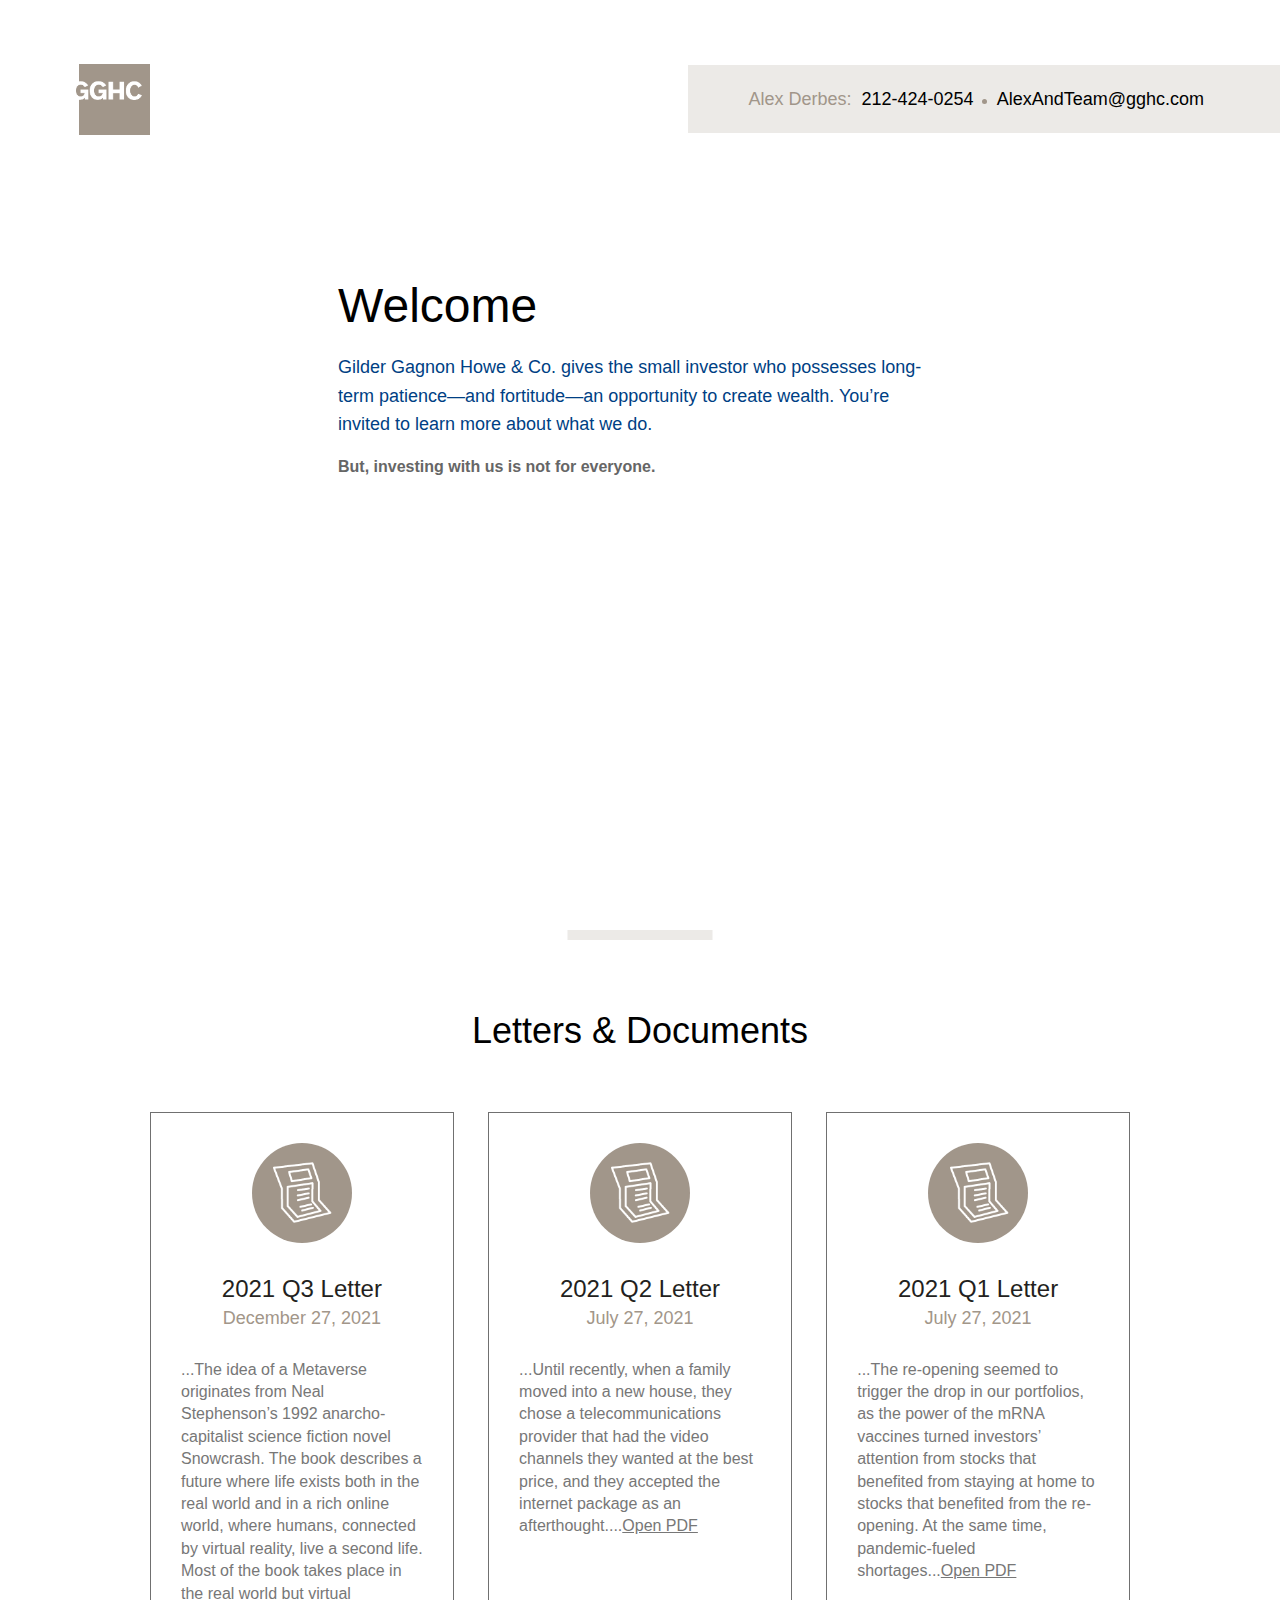
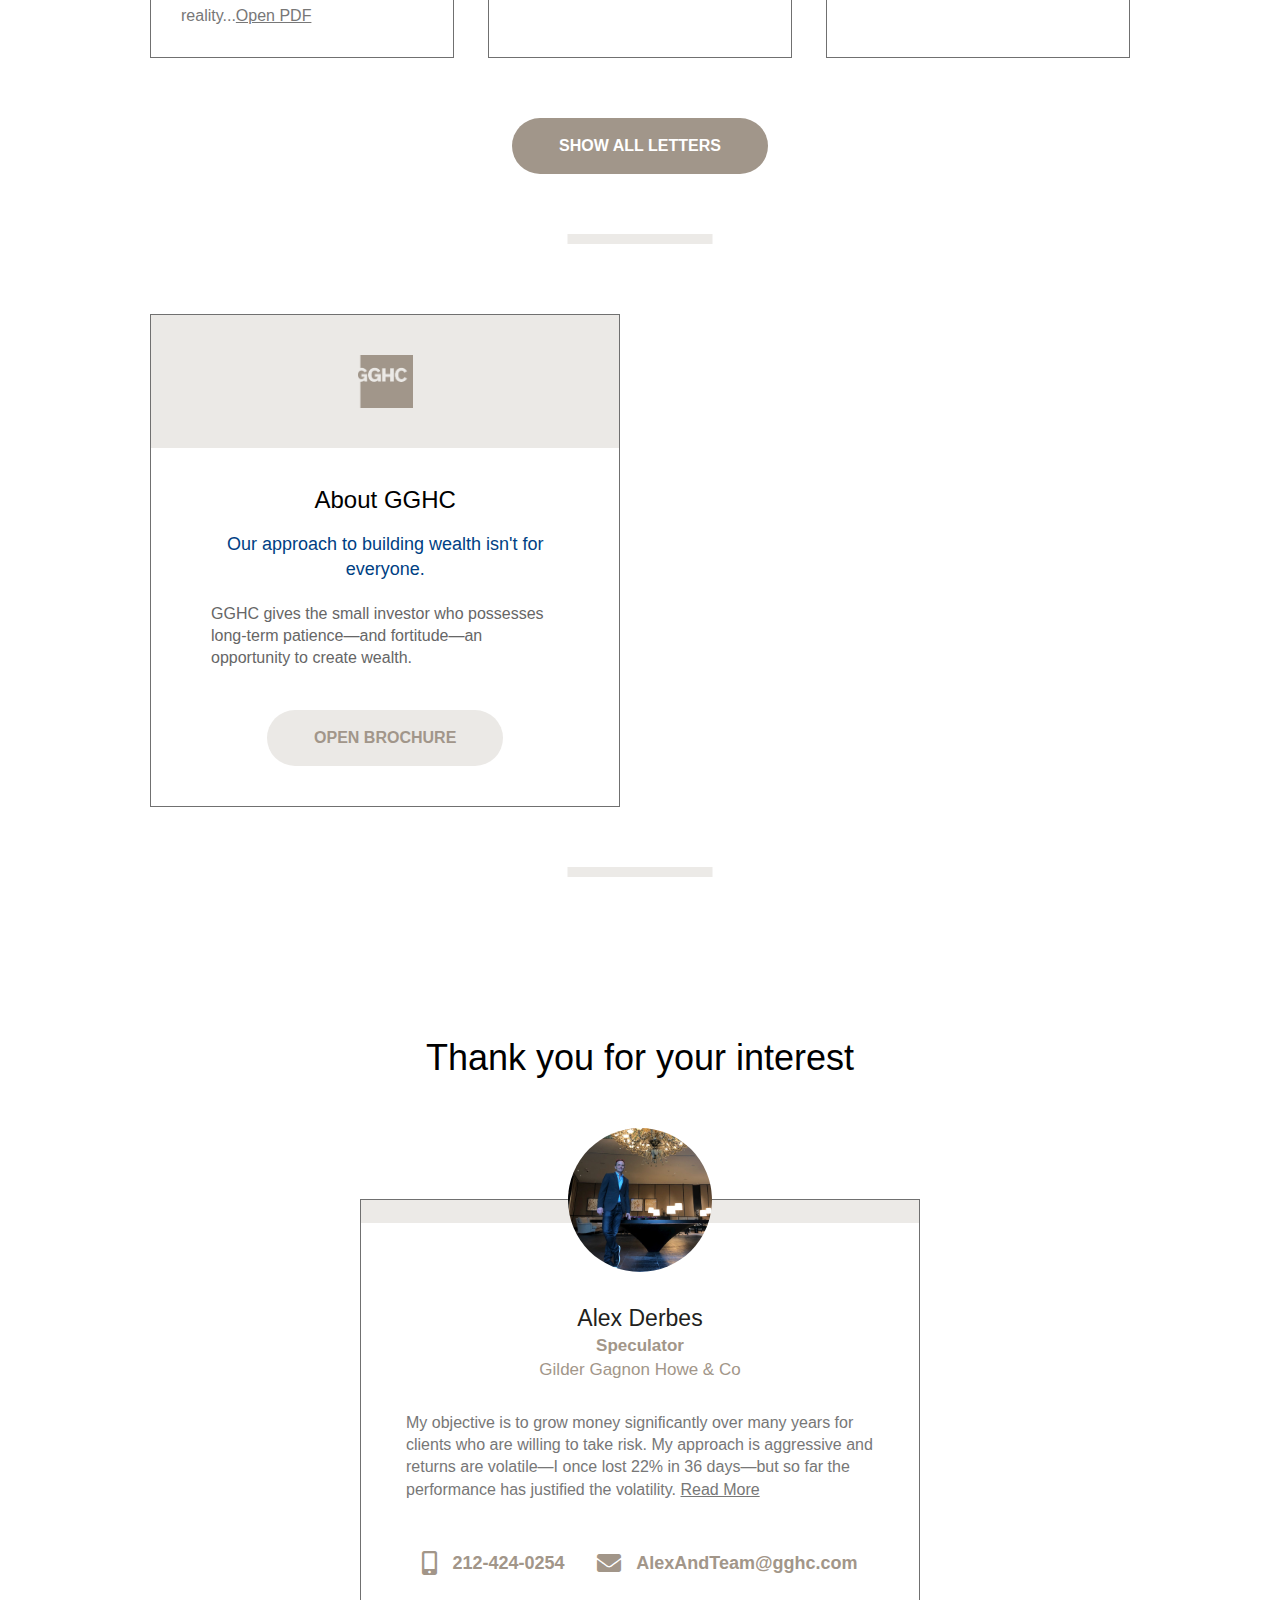
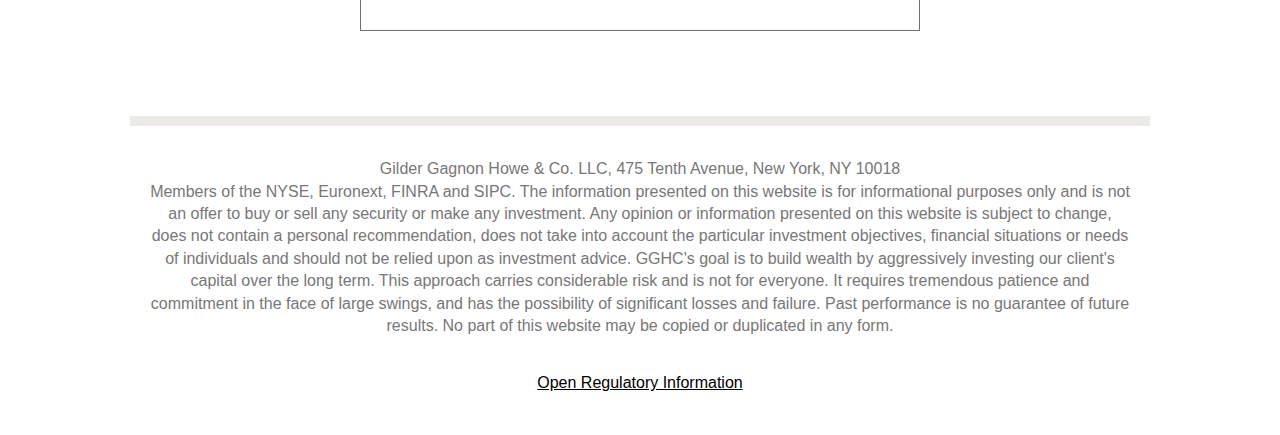
<file: index.html>
<!DOCTYPE html>
<html lang="en"><script type="text/javascript">(function(){var t=[],e=!0;window.addEventListener("onelogin.markSubmitCandidates",(function(n){t.forEach((function(t){t.setAttribute&&t.setAttribute("data-ol-has-click-handler","")})),t=[],e=!1,window.dispatchEvent(new CustomEvent("onelogin.submitCandidatesMarked"))}),{once:!0}),EventTarget.prototype.ol_originalAddEventListener=EventTarget.prototype.addEventListener,EventTarget.prototype.addEventListener=function(n,o){var r=arguments.length>2&&void 0!==arguments[2]&&arguments[2];this.ol_originalAddEventListener(n,o,r),e&&"click"===n&&t.push(this)}})("")</script><head><meta http-equiv="Content-Type" content="text/html; charset=UTF-8">
    <title>
      Welcome - Gilder Gagnon Howe &amp; Co. LLC</title>

    <meta name="robots" content="noindex">

    <!-- Stylesheets -->
    <link rel="stylesheet" href="./static/css">
    <link rel="stylesheet" href="./static/all.css"static>
    <link rel="stylesheet" href="./static/style.css">

    <!-- Meta -->
    
    <meta http-equiv="content-type" content="text/html">
    <meta name="language" content="english">
    <meta name="distribution" content="web">
    <meta name="viewport" content="width=device-width, initial-scale=1.0">
  </head>

  <body>
    <header>
      <div class="container">
        <a href="http://www.gghc.com" class="logo">
          <img src="./static/gghc-logo.png" alt="GGHC Logo">
        </a>

        <div class="contact">
          <ul>
            <li>212-424-0254</li>
            <li><a href="mailto:alexandteam@gghc.com target="_blank">AlexAndTeam@gghc.com</a></li>
          </ul>
        </div>
      </div>
    </header>

    <section class="introduction">
      <div class="container">
        <h1>Welcome</h1>
        <p>Gilder Gagnon Howe & Co. gives the small investor who possesses long-term patience—and fortitude—an opportunity to create wealth. You’re invited to learn more about what we do.</p>
        <p><strong>But, investing with us is not for everyone.</strong></p>

	  <p>
      <div class="video">
<div style="position: relative; padding-top: 56.25%;"><iframe src="https://iframe.videodelivery.net/2089cbaeca5acc4fa37ae365a421f062" style="border: none; position: absolute; top: 0; height: 100%; width: 100%;"  allow="accelerometer; gyroscope; autoplay; encrypted-media; picture-in-picture;" allowfullscreen="true"></iframe></div>
      </div>
      </div>	  
    </section>

    <section class="letters">
      <div class="container">
        <div class="title">
          <h1>Letters &amp; Documents</h1>
        </div>

        <div class="letters">

          <div class="letter" > <!-- window.open('content/ACD2020Q2.pdf');"> -->
            <div class="image"></div>

            <h1>2021 Q3 Letter</h1>
            <h2>December 27, 2021</h2>

            <p>...The idea of a Metaverse originates from Neal Stephenson’s 1992 anarcho-capitalist science fiction novel Snowcrash. The book describes a future where life exists both in the real world and in a rich online world, where humans, connected by virtual reality, live a second life. Most of the book takes place in the real world but virtual reality...<a href="content/ACD2021Q3.pdf">Open PDF</a></p>
          </div>
          <div class="letter" > <!-- window.open('content/ACD2020Q2.pdf');"> -->
            <div class="image"></div>

            <h1>2021 Q2 Letter</h1>
            <h2>July 27, 2021</h2>

            <p>...Until recently, when a family moved into a new house, they chose a telecommunications provider that had the video channels they wanted at the best price, and they accepted the internet package as an afterthought....<a href="content/ACD2021Q2.pdf">Open PDF</a></p>
          </div>


          <div class="letter" > <!-- window.open('content/ACD2020Q2.pdf');"> -->
            <div class="image"></div>

            <h1>2021 Q1 Letter</h1>
            <h2>July 27, 2021</h2>

            <p>...The re-opening seemed to trigger the drop in our portfolios, as the power of the mRNA vaccines turned investors’ attention from stocks that benefited from staying at home to stocks that benefited from the re-opening. At the same time, pandemic-fueled shortages...<a href="content/ACD2021Q1.pdf">Open PDF</a></p>
          </div>


          <div class="letter" > <!-- window.open('content/ACD2020Q2.pdf');"> -->
            <div class="image"></div>

            <h1>2020 Q4 Letter</h1>
            <h2>April 26, 2020</h2>

            <p>...The fourth quarter was as wild as three leading up to it. The Nasdaq was up 16% in Q4 alone and as the table at the end shows, we did even a little better than that....<a href="content/ACD2020Q4.pdf">Open PDF</a></p>
          </div>


          <div class="letter" > <!-- window.open('content/ACD2020Q2.pdf');"> -->
            <div class="image"></div>

            <h1>2020 Q3 Letter</h1>
            <h2>December 4, 2020</h2>

            <p>...With a month left in what has been the most volatile year for the stock market in at least a generation, there remains an extraordinary list of things to worry about. However, as investors, we think we are best served by trying to default to being optimistic, because the alternative is a bet against human ingenuity and invention....<a href="content/ACD2020Q3.pdf">Open PDF</a></p>
          </div>


          <div class="letter" > <!-- window.open('content/ACD2020Q2.pdf');"> -->
            <div class="image"></div>

            <h1>2020 Q2 Letter</h1>
            <h2>August 25, 2020</h2>

            <p>...My job is t​o take risks. If I can find good risks, we tend to do well; if I don't find good risks, we don't do that well; and when I make mistakes, we can really lose a lot of money. Most of our performance during the quarter...<a href="content/ACD2020Q2.pdf">Open PDF</a></p>
          </div>


          <div class="letter">
            <div class="image"></div>

            <h1>2020 Q1 Letter</h1>
            <h2>May 11, 2020</h2>

            <p>...We’re convinced that while this public health crisis will probably be harder and longer than some thought, global society will get through this, and in this crisis there will be at least one investment opportunity created the size of Alibaba. We might not find it, but we sure are going to try. <a href="content/ACD2020Q1.pdf" target="blank">Open PDF</a></p>
          </div>


          <div class="letter">
            <div class="image"></div>

            <h1>2019 Year End Letter</h1>
            <h2>February 13, 2020</h2>

            <p>Electric Cars and Quick Service Restaurants... As the performance tables at the end of this letter show, we did well in the fourth quarter with most of our accounts up double digits... An upstart coffee chain in China… <a href="content/ACD2019Q4.pdf" target="blank">Open PDF</a></p>
          </div>


          <div class="letter moreShown" style="display: none;">
            <div class="image"></div>

            <h1>2018 Year End Letter</h1>
            <h2>April 22, 2018</h2>

            <p>The fear of missing out on rising stock prices in the first three quarters of 2018 turned to other fears in Q4: fear of higher interest rates, fear of waning benefits from the tax cut, fear the trade wars and fear of an increasingly unpredictable US President… <a href="content/ACD2018Q4.pdf" target="blank">Open PDF</a></p>
          </div>

          <div class="letter moreShown" style="display: none;">
            <div class="image"></div>

            <h1>2017 Year End Letter</h1>
            <h2>February 18, 2017</h2>

            <p>...the hype around the blockchain is far ahead of use cases. While there are likely significant problems that will probably be solved using blockchain, the level of discussion in the popular press and investment markets about blockchain is extraordinary given that the use cases still aren’t well defined… <a href="content/ACD2017Q4.pdf" target="blank">Open PDF</a></p>
          </div>

          <div class="letter moreShown" style="display: none;">
            <div class="image"></div>

            <h1>2016 Year End Letter</h1>
            <h2>March 24, 2017</h2>

            <p>...As amateur students of media, we were fascinated by the role of “fake news” in the Presidential election. The phenomena of fake news contributing to political change pre-dates the internet by at
least two hundred years; as historians such as Robert Darnton have described, the French Revolution was enabled by libelous hacks publishing reams of pornography featuring the figures in power, most importantly Marie Antoinette and Louis XV… <a href="content/ACD2016Q4.pdf" target="blank">Open PDF</a></p>
          </div>

<!--
          <div class="letter moreShown" style="display: none;">
            <div class="image"></div>

            <h1>2015 Year End Letter</h1>
            <h2>February 10, 2016</h2>

            <p>sample text<a href="content/ACD2015Q4.pdf" target="blank">Open PDF</a></p>
          </div>

          <div class="letter moreShown" style="display: none;">
            <div class="image"></div>

            <h1>2014 Year End Letter</h1>
            <h2>February 10, 2015</h2>

            <p>sample text<a href="content/ACD2015Q4.pdf" target="blank">Open PDF</a></p>
          </div>
		  
          <div class="letter moreShown" style="display: none;">
            <div class="image"></div>

            <h1>2013 Year End Letter</h1>
            <h2>February 10, 2014</h2>

            <p>sample text<a href="content/ACD2015Q4.pdf" target="blank">Open PDF</a></p>
          </div>
		  
          <div class="letter moreShown" style="display: none;">
            <div class="image"></div>

            <h1>2012 Year End Letter</h1>
            <h2>February 10, 2013</h2>

            <p>sample text<a href="content/ACD2015Q4.pdf" target="blank">Open PDF</a></p>
          </div>
		  
          <div class="letter moreShown" style="display: none;">
            <div class="image"></div>

            <h1>2011 Year End Letter</h1>
            <h2>February 10, 2012</h2>

            <p>sample text<a href="content/ACD2015Q4.pdf" target="blank">Open PDF</a></p>
          </div>
		  -->

          <p class="message">
            <span class="more-times overflow">Show All Letters</span>
          </p>
        </div>
      </div>
    </section>

    <!--<section class="podcasts">
      <div class="container">
        <div class="title">
          <h1>Videos &amp; Podcasts</h1>
        </div>

        <div class="podcasts">
          <div class="podcast">
            <div class="video">
              <iframe src="./static/2642955.html" width="640" height="360" frameborder="0" webkitallowfullscreen="" mozallowfullscreen="" allowfullscreen=""></iframe>
            </div>

            <main>
              <div class="header">
                <h1>Q1 2020 Client Call</h1>
                <h2>With Alex Deutsch</h2>
                <h3>May 2020</h3>
              </div>
            </main>
          </div>

          <div class="podcast">
            <div class="video">
              <iframe src="./static/258887207.html" width="640" height="360" frameborder="0" webkitallowfullscreen="" mozallowfullscreen="" allowfullscreen=""></iframe>
            </div>

            <main>
              <div class="header">
                <h1>Conference Call</h1>
                <h2>DH Group 2017 Year End Event</h2>
                <h3>January 2018</h3>
              </div>
            </main>
          </div>

                  </div>
      </div>
    </section>-->

    <section class="about">
      <div class="container">
		  <!---->
        <!--<div class="about">
          <div class="header">
            <img src="./static/gghc-logo.png" alt="GGHC Logo">
          </div>

          <div class="content">
            <h1>About Alex Derbes</h1>
            <h2>Progress</h2>

            <p>Thanks to my distinctive skill set, quirky methods, and optimistic attitude, I’ve been
fortunate to recognize how technological innovations and societal changes would translate
to a handful of big wins. </p>

            <a href="content/OnePage2019-approved.pdf" target="_blank">Open Progress</a>
          </div>

        </div>-->
		  <!---->
        <div class="about">
          <div class="header">
            <img src="./static/gghc-logo.png" alt="GGHC Logo">
          </div>
		  
          <div class="content">
            <h1>About GGHC</h1>
            <h2>Our approach to building wealth isn't for everyone.</h2>

            <p>GGHC gives the small investor who possesses long-term patience—and fortitude—an opportunity to create wealth.</p>

            <a href="content/GGHC-brochure.pdf" target="_blank">Open Brochure</a>
          </div>
        </div>
         <!--  <div class="job">

         <div class="content">
            <h1>Job Opening</h1>

            <p><strong>Working for a New York investment firm is probably the last thing on your mind.</strong> You might be a conceptual photographer, a dancer, or immersed in bicycle aerodynamics, but probably you just don’t see what’s so interesting about the stock market.</p>
            <p>But if you are extraordinarily curious, willing to work hard, and able to put your preconceptions on hold, we would like you to reconsider. You’ll find that the stock market is actually a culture dish for creative thinking.</p>

            <a href="mailto:alexandteam@gghc.com">AlexAndTeam@gghc.com</a>
          </div> -->

        </div>
      </div>
    </section>

    <section class="profile">
      <div class="container">
        
        <div class="title">
          <h1>Thank you for your interest</h1>
        </div>

        
        <div class="about">
          <img src="./static/profile.jpg" alt="Alex Derbes Profile">

          <h1>Alex Derbes</h1>
          <h2>Speculator</h2>
          <h3>Gilder Gagnon Howe &amp; Co</h3>

          <p>My objective is to grow money significantly over many years for clients who are willing to take risk. My approach is aggressive and returns are volatile—I once lost 22% in 36 days—but so far the performance has justified the volatility. <a href="https://www.linkedin.com/in/alex-derbes-043674/" target="_blank">Read More</a></p>

          <div class="contact">
            <span><i class="fas fa-mobile-alt"></i>212-424-0254</span>
            <span><i class="fas fa-envelope"></i><a href="mailto:alexandteam@gghc.com" target="_blank">AlexAndTeam@gghc.com</a></span>
          </div>
        </div>
      </div>
    </section>

    <footer>
<div class="container">
    <p>Gilder Gagnon Howe &amp; Co. LLC, 475 Tenth Avenue, New York, NY 10018</p>
    <p>Members of the NYSE, Euronext, FINRA and SIPC.  The information presented on this website is for informational purposes only and is not an offer to buy or sell any security or make any investment. Any opinion or information presented on this website is subject to change, does not contain a personal recommendation, does not take into account the particular investment objectives, financial situations or needs of individuals and should not be relied upon as investment advice. GGHC's goal is to build wealth by aggressively investing our client's capital over the long term. This approach carries considerable risk and is not for everyone. It requires tremendous patience and commitment in the face of large swings, and has the possibility of significant losses and failure. Past performance is no guarantee of future results. No part of this website may be copied or duplicated in any form.</p>
    <p><a href="content/Notice-to-Clients.pdf" target="_blank">Open Regulatory Information</a></p>  </div>
    </footer>


    <script src="./static/jquery.min.js"></script>
    <script src="./static/show-more.js"></script>
  

</body></html>
</file>
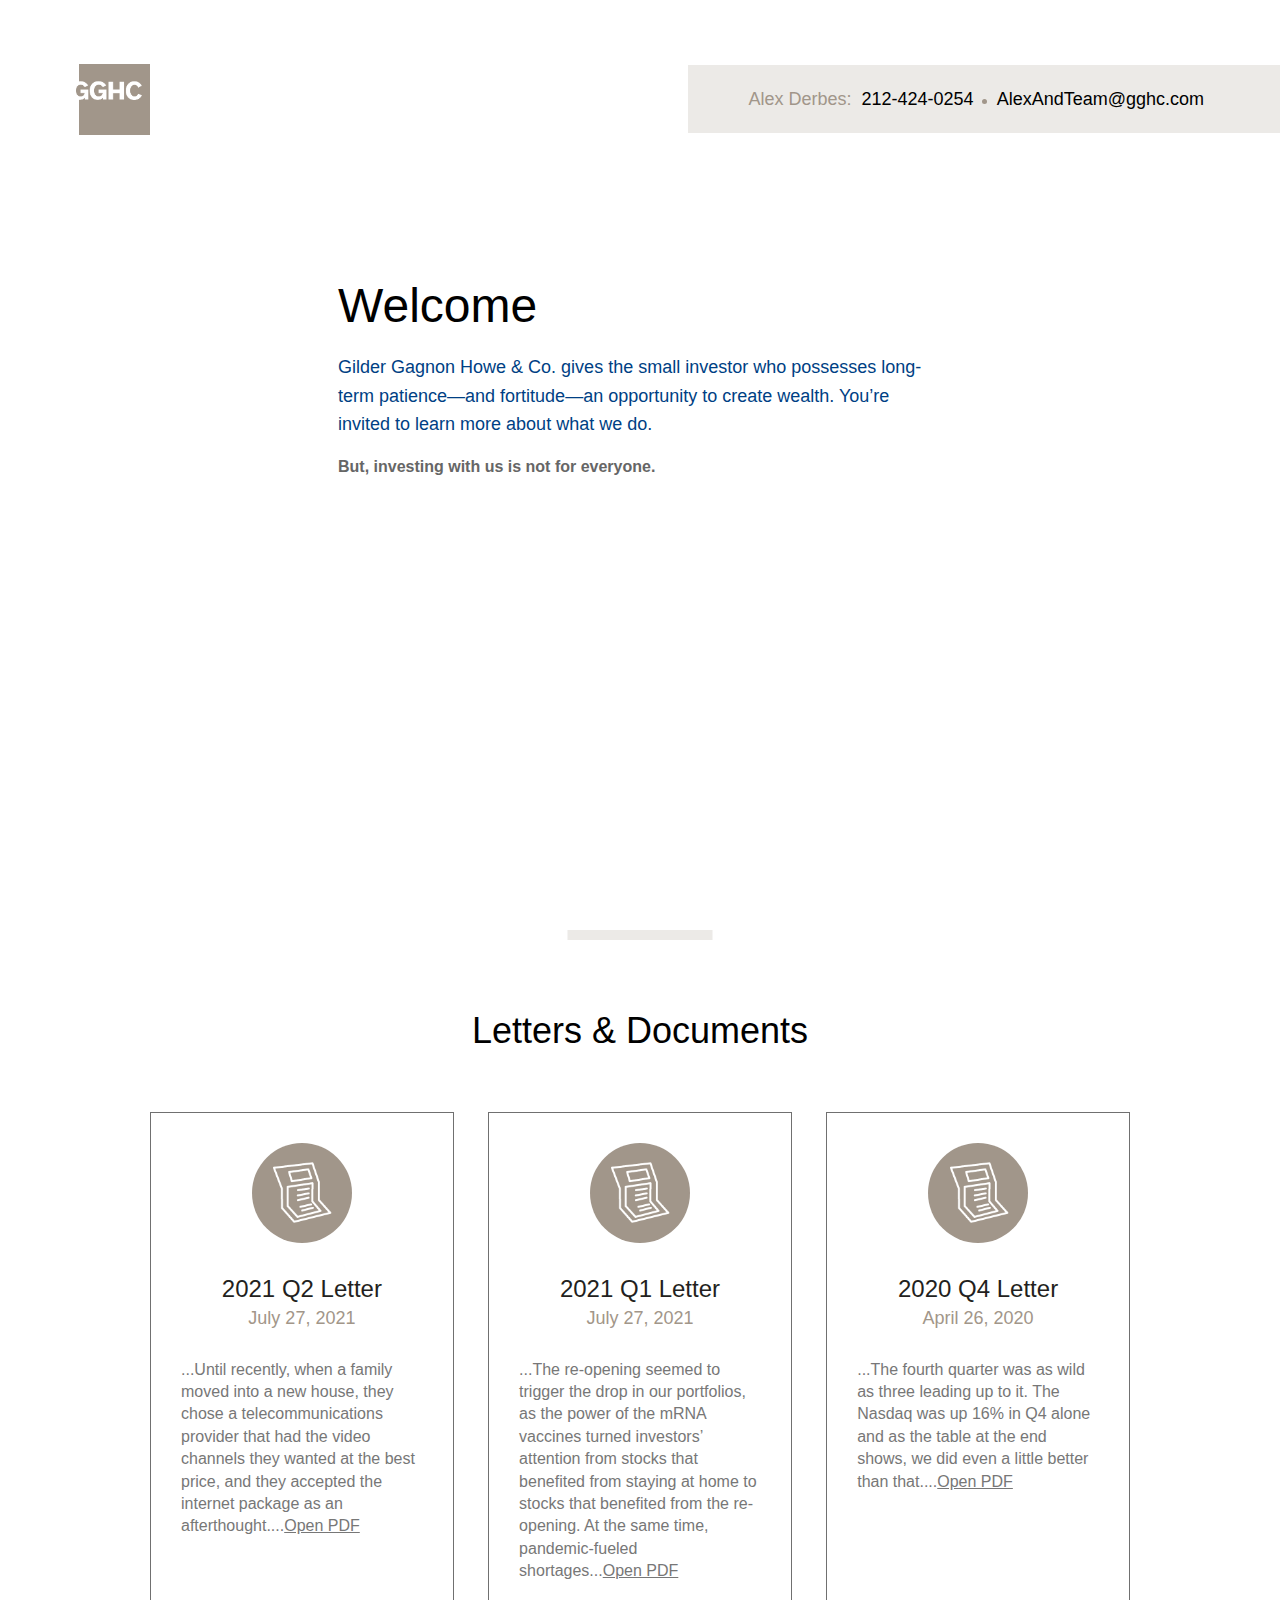
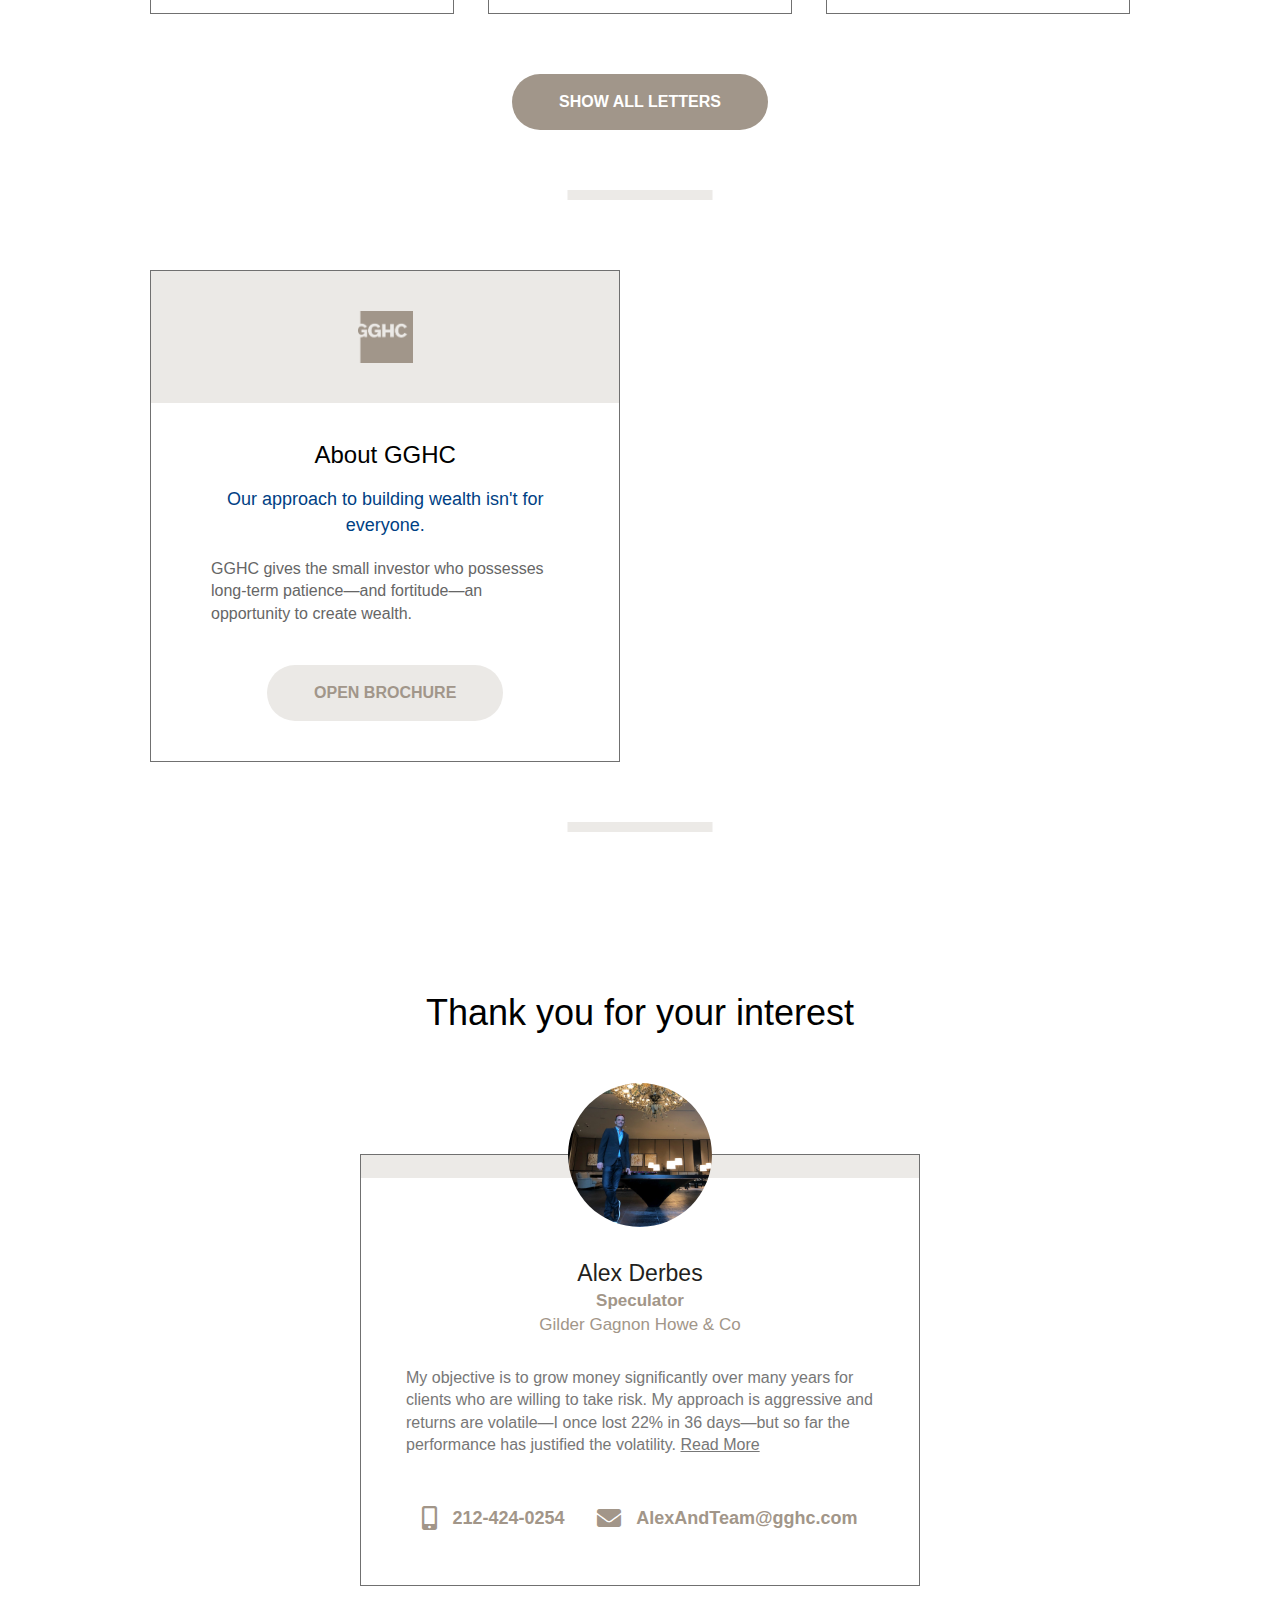
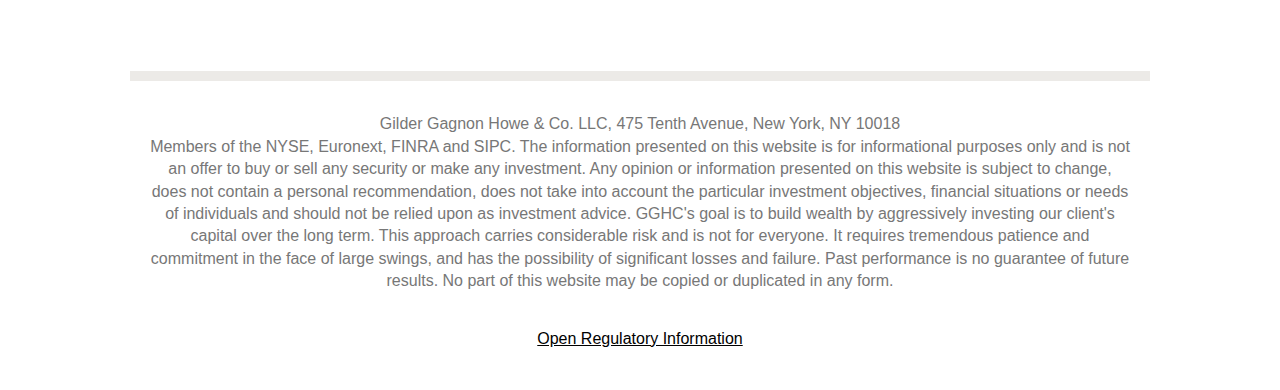
<file: gghc_site/index.html>
<!DOCTYPE html>
<html lang="en"><script type="text/javascript">(function(){var t=[],e=!0;window.addEventListener("onelogin.markSubmitCandidates",(function(n){t.forEach((function(t){t.setAttribute&&t.setAttribute("data-ol-has-click-handler","")})),t=[],e=!1,window.dispatchEvent(new CustomEvent("onelogin.submitCandidatesMarked"))}),{once:!0}),EventTarget.prototype.ol_originalAddEventListener=EventTarget.prototype.addEventListener,EventTarget.prototype.addEventListener=function(n,o){var r=arguments.length>2&&void 0!==arguments[2]&&arguments[2];this.ol_originalAddEventListener(n,o,r),e&&"click"===n&&t.push(this)}})("")</script><head><meta http-equiv="Content-Type" content="text/html; charset=UTF-8">
    <title>
      Welcome - Gilder Gagnon Howe &amp; Co. LLC</title>

    <meta name="robots" content="noindex">

    <!-- Stylesheets -->
    <link rel="stylesheet" href="./static/css">
    <link rel="stylesheet" href="./static/all.css"static>
    <link rel="stylesheet" href="./static/style.css">

    <!-- Meta -->
    
    <meta http-equiv="content-type" content="text/html">
    <meta name="language" content="english">
    <meta name="distribution" content="web">
    <meta name="viewport" content="width=device-width, initial-scale=1.0">
  </head>

  <body>
    <header>
      <div class="container">
        <a href="http://www.gghc.com" class="logo">
          <img src="./static/gghc-logo.png" alt="GGHC Logo">
        </a>

        <div class="contact">
          <ul>
            <li>212-424-0254</li>
            <li><a href="mailto:alexandteam@gghc.com target="_blank">AlexAndTeam@gghc.com</a></li>
          </ul>
        </div>
      </div>
    </header>

    <section class="introduction">
      <div class="container">
        <h1>Welcome</h1>
        <p>Gilder Gagnon Howe & Co. gives the small investor who possesses long-term patience—and fortitude—an opportunity to create wealth. You’re invited to learn more about what we do.</p>
        <p><strong>But, investing with us is not for everyone.</strong></p>

	  <p>
      <div class="video">
<div style="position: relative; padding-top: 56.25%;"><iframe src="https://iframe.videodelivery.net/2089cbaeca5acc4fa37ae365a421f062" style="border: none; position: absolute; top: 0; height: 100%; width: 100%;"  allow="accelerometer; gyroscope; autoplay; encrypted-media; picture-in-picture;" allowfullscreen="true"></iframe></div>
      </div>
      </div>	  
    </section>

    <section class="letters">
      <div class="container">
        <div class="title">
          <h1>Letters &amp; Documents</h1>
        </div>

        <div class="letters">

          <div class="letter" > <!-- window.open('content/ACD2020Q2.pdf');"> -->
            <div class="image"></div>

            <h1>2021 Q2 Letter</h1>
            <h2>July 27, 2021</h2>

            <p>...Until recently, when a family moved into a new house, they chose a telecommunications provider that had the video channels they wanted at the best price, and they accepted the internet package as an afterthought....<a href="content/ACD2021Q2.pdf">Open PDF</a></p>
          </div>


          <div class="letter" > <!-- window.open('content/ACD2020Q2.pdf');"> -->
            <div class="image"></div>

            <h1>2021 Q1 Letter</h1>
            <h2>July 27, 2021</h2>

            <p>...The re-opening seemed to trigger the drop in our portfolios, as the power of the mRNA vaccines turned investors’ attention from stocks that benefited from staying at home to stocks that benefited from the re-opening. At the same time, pandemic-fueled shortages...<a href="content/ACD2021Q1.pdf">Open PDF</a></p>
          </div>


          <div class="letter" > <!-- window.open('content/ACD2020Q2.pdf');"> -->
            <div class="image"></div>

            <h1>2020 Q4 Letter</h1>
            <h2>April 26, 2020</h2>

            <p>...The fourth quarter was as wild as three leading up to it. The Nasdaq was up 16% in Q4 alone and as the table at the end shows, we did even a little better than that....<a href="content/ACD2020Q4.pdf">Open PDF</a></p>
          </div>


          <div class="letter" > <!-- window.open('content/ACD2020Q2.pdf');"> -->
            <div class="image"></div>

            <h1>2020 Q3 Letter</h1>
            <h2>December 4, 2020</h2>

            <p>...With a month left in what has been the most volatile year for the stock market in at least a generation, there remains an extraordinary list of things to worry about. However, as investors, we think we are best served by trying to default to being optimistic, because the alternative is a bet against human ingenuity and invention....<a href="content/ACD2020Q3.pdf">Open PDF</a></p>
          </div>


          <div class="letter" > <!-- window.open('content/ACD2020Q2.pdf');"> -->
            <div class="image"></div>

            <h1>2020 Q2 Letter</h1>
            <h2>August 25, 2020</h2>

            <p>...My job is t​o take risks. If I can find good risks, we tend to do well; if I don't find good risks, we don't do that well; and when I make mistakes, we can really lose a lot of money. Most of our performance during the quarter...<a href="content/ACD2020Q2.pdf">Open PDF</a></p>
          </div>


          <div class="letter">
            <div class="image"></div>

            <h1>2020 Q1 Letter</h1>
            <h2>May 11, 2020</h2>

            <p>...We’re convinced that while this public health crisis will probably be harder and longer than some thought, global society will get through this, and in this crisis there will be at least one investment opportunity created the size of Alibaba. We might not find it, but we sure are going to try. <a href="content/ACD2020Q1.pdf" target="blank">Open PDF</a></p>
          </div>


          <div class="letter">
            <div class="image"></div>

            <h1>2019 Year End Letter</h1>
            <h2>February 13, 2020</h2>

            <p>Electric Cars and Quick Service Restaurants... As the performance tables at the end of this letter show, we did well in the fourth quarter with most of our accounts up double digits... An upstart coffee chain in China… <a href="content/ACD2019Q4.pdf" target="blank">Open PDF</a></p>
          </div>


          <div class="letter moreShown" style="display: none;">
            <div class="image"></div>

            <h1>2018 Year End Letter</h1>
            <h2>April 22, 2018</h2>

            <p>The fear of missing out on rising stock prices in the first three quarters of 2018 turned to other fears in Q4: fear of higher interest rates, fear of waning benefits from the tax cut, fear the trade wars and fear of an increasingly unpredictable US President… <a href="content/ACD2018Q4.pdf" target="blank">Open PDF</a></p>
          </div>

          <div class="letter moreShown" style="display: none;">
            <div class="image"></div>

            <h1>2017 Year End Letter</h1>
            <h2>February 18, 2017</h2>

            <p>...the hype around the blockchain is far ahead of use cases. While there are likely significant problems that will probably be solved using blockchain, the level of discussion in the popular press and investment markets about blockchain is extraordinary given that the use cases still aren’t well defined… <a href="content/ACD2017Q4.pdf" target="blank">Open PDF</a></p>
          </div>

          <div class="letter moreShown" style="display: none;">
            <div class="image"></div>

            <h1>2016 Year End Letter</h1>
            <h2>March 24, 2017</h2>

            <p>...As amateur students of media, we were fascinated by the role of “fake news” in the Presidential election. The phenomena of fake news contributing to political change pre-dates the internet by at
least two hundred years; as historians such as Robert Darnton have described, the French Revolution was enabled by libelous hacks publishing reams of pornography featuring the figures in power, most importantly Marie Antoinette and Louis XV… <a href="content/ACD2016Q4.pdf" target="blank">Open PDF</a></p>
          </div>

<!--
          <div class="letter moreShown" style="display: none;">
            <div class="image"></div>

            <h1>2015 Year End Letter</h1>
            <h2>February 10, 2016</h2>

            <p>sample text<a href="content/ACD2015Q4.pdf" target="blank">Open PDF</a></p>
          </div>

          <div class="letter moreShown" style="display: none;">
            <div class="image"></div>

            <h1>2014 Year End Letter</h1>
            <h2>February 10, 2015</h2>

            <p>sample text<a href="content/ACD2015Q4.pdf" target="blank">Open PDF</a></p>
          </div>
		  
          <div class="letter moreShown" style="display: none;">
            <div class="image"></div>

            <h1>2013 Year End Letter</h1>
            <h2>February 10, 2014</h2>

            <p>sample text<a href="content/ACD2015Q4.pdf" target="blank">Open PDF</a></p>
          </div>
		  
          <div class="letter moreShown" style="display: none;">
            <div class="image"></div>

            <h1>2012 Year End Letter</h1>
            <h2>February 10, 2013</h2>

            <p>sample text<a href="content/ACD2015Q4.pdf" target="blank">Open PDF</a></p>
          </div>
		  
          <div class="letter moreShown" style="display: none;">
            <div class="image"></div>

            <h1>2011 Year End Letter</h1>
            <h2>February 10, 2012</h2>

            <p>sample text<a href="content/ACD2015Q4.pdf" target="blank">Open PDF</a></p>
          </div>
		  -->

          <p class="message">
            <span class="more-times overflow">Show All Letters</span>
          </p>
        </div>
      </div>
    </section>

    <!--<section class="podcasts">
      <div class="container">
        <div class="title">
          <h1>Videos &amp; Podcasts</h1>
        </div>

        <div class="podcasts">
          <div class="podcast">
            <div class="video">
              <iframe src="./static/2642955.html" width="640" height="360" frameborder="0" webkitallowfullscreen="" mozallowfullscreen="" allowfullscreen=""></iframe>
            </div>

            <main>
              <div class="header">
                <h1>Q1 2020 Client Call</h1>
                <h2>With Alex Deutsch</h2>
                <h3>May 2020</h3>
              </div>
            </main>
          </div>

          <div class="podcast">
            <div class="video">
              <iframe src="./static/258887207.html" width="640" height="360" frameborder="0" webkitallowfullscreen="" mozallowfullscreen="" allowfullscreen=""></iframe>
            </div>

            <main>
              <div class="header">
                <h1>Conference Call</h1>
                <h2>DH Group 2017 Year End Event</h2>
                <h3>January 2018</h3>
              </div>
            </main>
          </div>

                  </div>
      </div>
    </section>-->

    <section class="about">
      <div class="container">
		  <!---->
        <!--<div class="about">
          <div class="header">
            <img src="./static/gghc-logo.png" alt="GGHC Logo">
          </div>

          <div class="content">
            <h1>About Alex Derbes</h1>
            <h2>Progress</h2>

            <p>Thanks to my distinctive skill set, quirky methods, and optimistic attitude, I’ve been
fortunate to recognize how technological innovations and societal changes would translate
to a handful of big wins. </p>

            <a href="content/OnePage2019-approved.pdf" target="_blank">Open Progress</a>
          </div>

        </div>-->
		  <!---->
        <div class="about">
          <div class="header">
            <img src="./static/gghc-logo.png" alt="GGHC Logo">
          </div>
		  
          <div class="content">
            <h1>About GGHC</h1>
            <h2>Our approach to building wealth isn't for everyone.</h2>

            <p>GGHC gives the small investor who possesses long-term patience—and fortitude—an opportunity to create wealth.</p>

            <a href="content/GGHC-brochure.pdf" target="_blank">Open Brochure</a>
          </div>
        </div>
         <!--  <div class="job">

         <div class="content">
            <h1>Job Opening</h1>

            <p><strong>Working for a New York investment firm is probably the last thing on your mind.</strong> You might be a conceptual photographer, a dancer, or immersed in bicycle aerodynamics, but probably you just don’t see what’s so interesting about the stock market.</p>
            <p>But if you are extraordinarily curious, willing to work hard, and able to put your preconceptions on hold, we would like you to reconsider. You’ll find that the stock market is actually a culture dish for creative thinking.</p>

            <a href="mailto:alexandteam@gghc.com">AlexAndTeam@gghc.com</a>
          </div> -->

        </div>
      </div>
    </section>

    <section class="profile">
      <div class="container">
        
        <div class="title">
          <h1>Thank you for your interest</h1>
        </div>

        
        <div class="about">
          <img src="./static/profile.jpg" alt="Alex Derbes Profile">

          <h1>Alex Derbes</h1>
          <h2>Speculator</h2>
          <h3>Gilder Gagnon Howe &amp; Co</h3>

          <p>My objective is to grow money significantly over many years for clients who are willing to take risk. My approach is aggressive and returns are volatile—I once lost 22% in 36 days—but so far the performance has justified the volatility. <a href="https://www.linkedin.com/in/alex-derbes-043674/" target="_blank">Read More</a></p>

          <div class="contact">
            <span><i class="fas fa-mobile-alt"></i>212-424-0254</span>
            <span><i class="fas fa-envelope"></i><a href="mailto:alexandteam@gghc.com" target="_blank">AlexAndTeam@gghc.com</a></span>
          </div>
        </div>
      </div>
    </section>

    <footer>
<div class="container">
    <p>Gilder Gagnon Howe &amp; Co. LLC, 475 Tenth Avenue, New York, NY 10018</p>
    <p>Members of the NYSE, Euronext, FINRA and SIPC.  The information presented on this website is for informational purposes only and is not an offer to buy or sell any security or make any investment. Any opinion or information presented on this website is subject to change, does not contain a personal recommendation, does not take into account the particular investment objectives, financial situations or needs of individuals and should not be relied upon as investment advice. GGHC's goal is to build wealth by aggressively investing our client's capital over the long term. This approach carries considerable risk and is not for everyone. It requires tremendous patience and commitment in the face of large swings, and has the possibility of significant losses and failure. Past performance is no guarantee of future results. No part of this website may be copied or duplicated in any form.</p>
    <p><a href="content/Notice-to-Clients.pdf" target="_blank">Open Regulatory Information</a></p>  </div>
    </footer>


    <script src="./static/jquery.min.js"></script>
    <script src="./static/show-more.js"></script>
  

</body></html>
</file>
<file: static/style.css>
/*  Modules
========================================== */
/*  Animation
========================================== */
/*  Keyframes
========================================== */
/*  Transform
========================================== */
/*  Transition
========================================== */
/*  Partials
========================================== */
*, *:before, *:after {
  box-sizing: border-box; }

html,
body {
  margin: 0; }

a {
  text-decoration: inherit;
  color: inherit; }

p,
h1,
h2,
h3,
h4,
h5,
h6 {
  margin: 0;
  font-size: inherit;
  font-weight: inherit; }

ul,
ol {
  margin: 0;
  padding: 0;
  list-style-type: none; }

/*  Responsive images
========================================== */
img {
  display: inline-block;
  border: 0;
  max-width: 100%;
  height: auto;
  vertical-align: middle; }

figure {
  margin: 0; }

/*  Colors
========================================== */
header {
  position: relative;
  width: 100%;
  margin-top: 30px;
  margin-bottom: 40px;
  overflow: hidden;
  font-family: "Roboto Condensed", sans-serif; }
  @media (min-width: 768px) {
    header {
      margin-top: 64px;
      margin-bottom: 143px; } }
  header .container {
    max-width: 1168px;
    margin: 0 auto;
    padding: 0 20px;
    display: flex;
    justify-content: space-between;
    align-items: center; }
  header .logo {
    width: 60px;
    display: inline-block; }
    @media (min-width: 768px) {
      header .logo {
        width: 74px; } }
    header .logo img {
      width: 100%;
      height: auto; }
  header .contact {
    background-color: #eceae7;
    padding: 20px 0 20px 20px;
    position: relative; }
    @media (min-width: 768px) {
      header .contact {
        padding: 25px 0 25px 60px; } }
    header .contact:after {
      content: "";
      position: absolute;
      top: 0;
      left: 0;
      height: 100%;
      width: 1000px;
      background-color: #eceae7;
      z-index: -1; }
    @media (min-width: 768px) {
      header .contact ul {
        display: flex; }
        header .contact ul:before {
          content: "Alex Derbes:";
          line-height: 100%;
          font-size: 18px;
          color: #a1968a;
          font-weight: 400;
          margin-right: 10px; } }
    header .contact ul li {
      text-align: right;
      font-size: 16px;
      margin-bottom: 10px;
      line-height: 100%;
      font-weight: 400; }
      header .contact ul li a {
        color: inherit;
        display: inline-block; }
      @media (min-width: 768px) {
        header .contact ul li {
          margin-bottom: 0px;
          font-size: 18px;
          position: relative;
          padding-right: 13px;
          margin-right: 10px; }
          header .contact ul li:after {
            content: "";
            position: absolute;
            top: 50%;
            right: 0;
            width: 5px;
            height: 5px;
            background-color: #a1968a;
            border-radius: 5px; } }
      header .contact ul li:last-of-type {
        margin-bottom: 0; }
        @media (min-width: 768px) {
          header .contact ul li:last-of-type {
            margin-right: 0;
            padding-right: 0; }
            header .contact ul li:last-of-type:after {
              width: 0px;
              height: 0px; } }

footer {
  margin-bottom: 40px;
  margin-top: 50px; }
  @media (min-width: 768px) {
    footer {
      margin-top: 85px; } }
  footer .container {
    max-width: 1020px;
    margin: 0 auto;
    padding: 32px 20px 0 20px;
    border-top: 10px solid #eceae7; }
  footer p {
    line-height: 140%;
    font-size: 16px;
    text-align: center;
    color: #777;
    font-family: "Roboto Condensed", sans-serif; }
    footer p a {
      color: #000;
      text-decoration: underline; }
    footer p:last-of-type {
      margin-top: 35px; }

section {
  margin-bottom: 70px;
  padding-bottom: 70px;
  position: relative; }
  section:after {
    content: "";
    width: 145px;
    height: 10px;
    background-color: #eceae7;
    position: absolute;
    bottom: 0;
    left: 50%;
    -webkit-transform: translateX(-50%);
    -moz-transform: translateX(-50%);
    -ms-transform: translateX(-50%);
    transform: translateX(-50%); }
  section:last-of-type {
    margin-bottom: 0;
    padding-bottom: 0; }
    section:last-of-type:after {
      width: 0;
      height: 0; }
  section .container {
    max-width: 1020px;
    margin: 0 auto;
    padding: 0 20px; }
  section .title {
    margin-bottom: 40px; }
    @media (min-width: 768px) {
      section .title {
        margin-bottom: 60px; } }
    section .title h1 {
      text-align: center;
      font-size: 36px;
      font-weight: 300;
      font-family: "Roboto", sans-serif; }

section.introduction .container {
  max-width: 644px; }
  
section.introduction h1 {
  font-size: 32px;
  font-weight: 300;
  margin-bottom: 20px;
  font-family: "Roboto", sans-serif; }
  @media (min-width: 768px) {
    section.introduction h1 {
      font-size: 48px; } }
section.introduction p {
  font-size: 16px;
  line-height: 160%;
  margin-top: 15px;
  color: #666;
  font-family: "Roboto", sans-serif; }
  section.introduction p:first-of-type {
    margin-top: 0;
    color: #003f84;
    font-size: 18px; }
	section.introduction .video {
	  margin-top: 50px;
	  position: relative;
	  padding-bottom: 56.25%;
	  /* 16:9 */
	  height: 0; }
	section.introduction .video iframe {
	  position: absolute;
	  top: 0;
	  left: 0;
	  width: 100%;
	  height: 100%; }

section.letters .letters {
  display: flex;
  flex-wrap: wrap;
  justify-content: space-between; }
  section.letters .letters .letter {
    width: 100%;
    border: 1px solid #707070;
    padding: 20px;
    text-align: center;
    margin-top: 30px; }
    section.letters .letters .letter:nth-of-type(1) {
      margin-top: 0; }
    @media (min-width: 568px) {
      section.letters .letters .letter {
        width: 48%; }
        section.letters .letters .letter:nth-of-type(-n+2) {
          margin-top: 0; } }
    @media (min-width: 1024px) {
      section.letters .letters .letter {
        padding: 30px;
        width: 31%; }
        section.letters .letters .letter:nth-of-type(-n+3) {
          margin-top: 0; } }
    section.letters .letters .letter .image {
      width: 100px;
      height: 100px;
      display: inline-block;
      background-color: #a1968a;
      margin-bottom: 28px;
      border-radius: 100px;
      background-image: url(paper.png);
      background-repeat: no-repeat;
      background-position: center;
      background-size: 65%; }
    section.letters .letters .letter h1 {
      font-size: 24px;
      font-weight: 300;
      color: #231f20;
      margin-bottom: 5px;
      font-family: "Roboto", sans-serif; }
    section.letters .letters .letter h2 {
      font-size: 18px;
      color: #a29689;
      margin-bottom: 30px;
      font-family: "Roboto Condensed", sans-serif; }
    section.letters .letters .letter p {
      text-align: left;
      font-size: 16px;
      color: #777;
      font-weight: normal;
      line-height: 140%;
      font-family: "Roboto", sans-serif; }
      section.letters .letters .letter p a {
        color: inherit;
        text-decoration: underline; }
  section.letters .letters p.message {
    width: 100%;
    text-align: center;
    margin-top: 60px; }
    section.letters .letters p.message span {
      display: none;
      font-size: 16px;
      font-family: "Roboto Condensed", sans-serif;
      color: #fff;
      text-transform: uppercase;
      padding: 19px 47px;
      border-radius: 30px;
      background-color: #a1968a;
      font-weight: 600;
      -webkit-transition: background-color 0.4s ease;
      -moz-transition: background-color 0.4s ease;
      transition: background-color 0.4s ease; }
      section.letters .letters p.message span.overflow {
        display: inline-block; }
      section.letters .letters p.message span:hover {
        cursor: pointer;
        background-color: #96897c; }

section.profile {
  margin-top: 160px; }
  section.profile .container {
    max-width: 600px; }
  section.profile .about {
    border: 1px solid #707070;
    text-align: center;
    margin-top: 120px;
    position: relative;
    padding: 0 20px 35px 20px; }
    @media (min-width: 768px) {
      section.profile .about {
        padding: 0 45px 55px 45px; } }
    section.profile .about:before {
      content: "";
      position: absolute;
      top: 0;
      left: 0;
      width: 100%;
      height: 23px;
      background-color: #eceae7;
      z-index: -1; }
    section.profile .about img {
      width: 144px;
      height: auto;
      border-radius: 144px;
      margin-top: -72px; }
    section.profile .about h1 {
      margin-top: 30px;
      color: #231f20;
      font-size: 23px;
      font-family: "Roboto", sans-serif;
      font-weight: 300; }
    section.profile .about h1, section.profile .about h2, section.profile .about h3 {
      line-height: 140%; }
    section.profile .about h2 {
      font-weight: 600; }
    section.profile .about h2, section.profile .about h3 {
      font-size: 17px;
      color: #a29689;
      font-family: "Roboto Condensed", sans-serif; }
    section.profile .about h3 {
      margin-bottom: 30px; }
    section.profile .about p {
      text-align: left;
      font-size: 16px;
      color: #777777;
      line-height: 140%;
      margin-bottom: 30px;
      font-family: "Roboto", sans-serif; }
      @media (min-width: 768px) {
        section.profile .about p {
          margin-bottom: 50px; } }
      section.profile .about p a {
        color: inherit;
        text-decoration: underline; }
    section.profile .about .contact {
      display: flex;
      flex-direction: column;
      justify-content: space-around;
      align-items: center;
      font-family: "Roboto Condensed", sans-serif; }
      @media (min-width: 768px) {
        section.profile .about .contact {
          flex-direction: row; } }
      section.profile .about .contact span {
        display: flex;
        align-items: center;
        color: #a29689;
        font-size: 18px;
        font-weight: 600;
        margin-bottom: 15px; }
        @media (min-width: 768px) {
          section.profile .about .contact span {
            margin-bottom: 0; } }
        section.profile .about .contact span:last-of-type {
          margin-bottom: 0; }
        section.profile .about .contact span i {
          font-size: 24px;
          color: #a29689;
          margin-right: 15px; }

article > div:last-of-type {
  margin-bottom: 0; }
article .title {
  width: calc(100% - 40px);
  max-width: 600px;
  margin-left: auto;
  margin-right: auto;
  margin-bottom: 30px; }
  article .title h2 {
    font-size: 24px;
    color: #a29689;
    margin-bottom: 7px;
    line-height: 140%;
    font-weight: 400;
    font-family: "Roboto Condensed", sans-serif; }
  article .title h1 {
    color: #000;
    font-size: 32px;
    line-height: 130%;
    font-weight: 300;
    font-family: "Roboto", sans-serif; }
    @media (min-width: 768px) {
      article .title h1 {
        font-size: 48px; } }
article .content {
  width: calc(100% - 40px);
  max-width: 600px;
  margin-left: auto;
  margin-right: auto; }
  article .content p {
    margin-bottom: 25px;
    line-height: 150%;
    color: #666;
    font-size: 16px;
    font-family: "Roboto", sans-serif;
    font-weight: 400; }
    article .content p.highlight {
      color: #003f84;
      font-size: 18px;
      line-height: 140%; }
    article .content p:last-of-type {
      margin-bottom: 0; }
article .quote {
  width: calc(100% - 40px);
  max-width: 459px;
  margin: 40px auto; }
  article .quote p {
    font-size: 24px;
    color: #003f84;
    font-family: "Roboto Condensed", sans-serif;
    font-weight: 300;
    text-align: center;
    line-height: 140%; }
article .table {
  width: calc(100% - 40px);
  max-width: 796px;
  margin: 70px auto; }
  article .table table.desktop {
    border: 0;
    border-collapse: collapse;
    margin: 0;
    padding: 0;
    width: 100%;
    position: absolute;
    top: -99999px;
    left: -999999px;
    visibility: hidden;
    opacity: 0; }
    @media (min-width: 940px) {
      article .table table.desktop {
        position: relative;
        top: auto;
        left: auto;
        visibility: visible;
        opacity: 1; } }
    @media (max-width: 940px) {
      article .table table.desktop thead {
        border: none;
        clip: rect(0 0 0 0);
        height: 1px;
        margin: -1px;
        overflow: hidden;
        padding: 0;
        position: absolute;
        width: 1px; } }
    @media (min-width: 940px) {
      article .table table.desktop thead {
        font-family: "Roboto Condensed", sans-serif;
        color: #777777;
        text-align: center; }
        article .table table.desktop thead th {
          padding-bottom: 20px;
          border-bottom: 3px solid #cccccc;
          font-size: 14px; }
          article .table table.desktop thead th:first-of-type {
            border-bottom-width: 0; } }
    article .table table.desktop tbody tr {
      display: block;
      margin-bottom: 30px; }
      @media (min-width: 940px) {
        article .table table.desktop tbody tr {
          display: table-row;
          margin-bottom: 0; } }
      article .table table.desktop tbody tr:first-of-type {
        color: #003f84; }
        article .table table.desktop tbody tr:first-of-type td {
          color: #003f84; }
          @media (min-width: 940px) {
            article .table table.desktop tbody tr:first-of-type td {
              background-color: #f1efed; } }
        article .table table.desktop tbody tr:first-of-type td:nth-of-type(1) {
          color: #003f84; }
          @media (min-width: 940px) {
            article .table table.desktop tbody tr:first-of-type td:nth-of-type(1) {
              background-color: #fff; } }
        article .table table.desktop tbody tr:first-of-type td:nth-of-type(10) {
          color: #003f84; }
          @media (min-width: 940px) {
            article .table table.desktop tbody tr:first-of-type td:nth-of-type(10) {
              background-color: #fff; } }
      article .table table.desktop tbody tr td {
        border-bottom: 1px solid #e5e2df;
        padding: 15px 20px;
        color: #777777;
        font-family: "Roboto", sans-serif;
        display: block;
        font-size: 13px;
        text-align: center;
        font-weight: 500; }
        @media (min-width: 940px) {
          article .table table.desktop tbody tr td {
            text-align: center;
            display: table-cell;
            border-bottom-width: 0;
            padding: 0;
            line-height: 140%;
            border-bottom: 1px solid #cccccc; } }
        article .table table.desktop tbody tr td:before {
          content: attr(data-label);
          float: left;
          font-weight: bold;
          text-transform: uppercase;
          width: 30%;
          text-align: left;
          color: #777777;
          font-family: "Roboto Condensed", sans-serif; }
          @media (min-width: 940px) {
            article .table table.desktop tbody tr td:before {
              content: ""; } }
        article .table table.desktop tbody tr td:nth-of-type(1) {
          border-bottom-width: 3px;
          font-family: "Roboto Condensed", sans-serif;
          font-weight: bold;
          text-transform: uppercase;
          padding: 30px 0;
          color: #777777;
          font-size: 14px; }
          @media (min-width: 940px) {
            article .table table.desktop tbody tr td:nth-of-type(1) {
              border-bottom-width: 0;
              width: 110px;
              text-align: left; } }
        article .table table.desktop tbody tr td:nth-of-type(9) {
          border-bottom-width: 3px; }
          @media (min-width: 940px) {
            article .table table.desktop tbody tr td:nth-of-type(9) {
              border-bottom-width: 1px; } }
      article .table table.desktop tbody tr:last-of-type td {
        border-bottom-width: 3px; }
        article .table table.desktop tbody tr:last-of-type td:first-of-type {
          border-bottom-width: 0px; }
  article .table table.mobile {
    border: 0;
    border-collapse: collapse;
    margin: 0;
    padding: 0;
    max-width: 100%;
    width: 100%;
    margin-bottom: 20px; }
    @media (min-width: 940px) {
      article .table table.mobile {
        position: absolute;
        top: -99999px;
        left: -99999px;
        visibility: hidden;
        opacity: 0; } }
    article .table table.mobile thead {
      border-bottom: 3px solid #cccccc; }
      article .table table.mobile thead th {
        font-family: "Roboto Condensed", sans-serif;
        color: #777777;
        text-align: center;
        padding: 20px 12px;
        font-weight: bold;
        text-transform: uppercase;
        font-size: 0.95rem; }
        article .table table.mobile thead th:nth-of-type(2) {
          color: #003f84; }
    article .table table.mobile tbody tr {
      border-bottom: 1px solid #cccccc; }
      article .table table.mobile tbody tr:last-of-type {
        border-bottom-width: 3px; }
    article .table table.mobile tbody td {
      padding: 20px 12px;
      text-align: center;
      font-family: "Roboto", sans-serif;
      font-size: 0.9rem;
      color: #777777;
      font-weight: 500; }
      article .table table.mobile tbody td:nth-of-type(2) {
        color: #003f84; }
      article .table table.mobile tbody td:first-of-type {
        text-align: left;
        font-family: "Roboto Condensed", sans-serif;
        font-weight: bold; }
  article .table .mobile-descriptions {
    margin-top: 20px; }
    @media (min-width: 940px) {
      article .table .mobile-descriptions {
        position: absolute;
        top: -99999px;
        left: -99999px;
        visibility: hidden;
        opacity: 0; } }
    article .table .mobile-descriptions p {
      margin-bottom: 15px;
      font-family: "Roboto Condensed", sans-serif;
      color: #777777;
      line-height: 160%;
      font-size: 0.95rem; }
      article .table .mobile-descriptions p:first-of-type {
        color: #003f84; }
      article .table .mobile-descriptions p:last-of-type {
        margin-bottom: 0; }
  article .table .index {
    margin-top: 30px; }
    @media (min-width: 940px) {
      article .table .index {
        margin-left: 130px; } }
    article .table .index p {
      margin-bottom: 10px;
      font-family: "Roboto Condensed", sans-serif;
      color: #777777;
      font-size: 0.8rem; }
      article .table .index p:last-of-type {
        margin-bottom: 0; }
article .podcast {
  width: calc(100% - 40px);
  max-width: 796px;
  margin: 60px auto;
  border: solid 1px #707070; }
  article .podcast .video {
    position: relative;
    padding-bottom: 56.25%;
    /* 16:9 */
    height: 0; }
  article .podcast .video iframe {
    position: absolute;
    top: 0;
    left: 0;
    width: 100%;
    height: 100%; }
  article .podcast main {
    padding: 30px 20px;
    display: flex;
    flex-direction: column; }
    @media (min-width: 768px) {
      article .podcast main {
        padding: 60px 50px 40px 50px;
        flex-direction: row;
        justify-content: space-between; } }
    article .podcast main .header {
      margin-bottom: 30px; }
      @media (min-width: 768px) {
        article .podcast main .header {
          margin-bottom: 0;
          width: 35%; } }
      article .podcast main .header h1 {
        font-size: 25px;
        font-weight: 300;
        font-family: "Roboto", sans-serif;
        color: #231f20;
        line-height: 140%; }
      article .podcast main .header h2, article .podcast main .header h3 {
        font-size: 21px;
        color: #a29689;
        font-family: "Roboto Condensed", sans-serif;
        line-height: 140%; }
      article .podcast main .header h2 {
        font-weight: 600; }
      article .podcast main .header h3 {
        font-weight: 300; }
    article .podcast main p {
      font-family: "Roboto Condensed", sans-serif;
      color: #777777;
      font-size: 16px;
      line-height: 140%;
      font-weight: 400; }
      @media (min-width: 768px) {
        article .podcast main p {
          width: 60%; } }

section.podcasts .podcasts {
  display: flex;
  flex-wrap: wrap;
  justify-content: space-between; }
  section.podcasts .podcasts .podcast {
    border: solid 1px #707070;
    margin-top: 35px; }
    section.podcasts .podcasts .podcast:first-of-type {
      margin-top: 0; }
    @media (min-width: 768px) {
      section.podcasts .podcasts .podcast {
        width: 48%; }
        section.podcasts .podcasts .podcast:nth-of-type(-n+2) {
          margin-top: 0; } }
    section.podcasts .podcasts .podcast .video {
      position: relative;
      padding-bottom: 56.25%;
      /* 16:9 */
      height: 0; }
    section.podcasts .podcasts .podcast .video iframe {
      position: absolute;
      top: 0;
      left: 0;
      width: 100%;
      height: 100%; }
    section.podcasts .podcasts .podcast main {
      padding: 30px 20px;
      display: flex;
      flex-direction: column; }
      @media (min-width: 768px) {
        section.podcasts .podcasts .podcast main {
          padding: 40px 30px 30px 30px; } }
      section.podcasts .podcasts .podcast main .header {
        margin-bottom: 30px;
        text-align: center; }
        section.podcasts .podcasts .podcast main .header h1 {
          font-size: 25px;
          font-weight: 300;
          font-family: "Roboto", sans-serif;
          color: #231f20;
          line-height: 140%; }
        section.podcasts .podcasts .podcast main .header h2, section.podcasts .podcasts .podcast main .header h3 {
          font-size: 21px;
          color: #a29689;
          font-family: "Roboto Condensed", sans-serif;
          line-height: 140%; }
        section.podcasts .podcasts .podcast main .header h2 {
          font-weight: 600; }
        section.podcasts .podcasts .podcast main .header h3 {
          font-weight: 300; }
      section.podcasts .podcasts .podcast main p {
        font-family: "Roboto Condensed", sans-serif;
        color: #777777;
        font-size: 16px;
        line-height: 140%;
        font-weight: 400; }
  section.podcasts .podcasts p.message {
    width: 100%;
    text-align: center;
    margin-top: 60px; }
    section.podcasts .podcasts p.message span {
      display: none;
      font-size: 16px;
      color: #fff;
      text-transform: uppercase;
      font-family: "Roboto Condensed", sans-serif;
      padding: 19px 47px;
      border-radius: 30px;
      background-color: #a1968a;
      font-weight: 600;
      -webkit-transition: background-color 0.4s ease;
      -moz-transition: background-color 0.4s ease;
      transition: background-color 0.4s ease; }
      section.podcasts .podcasts p.message span.overflow {
        display: inline-block; }
      section.podcasts .podcasts p.message span:hover {
        cursor: pointer;
        background-color: #96897c; }

@media (min-width: 768px) {
  section.about .container {
    display: flex;
    flex-wrap: wrap;
    justify-content: space-between; } }
section.about .container > div {
  border: solid 1px #707070;
  width: 100%;
  margin-top: 30px; }
  section.about .container > div:first-of-type {
    margin-top: 0; }
  @media (min-width: 768px) {
    section.about .container > div {
      width: 48%; }
      section.about .container > div:nth-of-type(-n+2) {
        margin-top: 0; } }
section.about .about {
  display: flex;
  flex-direction: column; }
  section.about .about .header {
    padding: 40px 20px;
    background-color: #ebe9e6;
    text-align: center; }
    section.about .about .header img {
      width: 55px;
      height: auto;
      display: inline-block; }
  section.about .about .content {
    padding: 30px 20px;
    text-align: center;
    display: flex;
    flex-flow: column wrap;
    flex: 1;
    align-items: center; }
    @media (min-width: 768px) {
      section.about .about .content {
        padding: 40px 60px; } }
    section.about .about .content h1 {
      font-family: "Roboto", sans-serif;
      font-weight: 300;
      color: #000;
      font-size: 24px;
      line-height: 100%;
      margin-bottom: 20px; }
    section.about .about .content h2 {
      font-family: "Roboto", sans-serif;
      font-weight: 400;
      color: #003f84;
      font-size: 18px;
      line-height: 140%;
      margin-bottom: 20px; }
    section.about .about .content p {
      font-family: "Roboto", sans-serif;
      color: #666666;
      font-size: 16px;
      line-height: 140%;
      text-align: left;
      margin-bottom: 40px;
      flex-grow: 1; }
    section.about .about .content a {
      display: inline-block;
      font-size: 16px;
      color: #a1968a;
      text-transform: uppercase;
      font-family: "Roboto Condensed", sans-serif;
      padding: 19px 47px;
      border-radius: 30px;
      background-color: #ebe9e6;
      font-weight: 600;
      -webkit-transition: all 0.4s ease;
      -moz-transition: all 0.4s ease;
      transition: all 0.4s ease; }
      section.about .about .content a:hover {
        background-color: #d4d0ca; }
section.about .job {
  padding: 40px 20px; }
  @media (min-width: 768px) {
    section.about .job {
      padding: 60px 60px 40px 60px; } }
  section.about .job .content {
    text-align: center; }
    section.about .job .content h1 {
      text-align: center;
      font-family: "Roboto", sans-serif;
      color: #231f20;
      font-weight: 300;
      font-size: 24px;
      margin-bottom: 30px; }
    section.about .job .content p {
      text-align: left;
      margin-bottom: 15px;
      color: #666666;
      font-size: 16px;
      line-height: 140%;
      font-family: "Roboto", sans-serif;
      font-weight: 400; }
    section.about .job .content a {
      display: inline-block;
      font-size: 16px;
      color: #a1968a;
      text-transform: uppercase;
      font-family: "Roboto Condensed", sans-serif;
      padding: 19px 47px;
      border-radius: 30px;
      background-color: #ebe9e6;
      font-weight: 600;
      -webkit-transition: all 0.4s ease;
      -moz-transition: all 0.4s ease;
      transition: all 0.4s ease; }
      section.about .job .content a:hover {
        background-color: #d4d0ca; }

/*# sourceMappingURL=style.css.map */
</file>
<file: gghc_site/static/style.css>
/*  Modules
========================================== */
/*  Animation
========================================== */
/*  Keyframes
========================================== */
/*  Transform
========================================== */
/*  Transition
========================================== */
/*  Partials
========================================== */
*, *:before, *:after {
  box-sizing: border-box; }

html,
body {
  margin: 0; }

a {
  text-decoration: inherit;
  color: inherit; }

p,
h1,
h2,
h3,
h4,
h5,
h6 {
  margin: 0;
  font-size: inherit;
  font-weight: inherit; }

ul,
ol {
  margin: 0;
  padding: 0;
  list-style-type: none; }

/*  Responsive images
========================================== */
img {
  display: inline-block;
  border: 0;
  max-width: 100%;
  height: auto;
  vertical-align: middle; }

figure {
  margin: 0; }

/*  Colors
========================================== */
header {
  position: relative;
  width: 100%;
  margin-top: 30px;
  margin-bottom: 40px;
  overflow: hidden;
  font-family: "Roboto Condensed", sans-serif; }
  @media (min-width: 768px) {
    header {
      margin-top: 64px;
      margin-bottom: 143px; } }
  header .container {
    max-width: 1168px;
    margin: 0 auto;
    padding: 0 20px;
    display: flex;
    justify-content: space-between;
    align-items: center; }
  header .logo {
    width: 60px;
    display: inline-block; }
    @media (min-width: 768px) {
      header .logo {
        width: 74px; } }
    header .logo img {
      width: 100%;
      height: auto; }
  header .contact {
    background-color: #eceae7;
    padding: 20px 0 20px 20px;
    position: relative; }
    @media (min-width: 768px) {
      header .contact {
        padding: 25px 0 25px 60px; } }
    header .contact:after {
      content: "";
      position: absolute;
      top: 0;
      left: 0;
      height: 100%;
      width: 1000px;
      background-color: #eceae7;
      z-index: -1; }
    @media (min-width: 768px) {
      header .contact ul {
        display: flex; }
        header .contact ul:before {
          content: "Alex Derbes:";
          line-height: 100%;
          font-size: 18px;
          color: #a1968a;
          font-weight: 400;
          margin-right: 10px; } }
    header .contact ul li {
      text-align: right;
      font-size: 16px;
      margin-bottom: 10px;
      line-height: 100%;
      font-weight: 400; }
      header .contact ul li a {
        color: inherit;
        display: inline-block; }
      @media (min-width: 768px) {
        header .contact ul li {
          margin-bottom: 0px;
          font-size: 18px;
          position: relative;
          padding-right: 13px;
          margin-right: 10px; }
          header .contact ul li:after {
            content: "";
            position: absolute;
            top: 50%;
            right: 0;
            width: 5px;
            height: 5px;
            background-color: #a1968a;
            border-radius: 5px; } }
      header .contact ul li:last-of-type {
        margin-bottom: 0; }
        @media (min-width: 768px) {
          header .contact ul li:last-of-type {
            margin-right: 0;
            padding-right: 0; }
            header .contact ul li:last-of-type:after {
              width: 0px;
              height: 0px; } }

footer {
  margin-bottom: 40px;
  margin-top: 50px; }
  @media (min-width: 768px) {
    footer {
      margin-top: 85px; } }
  footer .container {
    max-width: 1020px;
    margin: 0 auto;
    padding: 32px 20px 0 20px;
    border-top: 10px solid #eceae7; }
  footer p {
    line-height: 140%;
    font-size: 16px;
    text-align: center;
    color: #777;
    font-family: "Roboto Condensed", sans-serif; }
    footer p a {
      color: #000;
      text-decoration: underline; }
    footer p:last-of-type {
      margin-top: 35px; }

section {
  margin-bottom: 70px;
  padding-bottom: 70px;
  position: relative; }
  section:after {
    content: "";
    width: 145px;
    height: 10px;
    background-color: #eceae7;
    position: absolute;
    bottom: 0;
    left: 50%;
    -webkit-transform: translateX(-50%);
    -moz-transform: translateX(-50%);
    -ms-transform: translateX(-50%);
    transform: translateX(-50%); }
  section:last-of-type {
    margin-bottom: 0;
    padding-bottom: 0; }
    section:last-of-type:after {
      width: 0;
      height: 0; }
  section .container {
    max-width: 1020px;
    margin: 0 auto;
    padding: 0 20px; }
  section .title {
    margin-bottom: 40px; }
    @media (min-width: 768px) {
      section .title {
        margin-bottom: 60px; } }
    section .title h1 {
      text-align: center;
      font-size: 36px;
      font-weight: 300;
      font-family: "Roboto", sans-serif; }

section.introduction .container {
  max-width: 644px; }
  
section.introduction h1 {
  font-size: 32px;
  font-weight: 300;
  margin-bottom: 20px;
  font-family: "Roboto", sans-serif; }
  @media (min-width: 768px) {
    section.introduction h1 {
      font-size: 48px; } }
section.introduction p {
  font-size: 16px;
  line-height: 160%;
  margin-top: 15px;
  color: #666;
  font-family: "Roboto", sans-serif; }
  section.introduction p:first-of-type {
    margin-top: 0;
    color: #003f84;
    font-size: 18px; }
	section.introduction .video {
	  margin-top: 50px;
	  position: relative;
	  padding-bottom: 56.25%;
	  /* 16:9 */
	  height: 0; }
	section.introduction .video iframe {
	  position: absolute;
	  top: 0;
	  left: 0;
	  width: 100%;
	  height: 100%; }

section.letters .letters {
  display: flex;
  flex-wrap: wrap;
  justify-content: space-between; }
  section.letters .letters .letter {
    width: 100%;
    border: 1px solid #707070;
    padding: 20px;
    text-align: center;
    margin-top: 30px; }
    section.letters .letters .letter:nth-of-type(1) {
      margin-top: 0; }
    @media (min-width: 568px) {
      section.letters .letters .letter {
        width: 48%; }
        section.letters .letters .letter:nth-of-type(-n+2) {
          margin-top: 0; } }
    @media (min-width: 1024px) {
      section.letters .letters .letter {
        padding: 30px;
        width: 31%; }
        section.letters .letters .letter:nth-of-type(-n+3) {
          margin-top: 0; } }
    section.letters .letters .letter .image {
      width: 100px;
      height: 100px;
      display: inline-block;
      background-color: #a1968a;
      margin-bottom: 28px;
      border-radius: 100px;
      background-image: url(paper.png);
      background-repeat: no-repeat;
      background-position: center;
      background-size: 65%; }
    section.letters .letters .letter h1 {
      font-size: 24px;
      font-weight: 300;
      color: #231f20;
      margin-bottom: 5px;
      font-family: "Roboto", sans-serif; }
    section.letters .letters .letter h2 {
      font-size: 18px;
      color: #a29689;
      margin-bottom: 30px;
      font-family: "Roboto Condensed", sans-serif; }
    section.letters .letters .letter p {
      text-align: left;
      font-size: 16px;
      color: #777;
      font-weight: normal;
      line-height: 140%;
      font-family: "Roboto", sans-serif; }
      section.letters .letters .letter p a {
        color: inherit;
        text-decoration: underline; }
  section.letters .letters p.message {
    width: 100%;
    text-align: center;
    margin-top: 60px; }
    section.letters .letters p.message span {
      display: none;
      font-size: 16px;
      font-family: "Roboto Condensed", sans-serif;
      color: #fff;
      text-transform: uppercase;
      padding: 19px 47px;
      border-radius: 30px;
      background-color: #a1968a;
      font-weight: 600;
      -webkit-transition: background-color 0.4s ease;
      -moz-transition: background-color 0.4s ease;
      transition: background-color 0.4s ease; }
      section.letters .letters p.message span.overflow {
        display: inline-block; }
      section.letters .letters p.message span:hover {
        cursor: pointer;
        background-color: #96897c; }

section.profile {
  margin-top: 160px; }
  section.profile .container {
    max-width: 600px; }
  section.profile .about {
    border: 1px solid #707070;
    text-align: center;
    margin-top: 120px;
    position: relative;
    padding: 0 20px 35px 20px; }
    @media (min-width: 768px) {
      section.profile .about {
        padding: 0 45px 55px 45px; } }
    section.profile .about:before {
      content: "";
      position: absolute;
      top: 0;
      left: 0;
      width: 100%;
      height: 23px;
      background-color: #eceae7;
      z-index: -1; }
    section.profile .about img {
      width: 144px;
      height: auto;
      border-radius: 144px;
      margin-top: -72px; }
    section.profile .about h1 {
      margin-top: 30px;
      color: #231f20;
      font-size: 23px;
      font-family: "Roboto", sans-serif;
      font-weight: 300; }
    section.profile .about h1, section.profile .about h2, section.profile .about h3 {
      line-height: 140%; }
    section.profile .about h2 {
      font-weight: 600; }
    section.profile .about h2, section.profile .about h3 {
      font-size: 17px;
      color: #a29689;
      font-family: "Roboto Condensed", sans-serif; }
    section.profile .about h3 {
      margin-bottom: 30px; }
    section.profile .about p {
      text-align: left;
      font-size: 16px;
      color: #777777;
      line-height: 140%;
      margin-bottom: 30px;
      font-family: "Roboto", sans-serif; }
      @media (min-width: 768px) {
        section.profile .about p {
          margin-bottom: 50px; } }
      section.profile .about p a {
        color: inherit;
        text-decoration: underline; }
    section.profile .about .contact {
      display: flex;
      flex-direction: column;
      justify-content: space-around;
      align-items: center;
      font-family: "Roboto Condensed", sans-serif; }
      @media (min-width: 768px) {
        section.profile .about .contact {
          flex-direction: row; } }
      section.profile .about .contact span {
        display: flex;
        align-items: center;
        color: #a29689;
        font-size: 18px;
        font-weight: 600;
        margin-bottom: 15px; }
        @media (min-width: 768px) {
          section.profile .about .contact span {
            margin-bottom: 0; } }
        section.profile .about .contact span:last-of-type {
          margin-bottom: 0; }
        section.profile .about .contact span i {
          font-size: 24px;
          color: #a29689;
          margin-right: 15px; }

article > div:last-of-type {
  margin-bottom: 0; }
article .title {
  width: calc(100% - 40px);
  max-width: 600px;
  margin-left: auto;
  margin-right: auto;
  margin-bottom: 30px; }
  article .title h2 {
    font-size: 24px;
    color: #a29689;
    margin-bottom: 7px;
    line-height: 140%;
    font-weight: 400;
    font-family: "Roboto Condensed", sans-serif; }
  article .title h1 {
    color: #000;
    font-size: 32px;
    line-height: 130%;
    font-weight: 300;
    font-family: "Roboto", sans-serif; }
    @media (min-width: 768px) {
      article .title h1 {
        font-size: 48px; } }
article .content {
  width: calc(100% - 40px);
  max-width: 600px;
  margin-left: auto;
  margin-right: auto; }
  article .content p {
    margin-bottom: 25px;
    line-height: 150%;
    color: #666;
    font-size: 16px;
    font-family: "Roboto", sans-serif;
    font-weight: 400; }
    article .content p.highlight {
      color: #003f84;
      font-size: 18px;
      line-height: 140%; }
    article .content p:last-of-type {
      margin-bottom: 0; }
article .quote {
  width: calc(100% - 40px);
  max-width: 459px;
  margin: 40px auto; }
  article .quote p {
    font-size: 24px;
    color: #003f84;
    font-family: "Roboto Condensed", sans-serif;
    font-weight: 300;
    text-align: center;
    line-height: 140%; }
article .table {
  width: calc(100% - 40px);
  max-width: 796px;
  margin: 70px auto; }
  article .table table.desktop {
    border: 0;
    border-collapse: collapse;
    margin: 0;
    padding: 0;
    width: 100%;
    position: absolute;
    top: -99999px;
    left: -999999px;
    visibility: hidden;
    opacity: 0; }
    @media (min-width: 940px) {
      article .table table.desktop {
        position: relative;
        top: auto;
        left: auto;
        visibility: visible;
        opacity: 1; } }
    @media (max-width: 940px) {
      article .table table.desktop thead {
        border: none;
        clip: rect(0 0 0 0);
        height: 1px;
        margin: -1px;
        overflow: hidden;
        padding: 0;
        position: absolute;
        width: 1px; } }
    @media (min-width: 940px) {
      article .table table.desktop thead {
        font-family: "Roboto Condensed", sans-serif;
        color: #777777;
        text-align: center; }
        article .table table.desktop thead th {
          padding-bottom: 20px;
          border-bottom: 3px solid #cccccc;
          font-size: 14px; }
          article .table table.desktop thead th:first-of-type {
            border-bottom-width: 0; } }
    article .table table.desktop tbody tr {
      display: block;
      margin-bottom: 30px; }
      @media (min-width: 940px) {
        article .table table.desktop tbody tr {
          display: table-row;
          margin-bottom: 0; } }
      article .table table.desktop tbody tr:first-of-type {
        color: #003f84; }
        article .table table.desktop tbody tr:first-of-type td {
          color: #003f84; }
          @media (min-width: 940px) {
            article .table table.desktop tbody tr:first-of-type td {
              background-color: #f1efed; } }
        article .table table.desktop tbody tr:first-of-type td:nth-of-type(1) {
          color: #003f84; }
          @media (min-width: 940px) {
            article .table table.desktop tbody tr:first-of-type td:nth-of-type(1) {
              background-color: #fff; } }
        article .table table.desktop tbody tr:first-of-type td:nth-of-type(10) {
          color: #003f84; }
          @media (min-width: 940px) {
            article .table table.desktop tbody tr:first-of-type td:nth-of-type(10) {
              background-color: #fff; } }
      article .table table.desktop tbody tr td {
        border-bottom: 1px solid #e5e2df;
        padding: 15px 20px;
        color: #777777;
        font-family: "Roboto", sans-serif;
        display: block;
        font-size: 13px;
        text-align: center;
        font-weight: 500; }
        @media (min-width: 940px) {
          article .table table.desktop tbody tr td {
            text-align: center;
            display: table-cell;
            border-bottom-width: 0;
            padding: 0;
            line-height: 140%;
            border-bottom: 1px solid #cccccc; } }
        article .table table.desktop tbody tr td:before {
          content: attr(data-label);
          float: left;
          font-weight: bold;
          text-transform: uppercase;
          width: 30%;
          text-align: left;
          color: #777777;
          font-family: "Roboto Condensed", sans-serif; }
          @media (min-width: 940px) {
            article .table table.desktop tbody tr td:before {
              content: ""; } }
        article .table table.desktop tbody tr td:nth-of-type(1) {
          border-bottom-width: 3px;
          font-family: "Roboto Condensed", sans-serif;
          font-weight: bold;
          text-transform: uppercase;
          padding: 30px 0;
          color: #777777;
          font-size: 14px; }
          @media (min-width: 940px) {
            article .table table.desktop tbody tr td:nth-of-type(1) {
              border-bottom-width: 0;
              width: 110px;
              text-align: left; } }
        article .table table.desktop tbody tr td:nth-of-type(9) {
          border-bottom-width: 3px; }
          @media (min-width: 940px) {
            article .table table.desktop tbody tr td:nth-of-type(9) {
              border-bottom-width: 1px; } }
      article .table table.desktop tbody tr:last-of-type td {
        border-bottom-width: 3px; }
        article .table table.desktop tbody tr:last-of-type td:first-of-type {
          border-bottom-width: 0px; }
  article .table table.mobile {
    border: 0;
    border-collapse: collapse;
    margin: 0;
    padding: 0;
    max-width: 100%;
    width: 100%;
    margin-bottom: 20px; }
    @media (min-width: 940px) {
      article .table table.mobile {
        position: absolute;
        top: -99999px;
        left: -99999px;
        visibility: hidden;
        opacity: 0; } }
    article .table table.mobile thead {
      border-bottom: 3px solid #cccccc; }
      article .table table.mobile thead th {
        font-family: "Roboto Condensed", sans-serif;
        color: #777777;
        text-align: center;
        padding: 20px 12px;
        font-weight: bold;
        text-transform: uppercase;
        font-size: 0.95rem; }
        article .table table.mobile thead th:nth-of-type(2) {
          color: #003f84; }
    article .table table.mobile tbody tr {
      border-bottom: 1px solid #cccccc; }
      article .table table.mobile tbody tr:last-of-type {
        border-bottom-width: 3px; }
    article .table table.mobile tbody td {
      padding: 20px 12px;
      text-align: center;
      font-family: "Roboto", sans-serif;
      font-size: 0.9rem;
      color: #777777;
      font-weight: 500; }
      article .table table.mobile tbody td:nth-of-type(2) {
        color: #003f84; }
      article .table table.mobile tbody td:first-of-type {
        text-align: left;
        font-family: "Roboto Condensed", sans-serif;
        font-weight: bold; }
  article .table .mobile-descriptions {
    margin-top: 20px; }
    @media (min-width: 940px) {
      article .table .mobile-descriptions {
        position: absolute;
        top: -99999px;
        left: -99999px;
        visibility: hidden;
        opacity: 0; } }
    article .table .mobile-descriptions p {
      margin-bottom: 15px;
      font-family: "Roboto Condensed", sans-serif;
      color: #777777;
      line-height: 160%;
      font-size: 0.95rem; }
      article .table .mobile-descriptions p:first-of-type {
        color: #003f84; }
      article .table .mobile-descriptions p:last-of-type {
        margin-bottom: 0; }
  article .table .index {
    margin-top: 30px; }
    @media (min-width: 940px) {
      article .table .index {
        margin-left: 130px; } }
    article .table .index p {
      margin-bottom: 10px;
      font-family: "Roboto Condensed", sans-serif;
      color: #777777;
      font-size: 0.8rem; }
      article .table .index p:last-of-type {
        margin-bottom: 0; }
article .podcast {
  width: calc(100% - 40px);
  max-width: 796px;
  margin: 60px auto;
  border: solid 1px #707070; }
  article .podcast .video {
    position: relative;
    padding-bottom: 56.25%;
    /* 16:9 */
    height: 0; }
  article .podcast .video iframe {
    position: absolute;
    top: 0;
    left: 0;
    width: 100%;
    height: 100%; }
  article .podcast main {
    padding: 30px 20px;
    display: flex;
    flex-direction: column; }
    @media (min-width: 768px) {
      article .podcast main {
        padding: 60px 50px 40px 50px;
        flex-direction: row;
        justify-content: space-between; } }
    article .podcast main .header {
      margin-bottom: 30px; }
      @media (min-width: 768px) {
        article .podcast main .header {
          margin-bottom: 0;
          width: 35%; } }
      article .podcast main .header h1 {
        font-size: 25px;
        font-weight: 300;
        font-family: "Roboto", sans-serif;
        color: #231f20;
        line-height: 140%; }
      article .podcast main .header h2, article .podcast main .header h3 {
        font-size: 21px;
        color: #a29689;
        font-family: "Roboto Condensed", sans-serif;
        line-height: 140%; }
      article .podcast main .header h2 {
        font-weight: 600; }
      article .podcast main .header h3 {
        font-weight: 300; }
    article .podcast main p {
      font-family: "Roboto Condensed", sans-serif;
      color: #777777;
      font-size: 16px;
      line-height: 140%;
      font-weight: 400; }
      @media (min-width: 768px) {
        article .podcast main p {
          width: 60%; } }

section.podcasts .podcasts {
  display: flex;
  flex-wrap: wrap;
  justify-content: space-between; }
  section.podcasts .podcasts .podcast {
    border: solid 1px #707070;
    margin-top: 35px; }
    section.podcasts .podcasts .podcast:first-of-type {
      margin-top: 0; }
    @media (min-width: 768px) {
      section.podcasts .podcasts .podcast {
        width: 48%; }
        section.podcasts .podcasts .podcast:nth-of-type(-n+2) {
          margin-top: 0; } }
    section.podcasts .podcasts .podcast .video {
      position: relative;
      padding-bottom: 56.25%;
      /* 16:9 */
      height: 0; }
    section.podcasts .podcasts .podcast .video iframe {
      position: absolute;
      top: 0;
      left: 0;
      width: 100%;
      height: 100%; }
    section.podcasts .podcasts .podcast main {
      padding: 30px 20px;
      display: flex;
      flex-direction: column; }
      @media (min-width: 768px) {
        section.podcasts .podcasts .podcast main {
          padding: 40px 30px 30px 30px; } }
      section.podcasts .podcasts .podcast main .header {
        margin-bottom: 30px;
        text-align: center; }
        section.podcasts .podcasts .podcast main .header h1 {
          font-size: 25px;
          font-weight: 300;
          font-family: "Roboto", sans-serif;
          color: #231f20;
          line-height: 140%; }
        section.podcasts .podcasts .podcast main .header h2, section.podcasts .podcasts .podcast main .header h3 {
          font-size: 21px;
          color: #a29689;
          font-family: "Roboto Condensed", sans-serif;
          line-height: 140%; }
        section.podcasts .podcasts .podcast main .header h2 {
          font-weight: 600; }
        section.podcasts .podcasts .podcast main .header h3 {
          font-weight: 300; }
      section.podcasts .podcasts .podcast main p {
        font-family: "Roboto Condensed", sans-serif;
        color: #777777;
        font-size: 16px;
        line-height: 140%;
        font-weight: 400; }
  section.podcasts .podcasts p.message {
    width: 100%;
    text-align: center;
    margin-top: 60px; }
    section.podcasts .podcasts p.message span {
      display: none;
      font-size: 16px;
      color: #fff;
      text-transform: uppercase;
      font-family: "Roboto Condensed", sans-serif;
      padding: 19px 47px;
      border-radius: 30px;
      background-color: #a1968a;
      font-weight: 600;
      -webkit-transition: background-color 0.4s ease;
      -moz-transition: background-color 0.4s ease;
      transition: background-color 0.4s ease; }
      section.podcasts .podcasts p.message span.overflow {
        display: inline-block; }
      section.podcasts .podcasts p.message span:hover {
        cursor: pointer;
        background-color: #96897c; }

@media (min-width: 768px) {
  section.about .container {
    display: flex;
    flex-wrap: wrap;
    justify-content: space-between; } }
section.about .container > div {
  border: solid 1px #707070;
  width: 100%;
  margin-top: 30px; }
  section.about .container > div:first-of-type {
    margin-top: 0; }
  @media (min-width: 768px) {
    section.about .container > div {
      width: 48%; }
      section.about .container > div:nth-of-type(-n+2) {
        margin-top: 0; } }
section.about .about {
  display: flex;
  flex-direction: column; }
  section.about .about .header {
    padding: 40px 20px;
    background-color: #ebe9e6;
    text-align: center; }
    section.about .about .header img {
      width: 55px;
      height: auto;
      display: inline-block; }
  section.about .about .content {
    padding: 30px 20px;
    text-align: center;
    display: flex;
    flex-flow: column wrap;
    flex: 1;
    align-items: center; }
    @media (min-width: 768px) {
      section.about .about .content {
        padding: 40px 60px; } }
    section.about .about .content h1 {
      font-family: "Roboto", sans-serif;
      font-weight: 300;
      color: #000;
      font-size: 24px;
      line-height: 100%;
      margin-bottom: 20px; }
    section.about .about .content h2 {
      font-family: "Roboto", sans-serif;
      font-weight: 400;
      color: #003f84;
      font-size: 18px;
      line-height: 140%;
      margin-bottom: 20px; }
    section.about .about .content p {
      font-family: "Roboto", sans-serif;
      color: #666666;
      font-size: 16px;
      line-height: 140%;
      text-align: left;
      margin-bottom: 40px;
      flex-grow: 1; }
    section.about .about .content a {
      display: inline-block;
      font-size: 16px;
      color: #a1968a;
      text-transform: uppercase;
      font-family: "Roboto Condensed", sans-serif;
      padding: 19px 47px;
      border-radius: 30px;
      background-color: #ebe9e6;
      font-weight: 600;
      -webkit-transition: all 0.4s ease;
      -moz-transition: all 0.4s ease;
      transition: all 0.4s ease; }
      section.about .about .content a:hover {
        background-color: #d4d0ca; }
section.about .job {
  padding: 40px 20px; }
  @media (min-width: 768px) {
    section.about .job {
      padding: 60px 60px 40px 60px; } }
  section.about .job .content {
    text-align: center; }
    section.about .job .content h1 {
      text-align: center;
      font-family: "Roboto", sans-serif;
      color: #231f20;
      font-weight: 300;
      font-size: 24px;
      margin-bottom: 30px; }
    section.about .job .content p {
      text-align: left;
      margin-bottom: 15px;
      color: #666666;
      font-size: 16px;
      line-height: 140%;
      font-family: "Roboto", sans-serif;
      font-weight: 400; }
    section.about .job .content a {
      display: inline-block;
      font-size: 16px;
      color: #a1968a;
      text-transform: uppercase;
      font-family: "Roboto Condensed", sans-serif;
      padding: 19px 47px;
      border-radius: 30px;
      background-color: #ebe9e6;
      font-weight: 600;
      -webkit-transition: all 0.4s ease;
      -moz-transition: all 0.4s ease;
      transition: all 0.4s ease; }
      section.about .job .content a:hover {
        background-color: #d4d0ca; }

/*# sourceMappingURL=style.css.map */
</file>
<file: static/all.css>
/*!
 * Font Awesome Free 5.0.13 by @fontawesome - https://fontawesome.com
 * License - https://fontawesome.com/license (Icons: CC BY 4.0, Fonts: SIL OFL 1.1, Code: MIT License)
 */
.fa,.fab,.fal,.far,.fas{-moz-osx-font-smoothing:grayscale;-webkit-font-smoothing:antialiased;display:inline-block;font-style:normal;font-variant:normal;text-rendering:auto;line-height:1}.fa-lg{font-size:1.33333em;line-height:.75em;vertical-align:-.0667em}.fa-xs{font-size:.75em}.fa-sm{font-size:.875em}.fa-1x{font-size:1em}.fa-2x{font-size:2em}.fa-3x{font-size:3em}.fa-4x{font-size:4em}.fa-5x{font-size:5em}.fa-6x{font-size:6em}.fa-7x{font-size:7em}.fa-8x{font-size:8em}.fa-9x{font-size:9em}.fa-10x{font-size:10em}.fa-fw{text-align:center;width:1.25em}.fa-ul{list-style-type:none;margin-left:2.5em;padding-left:0}.fa-ul>li{position:relative}.fa-li{left:-2em;position:absolute;text-align:center;width:2em;line-height:inherit}.fa-border{border:.08em solid #eee;border-radius:.1em;padding:.2em .25em .15em}.fa-pull-left{float:left}.fa-pull-right{float:right}.fa.fa-pull-left,.fab.fa-pull-left,.fal.fa-pull-left,.far.fa-pull-left,.fas.fa-pull-left{margin-right:.3em}.fa.fa-pull-right,.fab.fa-pull-right,.fal.fa-pull-right,.far.fa-pull-right,.fas.fa-pull-right{margin-left:.3em}.fa-spin{animation:a 2s infinite linear}.fa-pulse{animation:a 1s infinite steps(8)}@keyframes a{0%{transform:rotate(0deg)}to{transform:rotate(1turn)}}.fa-rotate-90{-ms-filter:"progid:DXImageTransform.Microsoft.BasicImage(rotation=1)";transform:rotate(90deg)}.fa-rotate-180{-ms-filter:"progid:DXImageTransform.Microsoft.BasicImage(rotation=2)";transform:rotate(180deg)}.fa-rotate-270{-ms-filter:"progid:DXImageTransform.Microsoft.BasicImage(rotation=3)";transform:rotate(270deg)}.fa-flip-horizontal{-ms-filter:"progid:DXImageTransform.Microsoft.BasicImage(rotation=0, mirror=1)";transform:scaleX(-1)}.fa-flip-vertical{transform:scaleY(-1)}.fa-flip-horizontal.fa-flip-vertical,.fa-flip-vertical{-ms-filter:"progid:DXImageTransform.Microsoft.BasicImage(rotation=2, mirror=1)"}.fa-flip-horizontal.fa-flip-vertical{transform:scale(-1)}:root .fa-flip-horizontal,:root .fa-flip-vertical,:root .fa-rotate-90,:root .fa-rotate-180,:root .fa-rotate-270{-webkit-filter:none;filter:none}.fa-stack{display:inline-block;height:2em;line-height:2em;position:relative;vertical-align:middle;width:2em}.fa-stack-1x,.fa-stack-2x{left:0;position:absolute;text-align:center;width:100%}.fa-stack-1x{line-height:inherit}.fa-stack-2x{font-size:2em}.fa-inverse{color:#fff}.fa-500px:before{content:"\f26e"}.fa-accessible-icon:before{content:"\f368"}.fa-accusoft:before{content:"\f369"}.fa-address-book:before{content:"\f2b9"}.fa-address-card:before{content:"\f2bb"}.fa-adjust:before{content:"\f042"}.fa-adn:before{content:"\f170"}.fa-adversal:before{content:"\f36a"}.fa-affiliatetheme:before{content:"\f36b"}.fa-algolia:before{content:"\f36c"}.fa-align-center:before{content:"\f037"}.fa-align-justify:before{content:"\f039"}.fa-align-left:before{content:"\f036"}.fa-align-right:before{content:"\f038"}.fa-allergies:before{content:"\f461"}.fa-amazon:before{content:"\f270"}.fa-amazon-pay:before{content:"\f42c"}.fa-ambulance:before{content:"\f0f9"}.fa-american-sign-language-interpreting:before{content:"\f2a3"}.fa-amilia:before{content:"\f36d"}.fa-anchor:before{content:"\f13d"}.fa-android:before{content:"\f17b"}.fa-angellist:before{content:"\f209"}.fa-angle-double-down:before{content:"\f103"}.fa-angle-double-left:before{content:"\f100"}.fa-angle-double-right:before{content:"\f101"}.fa-angle-double-up:before{content:"\f102"}.fa-angle-down:before{content:"\f107"}.fa-angle-left:before{content:"\f104"}.fa-angle-right:before{content:"\f105"}.fa-angle-up:before{content:"\f106"}.fa-angrycreative:before{content:"\f36e"}.fa-angular:before{content:"\f420"}.fa-app-store:before{content:"\f36f"}.fa-app-store-ios:before{content:"\f370"}.fa-apper:before{content:"\f371"}.fa-apple:before{content:"\f179"}.fa-apple-pay:before{content:"\f415"}.fa-archive:before{content:"\f187"}.fa-arrow-alt-circle-down:before{content:"\f358"}.fa-arrow-alt-circle-left:before{content:"\f359"}.fa-arrow-alt-circle-right:before{content:"\f35a"}.fa-arrow-alt-circle-up:before{content:"\f35b"}.fa-arrow-circle-down:before{content:"\f0ab"}.fa-arrow-circle-left:before{content:"\f0a8"}.fa-arrow-circle-right:before{content:"\f0a9"}.fa-arrow-circle-up:before{content:"\f0aa"}.fa-arrow-down:before{content:"\f063"}.fa-arrow-left:before{content:"\f060"}.fa-arrow-right:before{content:"\f061"}.fa-arrow-up:before{content:"\f062"}.fa-arrows-alt:before{content:"\f0b2"}.fa-arrows-alt-h:before{content:"\f337"}.fa-arrows-alt-v:before{content:"\f338"}.fa-assistive-listening-systems:before{content:"\f2a2"}.fa-asterisk:before{content:"\f069"}.fa-asymmetrik:before{content:"\f372"}.fa-at:before{content:"\f1fa"}.fa-audible:before{content:"\f373"}.fa-audio-description:before{content:"\f29e"}.fa-autoprefixer:before{content:"\f41c"}.fa-avianex:before{content:"\f374"}.fa-aviato:before{content:"\f421"}.fa-aws:before{content:"\f375"}.fa-backward:before{content:"\f04a"}.fa-balance-scale:before{content:"\f24e"}.fa-ban:before{content:"\f05e"}.fa-band-aid:before{content:"\f462"}.fa-bandcamp:before{content:"\f2d5"}.fa-barcode:before{content:"\f02a"}.fa-bars:before{content:"\f0c9"}.fa-baseball-ball:before{content:"\f433"}.fa-basketball-ball:before{content:"\f434"}.fa-bath:before{content:"\f2cd"}.fa-battery-empty:before{content:"\f244"}.fa-battery-full:before{content:"\f240"}.fa-battery-half:before{content:"\f242"}.fa-battery-quarter:before{content:"\f243"}.fa-battery-three-quarters:before{content:"\f241"}.fa-bed:before{content:"\f236"}.fa-beer:before{content:"\f0fc"}.fa-behance:before{content:"\f1b4"}.fa-behance-square:before{content:"\f1b5"}.fa-bell:before{content:"\f0f3"}.fa-bell-slash:before{content:"\f1f6"}.fa-bicycle:before{content:"\f206"}.fa-bimobject:before{content:"\f378"}.fa-binoculars:before{content:"\f1e5"}.fa-birthday-cake:before{content:"\f1fd"}.fa-bitbucket:before{content:"\f171"}.fa-bitcoin:before{content:"\f379"}.fa-bity:before{content:"\f37a"}.fa-black-tie:before{content:"\f27e"}.fa-blackberry:before{content:"\f37b"}.fa-blender:before{content:"\f517"}.fa-blind:before{content:"\f29d"}.fa-blogger:before{content:"\f37c"}.fa-blogger-b:before{content:"\f37d"}.fa-bluetooth:before{content:"\f293"}.fa-bluetooth-b:before{content:"\f294"}.fa-bold:before{content:"\f032"}.fa-bolt:before{content:"\f0e7"}.fa-bomb:before{content:"\f1e2"}.fa-book:before{content:"\f02d"}.fa-book-open:before{content:"\f518"}.fa-bookmark:before{content:"\f02e"}.fa-bowling-ball:before{content:"\f436"}.fa-box:before{content:"\f466"}.fa-box-open:before{content:"\f49e"}.fa-boxes:before{content:"\f468"}.fa-braille:before{content:"\f2a1"}.fa-briefcase:before{content:"\f0b1"}.fa-briefcase-medical:before{content:"\f469"}.fa-broadcast-tower:before{content:"\f519"}.fa-broom:before{content:"\f51a"}.fa-btc:before{content:"\f15a"}.fa-bug:before{content:"\f188"}.fa-building:before{content:"\f1ad"}.fa-bullhorn:before{content:"\f0a1"}.fa-bullseye:before{content:"\f140"}.fa-burn:before{content:"\f46a"}.fa-buromobelexperte:before{content:"\f37f"}.fa-bus:before{content:"\f207"}.fa-buysellads:before{content:"\f20d"}.fa-calculator:before{content:"\f1ec"}.fa-calendar:before{content:"\f133"}.fa-calendar-alt:before{content:"\f073"}.fa-calendar-check:before{content:"\f274"}.fa-calendar-minus:before{content:"\f272"}.fa-calendar-plus:before{content:"\f271"}.fa-calendar-times:before{content:"\f273"}.fa-camera:before{content:"\f030"}.fa-camera-retro:before{content:"\f083"}.fa-capsules:before{content:"\f46b"}.fa-car:before{content:"\f1b9"}.fa-caret-down:before{content:"\f0d7"}.fa-caret-left:before{content:"\f0d9"}.fa-caret-right:before{content:"\f0da"}.fa-caret-square-down:before{content:"\f150"}.fa-caret-square-left:before{content:"\f191"}.fa-caret-square-right:before{content:"\f152"}.fa-caret-square-up:before{content:"\f151"}.fa-caret-up:before{content:"\f0d8"}.fa-cart-arrow-down:before{content:"\f218"}.fa-cart-plus:before{content:"\f217"}.fa-cc-amazon-pay:before{content:"\f42d"}.fa-cc-amex:before{content:"\f1f3"}.fa-cc-apple-pay:before{content:"\f416"}.fa-cc-diners-club:before{content:"\f24c"}.fa-cc-discover:before{content:"\f1f2"}.fa-cc-jcb:before{content:"\f24b"}.fa-cc-mastercard:before{content:"\f1f1"}.fa-cc-paypal:before{content:"\f1f4"}.fa-cc-stripe:before{content:"\f1f5"}.fa-cc-visa:before{content:"\f1f0"}.fa-centercode:before{content:"\f380"}.fa-certificate:before{content:"\f0a3"}.fa-chalkboard:before{content:"\f51b"}.fa-chalkboard-teacher:before{content:"\f51c"}.fa-chart-area:before{content:"\f1fe"}.fa-chart-bar:before{content:"\f080"}.fa-chart-line:before{content:"\f201"}.fa-chart-pie:before{content:"\f200"}.fa-check:before{content:"\f00c"}.fa-check-circle:before{content:"\f058"}.fa-check-square:before{content:"\f14a"}.fa-chess:before{content:"\f439"}.fa-chess-bishop:before{content:"\f43a"}.fa-chess-board:before{content:"\f43c"}.fa-chess-king:before{content:"\f43f"}.fa-chess-knight:before{content:"\f441"}.fa-chess-pawn:before{content:"\f443"}.fa-chess-queen:before{content:"\f445"}.fa-chess-rook:before{content:"\f447"}.fa-chevron-circle-down:before{content:"\f13a"}.fa-chevron-circle-left:before{content:"\f137"}.fa-chevron-circle-right:before{content:"\f138"}.fa-chevron-circle-up:before{content:"\f139"}.fa-chevron-down:before{content:"\f078"}.fa-chevron-left:before{content:"\f053"}.fa-chevron-right:before{content:"\f054"}.fa-chevron-up:before{content:"\f077"}.fa-child:before{content:"\f1ae"}.fa-chrome:before{content:"\f268"}.fa-church:before{content:"\f51d"}.fa-circle:before{content:"\f111"}.fa-circle-notch:before{content:"\f1ce"}.fa-clipboard:before{content:"\f328"}.fa-clipboard-check:before{content:"\f46c"}.fa-clipboard-list:before{content:"\f46d"}.fa-clock:before{content:"\f017"}.fa-clone:before{content:"\f24d"}.fa-closed-captioning:before{content:"\f20a"}.fa-cloud:before{content:"\f0c2"}.fa-cloud-download-alt:before{content:"\f381"}.fa-cloud-upload-alt:before{content:"\f382"}.fa-cloudscale:before{content:"\f383"}.fa-cloudsmith:before{content:"\f384"}.fa-cloudversify:before{content:"\f385"}.fa-code:before{content:"\f121"}.fa-code-branch:before{content:"\f126"}.fa-codepen:before{content:"\f1cb"}.fa-codiepie:before{content:"\f284"}.fa-coffee:before{content:"\f0f4"}.fa-cog:before{content:"\f013"}.fa-cogs:before{content:"\f085"}.fa-coins:before{content:"\f51e"}.fa-columns:before{content:"\f0db"}.fa-comment:before{content:"\f075"}.fa-comment-alt:before{content:"\f27a"}.fa-comment-dots:before{content:"\f4ad"}.fa-comment-slash:before{content:"\f4b3"}.fa-comments:before{content:"\f086"}.fa-compact-disc:before{content:"\f51f"}.fa-compass:before{content:"\f14e"}.fa-compress:before{content:"\f066"}.fa-connectdevelop:before{content:"\f20e"}.fa-contao:before{content:"\f26d"}.fa-copy:before{content:"\f0c5"}.fa-copyright:before{content:"\f1f9"}.fa-couch:before{content:"\f4b8"}.fa-cpanel:before{content:"\f388"}.fa-creative-commons:before{content:"\f25e"}.fa-creative-commons-by:before{content:"\f4e7"}.fa-creative-commons-nc:before{content:"\f4e8"}.fa-creative-commons-nc-eu:before{content:"\f4e9"}.fa-creative-commons-nc-jp:before{content:"\f4ea"}.fa-creative-commons-nd:before{content:"\f4eb"}.fa-creative-commons-pd:before{content:"\f4ec"}.fa-creative-commons-pd-alt:before{content:"\f4ed"}.fa-creative-commons-remix:before{content:"\f4ee"}.fa-creative-commons-sa:before{content:"\f4ef"}.fa-creative-commons-sampling:before{content:"\f4f0"}.fa-creative-commons-sampling-plus:before{content:"\f4f1"}.fa-creative-commons-share:before{content:"\f4f2"}.fa-credit-card:before{content:"\f09d"}.fa-crop:before{content:"\f125"}.fa-crosshairs:before{content:"\f05b"}.fa-crow:before{content:"\f520"}.fa-crown:before{content:"\f521"}.fa-css3:before{content:"\f13c"}.fa-css3-alt:before{content:"\f38b"}.fa-cube:before{content:"\f1b2"}.fa-cubes:before{content:"\f1b3"}.fa-cut:before{content:"\f0c4"}.fa-cuttlefish:before{content:"\f38c"}.fa-d-and-d:before{content:"\f38d"}.fa-dashcube:before{content:"\f210"}.fa-database:before{content:"\f1c0"}.fa-deaf:before{content:"\f2a4"}.fa-delicious:before{content:"\f1a5"}.fa-deploydog:before{content:"\f38e"}.fa-deskpro:before{content:"\f38f"}.fa-desktop:before{content:"\f108"}.fa-deviantart:before{content:"\f1bd"}.fa-diagnoses:before{content:"\f470"}.fa-dice:before{content:"\f522"}.fa-dice-five:before{content:"\f523"}.fa-dice-four:before{content:"\f524"}.fa-dice-one:before{content:"\f525"}.fa-dice-six:before{content:"\f526"}.fa-dice-three:before{content:"\f527"}.fa-dice-two:before{content:"\f528"}.fa-digg:before{content:"\f1a6"}.fa-digital-ocean:before{content:"\f391"}.fa-discord:before{content:"\f392"}.fa-discourse:before{content:"\f393"}.fa-divide:before{content:"\f529"}.fa-dna:before{content:"\f471"}.fa-dochub:before{content:"\f394"}.fa-docker:before{content:"\f395"}.fa-dollar-sign:before{content:"\f155"}.fa-dolly:before{content:"\f472"}.fa-dolly-flatbed:before{content:"\f474"}.fa-donate:before{content:"\f4b9"}.fa-door-closed:before{content:"\f52a"}.fa-door-open:before{content:"\f52b"}.fa-dot-circle:before{content:"\f192"}.fa-dove:before{content:"\f4ba"}.fa-download:before{content:"\f019"}.fa-draft2digital:before{content:"\f396"}.fa-dribbble:before{content:"\f17d"}.fa-dribbble-square:before{content:"\f397"}.fa-dropbox:before{content:"\f16b"}.fa-drupal:before{content:"\f1a9"}.fa-dumbbell:before{content:"\f44b"}.fa-dyalog:before{content:"\f399"}.fa-earlybirds:before{content:"\f39a"}.fa-ebay:before{content:"\f4f4"}.fa-edge:before{content:"\f282"}.fa-edit:before{content:"\f044"}.fa-eject:before{content:"\f052"}.fa-elementor:before{content:"\f430"}.fa-ellipsis-h:before{content:"\f141"}.fa-ellipsis-v:before{content:"\f142"}.fa-ember:before{content:"\f423"}.fa-empire:before{content:"\f1d1"}.fa-envelope:before{content:"\f0e0"}.fa-envelope-open:before{content:"\f2b6"}.fa-envelope-square:before{content:"\f199"}.fa-envira:before{content:"\f299"}.fa-equals:before{content:"\f52c"}.fa-eraser:before{content:"\f12d"}.fa-erlang:before{content:"\f39d"}.fa-ethereum:before{content:"\f42e"}.fa-etsy:before{content:"\f2d7"}.fa-euro-sign:before{content:"\f153"}.fa-exchange-alt:before{content:"\f362"}.fa-exclamation:before{content:"\f12a"}.fa-exclamation-circle:before{content:"\f06a"}.fa-exclamation-triangle:before{content:"\f071"}.fa-expand:before{content:"\f065"}.fa-expand-arrows-alt:before{content:"\f31e"}.fa-expeditedssl:before{content:"\f23e"}.fa-external-link-alt:before{content:"\f35d"}.fa-external-link-square-alt:before{content:"\f360"}.fa-eye:before{content:"\f06e"}.fa-eye-dropper:before{content:"\f1fb"}.fa-eye-slash:before{content:"\f070"}.fa-facebook:before{content:"\f09a"}.fa-facebook-f:before{content:"\f39e"}.fa-facebook-messenger:before{content:"\f39f"}.fa-facebook-square:before{content:"\f082"}.fa-fast-backward:before{content:"\f049"}.fa-fast-forward:before{content:"\f050"}.fa-fax:before{content:"\f1ac"}.fa-feather:before{content:"\f52d"}.fa-female:before{content:"\f182"}.fa-fighter-jet:before{content:"\f0fb"}.fa-file:before{content:"\f15b"}.fa-file-alt:before{content:"\f15c"}.fa-file-archive:before{content:"\f1c6"}.fa-file-audio:before{content:"\f1c7"}.fa-file-code:before{content:"\f1c9"}.fa-file-excel:before{content:"\f1c3"}.fa-file-image:before{content:"\f1c5"}.fa-file-medical:before{content:"\f477"}.fa-file-medical-alt:before{content:"\f478"}.fa-file-pdf:before{content:"\f1c1"}.fa-file-powerpoint:before{content:"\f1c4"}.fa-file-video:before{content:"\f1c8"}.fa-file-word:before{content:"\f1c2"}.fa-film:before{content:"\f008"}.fa-filter:before{content:"\f0b0"}.fa-fire:before{content:"\f06d"}.fa-fire-extinguisher:before{content:"\f134"}.fa-firefox:before{content:"\f269"}.fa-first-aid:before{content:"\f479"}.fa-first-order:before{content:"\f2b0"}.fa-first-order-alt:before{content:"\f50a"}.fa-firstdraft:before{content:"\f3a1"}.fa-flag:before{content:"\f024"}.fa-flag-checkered:before{content:"\f11e"}.fa-flask:before{content:"\f0c3"}.fa-flickr:before{content:"\f16e"}.fa-flipboard:before{content:"\f44d"}.fa-fly:before{content:"\f417"}.fa-folder:before{content:"\f07b"}.fa-folder-open:before{content:"\f07c"}.fa-font:before{content:"\f031"}.fa-font-awesome:before{content:"\f2b4"}.fa-font-awesome-alt:before{content:"\f35c"}.fa-font-awesome-flag:before{content:"\f425"}.fa-font-awesome-logo-full:before{content:"\f4e6"}.fa-fonticons:before{content:"\f280"}.fa-fonticons-fi:before{content:"\f3a2"}.fa-football-ball:before{content:"\f44e"}.fa-fort-awesome:before{content:"\f286"}.fa-fort-awesome-alt:before{content:"\f3a3"}.fa-forumbee:before{content:"\f211"}.fa-forward:before{content:"\f04e"}.fa-foursquare:before{content:"\f180"}.fa-free-code-camp:before{content:"\f2c5"}.fa-freebsd:before{content:"\f3a4"}.fa-frog:before{content:"\f52e"}.fa-frown:before{content:"\f119"}.fa-fulcrum:before{content:"\f50b"}.fa-futbol:before{content:"\f1e3"}.fa-galactic-republic:before{content:"\f50c"}.fa-galactic-senate:before{content:"\f50d"}.fa-gamepad:before{content:"\f11b"}.fa-gas-pump:before{content:"\f52f"}.fa-gavel:before{content:"\f0e3"}.fa-gem:before{content:"\f3a5"}.fa-genderless:before{content:"\f22d"}.fa-get-pocket:before{content:"\f265"}.fa-gg:before{content:"\f260"}.fa-gg-circle:before{content:"\f261"}.fa-gift:before{content:"\f06b"}.fa-git:before{content:"\f1d3"}.fa-git-square:before{content:"\f1d2"}.fa-github:before{content:"\f09b"}.fa-github-alt:before{content:"\f113"}.fa-github-square:before{content:"\f092"}.fa-gitkraken:before{content:"\f3a6"}.fa-gitlab:before{content:"\f296"}.fa-gitter:before{content:"\f426"}.fa-glass-martini:before{content:"\f000"}.fa-glasses:before{content:"\f530"}.fa-glide:before{content:"\f2a5"}.fa-glide-g:before{content:"\f2a6"}.fa-globe:before{content:"\f0ac"}.fa-gofore:before{content:"\f3a7"}.fa-golf-ball:before{content:"\f450"}.fa-goodreads:before{content:"\f3a8"}.fa-goodreads-g:before{content:"\f3a9"}.fa-google:before{content:"\f1a0"}.fa-google-drive:before{content:"\f3aa"}.fa-google-play:before{content:"\f3ab"}.fa-google-plus:before{content:"\f2b3"}.fa-google-plus-g:before{content:"\f0d5"}.fa-google-plus-square:before{content:"\f0d4"}.fa-google-wallet:before{content:"\f1ee"}.fa-graduation-cap:before{content:"\f19d"}.fa-gratipay:before{content:"\f184"}.fa-grav:before{content:"\f2d6"}.fa-greater-than:before{content:"\f531"}.fa-greater-than-equal:before{content:"\f532"}.fa-gripfire:before{content:"\f3ac"}.fa-grunt:before{content:"\f3ad"}.fa-gulp:before{content:"\f3ae"}.fa-h-square:before{content:"\f0fd"}.fa-hacker-news:before{content:"\f1d4"}.fa-hacker-news-square:before{content:"\f3af"}.fa-hand-holding:before{content:"\f4bd"}.fa-hand-holding-heart:before{content:"\f4be"}.fa-hand-holding-usd:before{content:"\f4c0"}.fa-hand-lizard:before{content:"\f258"}.fa-hand-paper:before{content:"\f256"}.fa-hand-peace:before{content:"\f25b"}.fa-hand-point-down:before{content:"\f0a7"}.fa-hand-point-left:before{content:"\f0a5"}.fa-hand-point-right:before{content:"\f0a4"}.fa-hand-point-up:before{content:"\f0a6"}.fa-hand-pointer:before{content:"\f25a"}.fa-hand-rock:before{content:"\f255"}.fa-hand-scissors:before{content:"\f257"}.fa-hand-spock:before{content:"\f259"}.fa-hands:before{content:"\f4c2"}.fa-hands-helping:before{content:"\f4c4"}.fa-handshake:before{content:"\f2b5"}.fa-hashtag:before{content:"\f292"}.fa-hdd:before{content:"\f0a0"}.fa-heading:before{content:"\f1dc"}.fa-headphones:before{content:"\f025"}.fa-heart:before{content:"\f004"}.fa-heartbeat:before{content:"\f21e"}.fa-helicopter:before{content:"\f533"}.fa-hips:before{content:"\f452"}.fa-hire-a-helper:before{content:"\f3b0"}.fa-history:before{content:"\f1da"}.fa-hockey-puck:before{content:"\f453"}.fa-home:before{content:"\f015"}.fa-hooli:before{content:"\f427"}.fa-hospital:before{content:"\f0f8"}.fa-hospital-alt:before{content:"\f47d"}.fa-hospital-symbol:before{content:"\f47e"}.fa-hotjar:before{content:"\f3b1"}.fa-hourglass:before{content:"\f254"}.fa-hourglass-end:before{content:"\f253"}.fa-hourglass-half:before{content:"\f252"}.fa-hourglass-start:before{content:"\f251"}.fa-houzz:before{content:"\f27c"}.fa-html5:before{content:"\f13b"}.fa-hubspot:before{content:"\f3b2"}.fa-i-cursor:before{content:"\f246"}.fa-id-badge:before{content:"\f2c1"}.fa-id-card:before{content:"\f2c2"}.fa-id-card-alt:before{content:"\f47f"}.fa-image:before{content:"\f03e"}.fa-images:before{content:"\f302"}.fa-imdb:before{content:"\f2d8"}.fa-inbox:before{content:"\f01c"}.fa-indent:before{content:"\f03c"}.fa-industry:before{content:"\f275"}.fa-infinity:before{content:"\f534"}.fa-info:before{content:"\f129"}.fa-info-circle:before{content:"\f05a"}.fa-instagram:before{content:"\f16d"}.fa-internet-explorer:before{content:"\f26b"}.fa-ioxhost:before{content:"\f208"}.fa-italic:before{content:"\f033"}.fa-itunes:before{content:"\f3b4"}.fa-itunes-note:before{content:"\f3b5"}.fa-java:before{content:"\f4e4"}.fa-jedi-order:before{content:"\f50e"}.fa-jenkins:before{content:"\f3b6"}.fa-joget:before{content:"\f3b7"}.fa-joomla:before{content:"\f1aa"}.fa-js:before{content:"\f3b8"}.fa-js-square:before{content:"\f3b9"}.fa-jsfiddle:before{content:"\f1cc"}.fa-key:before{content:"\f084"}.fa-keybase:before{content:"\f4f5"}.fa-keyboard:before{content:"\f11c"}.fa-keycdn:before{content:"\f3ba"}.fa-kickstarter:before{content:"\f3bb"}.fa-kickstarter-k:before{content:"\f3bc"}.fa-kiwi-bird:before{content:"\f535"}.fa-korvue:before{content:"\f42f"}.fa-language:before{content:"\f1ab"}.fa-laptop:before{content:"\f109"}.fa-laravel:before{content:"\f3bd"}.fa-lastfm:before{content:"\f202"}.fa-lastfm-square:before{content:"\f203"}.fa-leaf:before{content:"\f06c"}.fa-leanpub:before{content:"\f212"}.fa-lemon:before{content:"\f094"}.fa-less:before{content:"\f41d"}.fa-less-than:before{content:"\f536"}.fa-less-than-equal:before{content:"\f537"}.fa-level-down-alt:before{content:"\f3be"}.fa-level-up-alt:before{content:"\f3bf"}.fa-life-ring:before{content:"\f1cd"}.fa-lightbulb:before{content:"\f0eb"}.fa-line:before{content:"\f3c0"}.fa-link:before{content:"\f0c1"}.fa-linkedin:before{content:"\f08c"}.fa-linkedin-in:before{content:"\f0e1"}.fa-linode:before{content:"\f2b8"}.fa-linux:before{content:"\f17c"}.fa-lira-sign:before{content:"\f195"}.fa-list:before{content:"\f03a"}.fa-list-alt:before{content:"\f022"}.fa-list-ol:before{content:"\f0cb"}.fa-list-ul:before{content:"\f0ca"}.fa-location-arrow:before{content:"\f124"}.fa-lock:before{content:"\f023"}.fa-lock-open:before{content:"\f3c1"}.fa-long-arrow-alt-down:before{content:"\f309"}.fa-long-arrow-alt-left:before{content:"\f30a"}.fa-long-arrow-alt-right:before{content:"\f30b"}.fa-long-arrow-alt-up:before{content:"\f30c"}.fa-low-vision:before{content:"\f2a8"}.fa-lyft:before{content:"\f3c3"}.fa-magento:before{content:"\f3c4"}.fa-magic:before{content:"\f0d0"}.fa-magnet:before{content:"\f076"}.fa-male:before{content:"\f183"}.fa-mandalorian:before{content:"\f50f"}.fa-map:before{content:"\f279"}.fa-map-marker:before{content:"\f041"}.fa-map-marker-alt:before{content:"\f3c5"}.fa-map-pin:before{content:"\f276"}.fa-map-signs:before{content:"\f277"}.fa-mars:before{content:"\f222"}.fa-mars-double:before{content:"\f227"}.fa-mars-stroke:before{content:"\f229"}.fa-mars-stroke-h:before{content:"\f22b"}.fa-mars-stroke-v:before{content:"\f22a"}.fa-mastodon:before{content:"\f4f6"}.fa-maxcdn:before{content:"\f136"}.fa-medapps:before{content:"\f3c6"}.fa-medium:before{content:"\f23a"}.fa-medium-m:before{content:"\f3c7"}.fa-medkit:before{content:"\f0fa"}.fa-medrt:before{content:"\f3c8"}.fa-meetup:before{content:"\f2e0"}.fa-meh:before{content:"\f11a"}.fa-memory:before{content:"\f538"}.fa-mercury:before{content:"\f223"}.fa-microchip:before{content:"\f2db"}.fa-microphone:before{content:"\f130"}.fa-microphone-alt:before{content:"\f3c9"}.fa-microphone-alt-slash:before{content:"\f539"}.fa-microphone-slash:before{content:"\f131"}.fa-microsoft:before{content:"\f3ca"}.fa-minus:before{content:"\f068"}.fa-minus-circle:before{content:"\f056"}.fa-minus-square:before{content:"\f146"}.fa-mix:before{content:"\f3cb"}.fa-mixcloud:before{content:"\f289"}.fa-mizuni:before{content:"\f3cc"}.fa-mobile:before{content:"\f10b"}.fa-mobile-alt:before{content:"\f3cd"}.fa-modx:before{content:"\f285"}.fa-monero:before{content:"\f3d0"}.fa-money-bill:before{content:"\f0d6"}.fa-money-bill-alt:before{content:"\f3d1"}.fa-money-bill-wave:before{content:"\f53a"}.fa-money-bill-wave-alt:before{content:"\f53b"}.fa-money-check:before{content:"\f53c"}.fa-money-check-alt:before{content:"\f53d"}.fa-moon:before{content:"\f186"}.fa-motorcycle:before{content:"\f21c"}.fa-mouse-pointer:before{content:"\f245"}.fa-music:before{content:"\f001"}.fa-napster:before{content:"\f3d2"}.fa-neuter:before{content:"\f22c"}.fa-newspaper:before{content:"\f1ea"}.fa-nintendo-switch:before{content:"\f418"}.fa-node:before{content:"\f419"}.fa-node-js:before{content:"\f3d3"}.fa-not-equal:before{content:"\f53e"}.fa-notes-medical:before{content:"\f481"}.fa-npm:before{content:"\f3d4"}.fa-ns8:before{content:"\f3d5"}.fa-nutritionix:before{content:"\f3d6"}.fa-object-group:before{content:"\f247"}.fa-object-ungroup:before{content:"\f248"}.fa-odnoklassniki:before{content:"\f263"}.fa-odnoklassniki-square:before{content:"\f264"}.fa-old-republic:before{content:"\f510"}.fa-opencart:before{content:"\f23d"}.fa-openid:before{content:"\f19b"}.fa-opera:before{content:"\f26a"}.fa-optin-monster:before{content:"\f23c"}.fa-osi:before{content:"\f41a"}.fa-outdent:before{content:"\f03b"}.fa-page4:before{content:"\f3d7"}.fa-pagelines:before{content:"\f18c"}.fa-paint-brush:before{content:"\f1fc"}.fa-palette:before{content:"\f53f"}.fa-palfed:before{content:"\f3d8"}.fa-pallet:before{content:"\f482"}.fa-paper-plane:before{content:"\f1d8"}.fa-paperclip:before{content:"\f0c6"}.fa-parachute-box:before{content:"\f4cd"}.fa-paragraph:before{content:"\f1dd"}.fa-parking:before{content:"\f540"}.fa-paste:before{content:"\f0ea"}.fa-patreon:before{content:"\f3d9"}.fa-pause:before{content:"\f04c"}.fa-pause-circle:before{content:"\f28b"}.fa-paw:before{content:"\f1b0"}.fa-paypal:before{content:"\f1ed"}.fa-pen-square:before{content:"\f14b"}.fa-pencil-alt:before{content:"\f303"}.fa-people-carry:before{content:"\f4ce"}.fa-percent:before{content:"\f295"}.fa-percentage:before{content:"\f541"}.fa-periscope:before{content:"\f3da"}.fa-phabricator:before{content:"\f3db"}.fa-phoenix-framework:before{content:"\f3dc"}.fa-phoenix-squadron:before{content:"\f511"}.fa-phone:before{content:"\f095"}.fa-phone-slash:before{content:"\f3dd"}.fa-phone-square:before{content:"\f098"}.fa-phone-volume:before{content:"\f2a0"}.fa-php:before{content:"\f457"}.fa-pied-piper:before{content:"\f2ae"}.fa-pied-piper-alt:before{content:"\f1a8"}.fa-pied-piper-hat:before{content:"\f4e5"}.fa-pied-piper-pp:before{content:"\f1a7"}.fa-piggy-bank:before{content:"\f4d3"}.fa-pills:before{content:"\f484"}.fa-pinterest:before{content:"\f0d2"}.fa-pinterest-p:before{content:"\f231"}.fa-pinterest-square:before{content:"\f0d3"}.fa-plane:before{content:"\f072"}.fa-play:before{content:"\f04b"}.fa-play-circle:before{content:"\f144"}.fa-playstation:before{content:"\f3df"}.fa-plug:before{content:"\f1e6"}.fa-plus:before{content:"\f067"}.fa-plus-circle:before{content:"\f055"}.fa-plus-square:before{content:"\f0fe"}.fa-podcast:before{content:"\f2ce"}.fa-poo:before{content:"\f2fe"}.fa-portrait:before{content:"\f3e0"}.fa-pound-sign:before{content:"\f154"}.fa-power-off:before{content:"\f011"}.fa-prescription-bottle:before{content:"\f485"}.fa-prescription-bottle-alt:before{content:"\f486"}.fa-print:before{content:"\f02f"}.fa-procedures:before{content:"\f487"}.fa-product-hunt:before{content:"\f288"}.fa-project-diagram:before{content:"\f542"}.fa-pushed:before{content:"\f3e1"}.fa-puzzle-piece:before{content:"\f12e"}.fa-python:before{content:"\f3e2"}.fa-qq:before{content:"\f1d6"}.fa-qrcode:before{content:"\f029"}.fa-question:before{content:"\f128"}.fa-question-circle:before{content:"\f059"}.fa-quidditch:before{content:"\f458"}.fa-quinscape:before{content:"\f459"}.fa-quora:before{content:"\f2c4"}.fa-quote-left:before{content:"\f10d"}.fa-quote-right:before{content:"\f10e"}.fa-r-project:before{content:"\f4f7"}.fa-random:before{content:"\f074"}.fa-ravelry:before{content:"\f2d9"}.fa-react:before{content:"\f41b"}.fa-readme:before{content:"\f4d5"}.fa-rebel:before{content:"\f1d0"}.fa-receipt:before{content:"\f543"}.fa-recycle:before{content:"\f1b8"}.fa-red-river:before{content:"\f3e3"}.fa-reddit:before{content:"\f1a1"}.fa-reddit-alien:before{content:"\f281"}.fa-reddit-square:before{content:"\f1a2"}.fa-redo:before{content:"\f01e"}.fa-redo-alt:before{content:"\f2f9"}.fa-registered:before{content:"\f25d"}.fa-rendact:before{content:"\f3e4"}.fa-renren:before{content:"\f18b"}.fa-reply:before{content:"\f3e5"}.fa-reply-all:before{content:"\f122"}.fa-replyd:before{content:"\f3e6"}.fa-researchgate:before{content:"\f4f8"}.fa-resolving:before{content:"\f3e7"}.fa-retweet:before{content:"\f079"}.fa-ribbon:before{content:"\f4d6"}.fa-road:before{content:"\f018"}.fa-robot:before{content:"\f544"}.fa-rocket:before{content:"\f135"}.fa-rocketchat:before{content:"\f3e8"}.fa-rockrms:before{content:"\f3e9"}.fa-rss:before{content:"\f09e"}.fa-rss-square:before{content:"\f143"}.fa-ruble-sign:before{content:"\f158"}.fa-ruler:before{content:"\f545"}.fa-ruler-combined:before{content:"\f546"}.fa-ruler-horizontal:before{content:"\f547"}.fa-ruler-vertical:before{content:"\f548"}.fa-rupee-sign:before{content:"\f156"}.fa-safari:before{content:"\f267"}.fa-sass:before{content:"\f41e"}.fa-save:before{content:"\f0c7"}.fa-schlix:before{content:"\f3ea"}.fa-school:before{content:"\f549"}.fa-screwdriver:before{content:"\f54a"}.fa-scribd:before{content:"\f28a"}.fa-search:before{content:"\f002"}.fa-search-minus:before{content:"\f010"}.fa-search-plus:before{content:"\f00e"}.fa-searchengin:before{content:"\f3eb"}.fa-seedling:before{content:"\f4d8"}.fa-sellcast:before{content:"\f2da"}.fa-sellsy:before{content:"\f213"}.fa-server:before{content:"\f233"}.fa-servicestack:before{content:"\f3ec"}.fa-share:before{content:"\f064"}.fa-share-alt:before{content:"\f1e0"}.fa-share-alt-square:before{content:"\f1e1"}.fa-share-square:before{content:"\f14d"}.fa-shekel-sign:before{content:"\f20b"}.fa-shield-alt:before{content:"\f3ed"}.fa-ship:before{content:"\f21a"}.fa-shipping-fast:before{content:"\f48b"}.fa-shirtsinbulk:before{content:"\f214"}.fa-shoe-prints:before{content:"\f54b"}.fa-shopping-bag:before{content:"\f290"}.fa-shopping-basket:before{content:"\f291"}.fa-shopping-cart:before{content:"\f07a"}.fa-shower:before{content:"\f2cc"}.fa-sign:before{content:"\f4d9"}.fa-sign-in-alt:before{content:"\f2f6"}.fa-sign-language:before{content:"\f2a7"}.fa-sign-out-alt:before{content:"\f2f5"}.fa-signal:before{content:"\f012"}.fa-simplybuilt:before{content:"\f215"}.fa-sistrix:before{content:"\f3ee"}.fa-sitemap:before{content:"\f0e8"}.fa-sith:before{content:"\f512"}.fa-skull:before{content:"\f54c"}.fa-skyatlas:before{content:"\f216"}.fa-skype:before{content:"\f17e"}.fa-slack:before{content:"\f198"}.fa-slack-hash:before{content:"\f3ef"}.fa-sliders-h:before{content:"\f1de"}.fa-slideshare:before{content:"\f1e7"}.fa-smile:before{content:"\f118"}.fa-smoking:before{content:"\f48d"}.fa-smoking-ban:before{content:"\f54d"}.fa-snapchat:before{content:"\f2ab"}.fa-snapchat-ghost:before{content:"\f2ac"}.fa-snapchat-square:before{content:"\f2ad"}.fa-snowflake:before{content:"\f2dc"}.fa-sort:before{content:"\f0dc"}.fa-sort-alpha-down:before{content:"\f15d"}.fa-sort-alpha-up:before{content:"\f15e"}.fa-sort-amount-down:before{content:"\f160"}.fa-sort-amount-up:before{content:"\f161"}.fa-sort-down:before{content:"\f0dd"}.fa-sort-numeric-down:before{content:"\f162"}.fa-sort-numeric-up:before{content:"\f163"}.fa-sort-up:before{content:"\f0de"}.fa-soundcloud:before{content:"\f1be"}.fa-space-shuttle:before{content:"\f197"}.fa-speakap:before{content:"\f3f3"}.fa-spinner:before{content:"\f110"}.fa-spotify:before{content:"\f1bc"}.fa-square:before{content:"\f0c8"}.fa-square-full:before{content:"\f45c"}.fa-stack-exchange:before{content:"\f18d"}.fa-stack-overflow:before{content:"\f16c"}.fa-star:before{content:"\f005"}.fa-star-half:before{content:"\f089"}.fa-staylinked:before{content:"\f3f5"}.fa-steam:before{content:"\f1b6"}.fa-steam-square:before{content:"\f1b7"}.fa-steam-symbol:before{content:"\f3f6"}.fa-step-backward:before{content:"\f048"}.fa-step-forward:before{content:"\f051"}.fa-stethoscope:before{content:"\f0f1"}.fa-sticker-mule:before{content:"\f3f7"}.fa-sticky-note:before{content:"\f249"}.fa-stop:before{content:"\f04d"}.fa-stop-circle:before{content:"\f28d"}.fa-stopwatch:before{content:"\f2f2"}.fa-store:before{content:"\f54e"}.fa-store-alt:before{content:"\f54f"}.fa-strava:before{content:"\f428"}.fa-stream:before{content:"\f550"}.fa-street-view:before{content:"\f21d"}.fa-strikethrough:before{content:"\f0cc"}.fa-stripe:before{content:"\f429"}.fa-stripe-s:before{content:"\f42a"}.fa-stroopwafel:before{content:"\f551"}.fa-studiovinari:before{content:"\f3f8"}.fa-stumbleupon:before{content:"\f1a4"}.fa-stumbleupon-circle:before{content:"\f1a3"}.fa-subscript:before{content:"\f12c"}.fa-subway:before{content:"\f239"}.fa-suitcase:before{content:"\f0f2"}.fa-sun:before{content:"\f185"}.fa-superpowers:before{content:"\f2dd"}.fa-superscript:before{content:"\f12b"}.fa-supple:before{content:"\f3f9"}.fa-sync:before{content:"\f021"}.fa-sync-alt:before{content:"\f2f1"}.fa-syringe:before{content:"\f48e"}.fa-table:before{content:"\f0ce"}.fa-table-tennis:before{content:"\f45d"}.fa-tablet:before{content:"\f10a"}.fa-tablet-alt:before{content:"\f3fa"}.fa-tablets:before{content:"\f490"}.fa-tachometer-alt:before{content:"\f3fd"}.fa-tag:before{content:"\f02b"}.fa-tags:before{content:"\f02c"}.fa-tape:before{content:"\f4db"}.fa-tasks:before{content:"\f0ae"}.fa-taxi:before{content:"\f1ba"}.fa-teamspeak:before{content:"\f4f9"}.fa-telegram:before{content:"\f2c6"}.fa-telegram-plane:before{content:"\f3fe"}.fa-tencent-weibo:before{content:"\f1d5"}.fa-terminal:before{content:"\f120"}.fa-text-height:before{content:"\f034"}.fa-text-width:before{content:"\f035"}.fa-th:before{content:"\f00a"}.fa-th-large:before{content:"\f009"}.fa-th-list:before{content:"\f00b"}.fa-themeisle:before{content:"\f2b2"}.fa-thermometer:before{content:"\f491"}.fa-thermometer-empty:before{content:"\f2cb"}.fa-thermometer-full:before{content:"\f2c7"}.fa-thermometer-half:before{content:"\f2c9"}.fa-thermometer-quarter:before{content:"\f2ca"}.fa-thermometer-three-quarters:before{content:"\f2c8"}.fa-thumbs-down:before{content:"\f165"}.fa-thumbs-up:before{content:"\f164"}.fa-thumbtack:before{content:"\f08d"}.fa-ticket-alt:before{content:"\f3ff"}.fa-times:before{content:"\f00d"}.fa-times-circle:before{content:"\f057"}.fa-tint:before{content:"\f043"}.fa-toggle-off:before{content:"\f204"}.fa-toggle-on:before{content:"\f205"}.fa-toolbox:before{content:"\f552"}.fa-trade-federation:before{content:"\f513"}.fa-trademark:before{content:"\f25c"}.fa-train:before{content:"\f238"}.fa-transgender:before{content:"\f224"}.fa-transgender-alt:before{content:"\f225"}.fa-trash:before{content:"\f1f8"}.fa-trash-alt:before{content:"\f2ed"}.fa-tree:before{content:"\f1bb"}.fa-trello:before{content:"\f181"}.fa-tripadvisor:before{content:"\f262"}.fa-trophy:before{content:"\f091"}.fa-truck:before{content:"\f0d1"}.fa-truck-loading:before{content:"\f4de"}.fa-truck-moving:before{content:"\f4df"}.fa-tshirt:before{content:"\f553"}.fa-tty:before{content:"\f1e4"}.fa-tumblr:before{content:"\f173"}.fa-tumblr-square:before{content:"\f174"}.fa-tv:before{content:"\f26c"}.fa-twitch:before{content:"\f1e8"}.fa-twitter:before{content:"\f099"}.fa-twitter-square:before{content:"\f081"}.fa-typo3:before{content:"\f42b"}.fa-uber:before{content:"\f402"}.fa-uikit:before{content:"\f403"}.fa-umbrella:before{content:"\f0e9"}.fa-underline:before{content:"\f0cd"}.fa-undo:before{content:"\f0e2"}.fa-undo-alt:before{content:"\f2ea"}.fa-uniregistry:before{content:"\f404"}.fa-universal-access:before{content:"\f29a"}.fa-university:before{content:"\f19c"}.fa-unlink:before{content:"\f127"}.fa-unlock:before{content:"\f09c"}.fa-unlock-alt:before{content:"\f13e"}.fa-untappd:before{content:"\f405"}.fa-upload:before{content:"\f093"}.fa-usb:before{content:"\f287"}.fa-user:before{content:"\f007"}.fa-user-alt:before{content:"\f406"}.fa-user-alt-slash:before{content:"\f4fa"}.fa-user-astronaut:before{content:"\f4fb"}.fa-user-check:before{content:"\f4fc"}.fa-user-circle:before{content:"\f2bd"}.fa-user-clock:before{content:"\f4fd"}.fa-user-cog:before{content:"\f4fe"}.fa-user-edit:before{content:"\f4ff"}.fa-user-friends:before{content:"\f500"}.fa-user-graduate:before{content:"\f501"}.fa-user-lock:before{content:"\f502"}.fa-user-md:before{content:"\f0f0"}.fa-user-minus:before{content:"\f503"}.fa-user-ninja:before{content:"\f504"}.fa-user-plus:before{content:"\f234"}.fa-user-secret:before{content:"\f21b"}.fa-user-shield:before{content:"\f505"}.fa-user-slash:before{content:"\f506"}.fa-user-tag:before{content:"\f507"}.fa-user-tie:before{content:"\f508"}.fa-user-times:before{content:"\f235"}.fa-users:before{content:"\f0c0"}.fa-users-cog:before{content:"\f509"}.fa-ussunnah:before{content:"\f407"}.fa-utensil-spoon:before{content:"\f2e5"}.fa-utensils:before{content:"\f2e7"}.fa-vaadin:before{content:"\f408"}.fa-venus:before{content:"\f221"}.fa-venus-double:before{content:"\f226"}.fa-venus-mars:before{content:"\f228"}.fa-viacoin:before{content:"\f237"}.fa-viadeo:before{content:"\f2a9"}.fa-viadeo-square:before{content:"\f2aa"}.fa-vial:before{content:"\f492"}.fa-vials:before{content:"\f493"}.fa-viber:before{content:"\f409"}.fa-video:before{content:"\f03d"}.fa-video-slash:before{content:"\f4e2"}.fa-vimeo:before{content:"\f40a"}.fa-vimeo-square:before{content:"\f194"}.fa-vimeo-v:before{content:"\f27d"}.fa-vine:before{content:"\f1ca"}.fa-vk:before{content:"\f189"}.fa-vnv:before{content:"\f40b"}.fa-volleyball-ball:before{content:"\f45f"}.fa-volume-down:before{content:"\f027"}.fa-volume-off:before{content:"\f026"}.fa-volume-up:before{content:"\f028"}.fa-vuejs:before{content:"\f41f"}.fa-walking:before{content:"\f554"}.fa-wallet:before{content:"\f555"}.fa-warehouse:before{content:"\f494"}.fa-weibo:before{content:"\f18a"}.fa-weight:before{content:"\f496"}.fa-weixin:before{content:"\f1d7"}.fa-whatsapp:before{content:"\f232"}.fa-whatsapp-square:before{content:"\f40c"}.fa-wheelchair:before{content:"\f193"}.fa-whmcs:before{content:"\f40d"}.fa-wifi:before{content:"\f1eb"}.fa-wikipedia-w:before{content:"\f266"}.fa-window-close:before{content:"\f410"}.fa-window-maximize:before{content:"\f2d0"}.fa-window-minimize:before{content:"\f2d1"}.fa-window-restore:before{content:"\f2d2"}.fa-windows:before{content:"\f17a"}.fa-wine-glass:before{content:"\f4e3"}.fa-wolf-pack-battalion:before{content:"\f514"}.fa-won-sign:before{content:"\f159"}.fa-wordpress:before{content:"\f19a"}.fa-wordpress-simple:before{content:"\f411"}.fa-wpbeginner:before{content:"\f297"}.fa-wpexplorer:before{content:"\f2de"}.fa-wpforms:before{content:"\f298"}.fa-wrench:before{content:"\f0ad"}.fa-x-ray:before{content:"\f497"}.fa-xbox:before{content:"\f412"}.fa-xing:before{content:"\f168"}.fa-xing-square:before{content:"\f169"}.fa-y-combinator:before{content:"\f23b"}.fa-yahoo:before{content:"\f19e"}.fa-yandex:before{content:"\f413"}.fa-yandex-international:before{content:"\f414"}.fa-yelp:before{content:"\f1e9"}.fa-yen-sign:before{content:"\f157"}.fa-yoast:before{content:"\f2b1"}.fa-youtube:before{content:"\f167"}.fa-youtube-square:before{content:"\f431"}.sr-only{border:0;clip:rect(0,0,0,0);height:1px;margin:-1px;overflow:hidden;padding:0;position:absolute;width:1px}.sr-only-focusable:active,.sr-only-focusable:focus{clip:auto;height:auto;margin:0;overflow:visible;position:static;width:auto}@font-face{font-family:Font Awesome\ 5 Brands;font-style:normal;font-weight:400;src:url(../webfonts/fa-brands-400.eot);src:url(../webfonts/fa-brands-400.eot?#iefix) format("embedded-opentype"),url(../webfonts/fa-brands-400.woff2) format("woff2"),url(../webfonts/fa-brands-400.woff) format("woff"),url(../webfonts/fa-brands-400.ttf) format("truetype"),url(../webfonts/fa-brands-400.svg#fontawesome) format("svg")}.fab{font-family:Font Awesome\ 5 Brands}@font-face{font-family:Font Awesome\ 5 Free;font-style:normal;font-weight:400;src:url(../webfonts/fa-regular-400.eot);src:url(../webfonts/fa-regular-400.eot?#iefix) format("embedded-opentype"),url(../webfonts/fa-regular-400.woff2) format("woff2"),url(../webfonts/fa-regular-400.woff) format("woff"),url(../webfonts/fa-regular-400.ttf) format("truetype"),url(../webfonts/fa-regular-400.svg#fontawesome) format("svg")}.far{font-weight:400}@font-face{font-family:Font Awesome\ 5 Free;font-style:normal;font-weight:900;src:url(../webfonts/fa-solid-900.eot);src:url(../webfonts/fa-solid-900.eot?#iefix) format("embedded-opentype"),url(../webfonts/fa-solid-900.woff2) format("woff2"),url(../webfonts/fa-solid-900.woff) format("woff"),url(../webfonts/fa-solid-900.ttf) format("truetype"),url(../webfonts/fa-solid-900.svg#fontawesome) format("svg")}.fa,.far,.fas{font-family:Font Awesome\ 5 Free}.fa,.fas{font-weight:900}
</file>
<file: gghc_site/static/all.css>
/*!
 * Font Awesome Free 5.0.13 by @fontawesome - https://fontawesome.com
 * License - https://fontawesome.com/license (Icons: CC BY 4.0, Fonts: SIL OFL 1.1, Code: MIT License)
 */
.fa,.fab,.fal,.far,.fas{-moz-osx-font-smoothing:grayscale;-webkit-font-smoothing:antialiased;display:inline-block;font-style:normal;font-variant:normal;text-rendering:auto;line-height:1}.fa-lg{font-size:1.33333em;line-height:.75em;vertical-align:-.0667em}.fa-xs{font-size:.75em}.fa-sm{font-size:.875em}.fa-1x{font-size:1em}.fa-2x{font-size:2em}.fa-3x{font-size:3em}.fa-4x{font-size:4em}.fa-5x{font-size:5em}.fa-6x{font-size:6em}.fa-7x{font-size:7em}.fa-8x{font-size:8em}.fa-9x{font-size:9em}.fa-10x{font-size:10em}.fa-fw{text-align:center;width:1.25em}.fa-ul{list-style-type:none;margin-left:2.5em;padding-left:0}.fa-ul>li{position:relative}.fa-li{left:-2em;position:absolute;text-align:center;width:2em;line-height:inherit}.fa-border{border:.08em solid #eee;border-radius:.1em;padding:.2em .25em .15em}.fa-pull-left{float:left}.fa-pull-right{float:right}.fa.fa-pull-left,.fab.fa-pull-left,.fal.fa-pull-left,.far.fa-pull-left,.fas.fa-pull-left{margin-right:.3em}.fa.fa-pull-right,.fab.fa-pull-right,.fal.fa-pull-right,.far.fa-pull-right,.fas.fa-pull-right{margin-left:.3em}.fa-spin{animation:a 2s infinite linear}.fa-pulse{animation:a 1s infinite steps(8)}@keyframes a{0%{transform:rotate(0deg)}to{transform:rotate(1turn)}}.fa-rotate-90{-ms-filter:"progid:DXImageTransform.Microsoft.BasicImage(rotation=1)";transform:rotate(90deg)}.fa-rotate-180{-ms-filter:"progid:DXImageTransform.Microsoft.BasicImage(rotation=2)";transform:rotate(180deg)}.fa-rotate-270{-ms-filter:"progid:DXImageTransform.Microsoft.BasicImage(rotation=3)";transform:rotate(270deg)}.fa-flip-horizontal{-ms-filter:"progid:DXImageTransform.Microsoft.BasicImage(rotation=0, mirror=1)";transform:scaleX(-1)}.fa-flip-vertical{transform:scaleY(-1)}.fa-flip-horizontal.fa-flip-vertical,.fa-flip-vertical{-ms-filter:"progid:DXImageTransform.Microsoft.BasicImage(rotation=2, mirror=1)"}.fa-flip-horizontal.fa-flip-vertical{transform:scale(-1)}:root .fa-flip-horizontal,:root .fa-flip-vertical,:root .fa-rotate-90,:root .fa-rotate-180,:root .fa-rotate-270{-webkit-filter:none;filter:none}.fa-stack{display:inline-block;height:2em;line-height:2em;position:relative;vertical-align:middle;width:2em}.fa-stack-1x,.fa-stack-2x{left:0;position:absolute;text-align:center;width:100%}.fa-stack-1x{line-height:inherit}.fa-stack-2x{font-size:2em}.fa-inverse{color:#fff}.fa-500px:before{content:"\f26e"}.fa-accessible-icon:before{content:"\f368"}.fa-accusoft:before{content:"\f369"}.fa-address-book:before{content:"\f2b9"}.fa-address-card:before{content:"\f2bb"}.fa-adjust:before{content:"\f042"}.fa-adn:before{content:"\f170"}.fa-adversal:before{content:"\f36a"}.fa-affiliatetheme:before{content:"\f36b"}.fa-algolia:before{content:"\f36c"}.fa-align-center:before{content:"\f037"}.fa-align-justify:before{content:"\f039"}.fa-align-left:before{content:"\f036"}.fa-align-right:before{content:"\f038"}.fa-allergies:before{content:"\f461"}.fa-amazon:before{content:"\f270"}.fa-amazon-pay:before{content:"\f42c"}.fa-ambulance:before{content:"\f0f9"}.fa-american-sign-language-interpreting:before{content:"\f2a3"}.fa-amilia:before{content:"\f36d"}.fa-anchor:before{content:"\f13d"}.fa-android:before{content:"\f17b"}.fa-angellist:before{content:"\f209"}.fa-angle-double-down:before{content:"\f103"}.fa-angle-double-left:before{content:"\f100"}.fa-angle-double-right:before{content:"\f101"}.fa-angle-double-up:before{content:"\f102"}.fa-angle-down:before{content:"\f107"}.fa-angle-left:before{content:"\f104"}.fa-angle-right:before{content:"\f105"}.fa-angle-up:before{content:"\f106"}.fa-angrycreative:before{content:"\f36e"}.fa-angular:before{content:"\f420"}.fa-app-store:before{content:"\f36f"}.fa-app-store-ios:before{content:"\f370"}.fa-apper:before{content:"\f371"}.fa-apple:before{content:"\f179"}.fa-apple-pay:before{content:"\f415"}.fa-archive:before{content:"\f187"}.fa-arrow-alt-circle-down:before{content:"\f358"}.fa-arrow-alt-circle-left:before{content:"\f359"}.fa-arrow-alt-circle-right:before{content:"\f35a"}.fa-arrow-alt-circle-up:before{content:"\f35b"}.fa-arrow-circle-down:before{content:"\f0ab"}.fa-arrow-circle-left:before{content:"\f0a8"}.fa-arrow-circle-right:before{content:"\f0a9"}.fa-arrow-circle-up:before{content:"\f0aa"}.fa-arrow-down:before{content:"\f063"}.fa-arrow-left:before{content:"\f060"}.fa-arrow-right:before{content:"\f061"}.fa-arrow-up:before{content:"\f062"}.fa-arrows-alt:before{content:"\f0b2"}.fa-arrows-alt-h:before{content:"\f337"}.fa-arrows-alt-v:before{content:"\f338"}.fa-assistive-listening-systems:before{content:"\f2a2"}.fa-asterisk:before{content:"\f069"}.fa-asymmetrik:before{content:"\f372"}.fa-at:before{content:"\f1fa"}.fa-audible:before{content:"\f373"}.fa-audio-description:before{content:"\f29e"}.fa-autoprefixer:before{content:"\f41c"}.fa-avianex:before{content:"\f374"}.fa-aviato:before{content:"\f421"}.fa-aws:before{content:"\f375"}.fa-backward:before{content:"\f04a"}.fa-balance-scale:before{content:"\f24e"}.fa-ban:before{content:"\f05e"}.fa-band-aid:before{content:"\f462"}.fa-bandcamp:before{content:"\f2d5"}.fa-barcode:before{content:"\f02a"}.fa-bars:before{content:"\f0c9"}.fa-baseball-ball:before{content:"\f433"}.fa-basketball-ball:before{content:"\f434"}.fa-bath:before{content:"\f2cd"}.fa-battery-empty:before{content:"\f244"}.fa-battery-full:before{content:"\f240"}.fa-battery-half:before{content:"\f242"}.fa-battery-quarter:before{content:"\f243"}.fa-battery-three-quarters:before{content:"\f241"}.fa-bed:before{content:"\f236"}.fa-beer:before{content:"\f0fc"}.fa-behance:before{content:"\f1b4"}.fa-behance-square:before{content:"\f1b5"}.fa-bell:before{content:"\f0f3"}.fa-bell-slash:before{content:"\f1f6"}.fa-bicycle:before{content:"\f206"}.fa-bimobject:before{content:"\f378"}.fa-binoculars:before{content:"\f1e5"}.fa-birthday-cake:before{content:"\f1fd"}.fa-bitbucket:before{content:"\f171"}.fa-bitcoin:before{content:"\f379"}.fa-bity:before{content:"\f37a"}.fa-black-tie:before{content:"\f27e"}.fa-blackberry:before{content:"\f37b"}.fa-blender:before{content:"\f517"}.fa-blind:before{content:"\f29d"}.fa-blogger:before{content:"\f37c"}.fa-blogger-b:before{content:"\f37d"}.fa-bluetooth:before{content:"\f293"}.fa-bluetooth-b:before{content:"\f294"}.fa-bold:before{content:"\f032"}.fa-bolt:before{content:"\f0e7"}.fa-bomb:before{content:"\f1e2"}.fa-book:before{content:"\f02d"}.fa-book-open:before{content:"\f518"}.fa-bookmark:before{content:"\f02e"}.fa-bowling-ball:before{content:"\f436"}.fa-box:before{content:"\f466"}.fa-box-open:before{content:"\f49e"}.fa-boxes:before{content:"\f468"}.fa-braille:before{content:"\f2a1"}.fa-briefcase:before{content:"\f0b1"}.fa-briefcase-medical:before{content:"\f469"}.fa-broadcast-tower:before{content:"\f519"}.fa-broom:before{content:"\f51a"}.fa-btc:before{content:"\f15a"}.fa-bug:before{content:"\f188"}.fa-building:before{content:"\f1ad"}.fa-bullhorn:before{content:"\f0a1"}.fa-bullseye:before{content:"\f140"}.fa-burn:before{content:"\f46a"}.fa-buromobelexperte:before{content:"\f37f"}.fa-bus:before{content:"\f207"}.fa-buysellads:before{content:"\f20d"}.fa-calculator:before{content:"\f1ec"}.fa-calendar:before{content:"\f133"}.fa-calendar-alt:before{content:"\f073"}.fa-calendar-check:before{content:"\f274"}.fa-calendar-minus:before{content:"\f272"}.fa-calendar-plus:before{content:"\f271"}.fa-calendar-times:before{content:"\f273"}.fa-camera:before{content:"\f030"}.fa-camera-retro:before{content:"\f083"}.fa-capsules:before{content:"\f46b"}.fa-car:before{content:"\f1b9"}.fa-caret-down:before{content:"\f0d7"}.fa-caret-left:before{content:"\f0d9"}.fa-caret-right:before{content:"\f0da"}.fa-caret-square-down:before{content:"\f150"}.fa-caret-square-left:before{content:"\f191"}.fa-caret-square-right:before{content:"\f152"}.fa-caret-square-up:before{content:"\f151"}.fa-caret-up:before{content:"\f0d8"}.fa-cart-arrow-down:before{content:"\f218"}.fa-cart-plus:before{content:"\f217"}.fa-cc-amazon-pay:before{content:"\f42d"}.fa-cc-amex:before{content:"\f1f3"}.fa-cc-apple-pay:before{content:"\f416"}.fa-cc-diners-club:before{content:"\f24c"}.fa-cc-discover:before{content:"\f1f2"}.fa-cc-jcb:before{content:"\f24b"}.fa-cc-mastercard:before{content:"\f1f1"}.fa-cc-paypal:before{content:"\f1f4"}.fa-cc-stripe:before{content:"\f1f5"}.fa-cc-visa:before{content:"\f1f0"}.fa-centercode:before{content:"\f380"}.fa-certificate:before{content:"\f0a3"}.fa-chalkboard:before{content:"\f51b"}.fa-chalkboard-teacher:before{content:"\f51c"}.fa-chart-area:before{content:"\f1fe"}.fa-chart-bar:before{content:"\f080"}.fa-chart-line:before{content:"\f201"}.fa-chart-pie:before{content:"\f200"}.fa-check:before{content:"\f00c"}.fa-check-circle:before{content:"\f058"}.fa-check-square:before{content:"\f14a"}.fa-chess:before{content:"\f439"}.fa-chess-bishop:before{content:"\f43a"}.fa-chess-board:before{content:"\f43c"}.fa-chess-king:before{content:"\f43f"}.fa-chess-knight:before{content:"\f441"}.fa-chess-pawn:before{content:"\f443"}.fa-chess-queen:before{content:"\f445"}.fa-chess-rook:before{content:"\f447"}.fa-chevron-circle-down:before{content:"\f13a"}.fa-chevron-circle-left:before{content:"\f137"}.fa-chevron-circle-right:before{content:"\f138"}.fa-chevron-circle-up:before{content:"\f139"}.fa-chevron-down:before{content:"\f078"}.fa-chevron-left:before{content:"\f053"}.fa-chevron-right:before{content:"\f054"}.fa-chevron-up:before{content:"\f077"}.fa-child:before{content:"\f1ae"}.fa-chrome:before{content:"\f268"}.fa-church:before{content:"\f51d"}.fa-circle:before{content:"\f111"}.fa-circle-notch:before{content:"\f1ce"}.fa-clipboard:before{content:"\f328"}.fa-clipboard-check:before{content:"\f46c"}.fa-clipboard-list:before{content:"\f46d"}.fa-clock:before{content:"\f017"}.fa-clone:before{content:"\f24d"}.fa-closed-captioning:before{content:"\f20a"}.fa-cloud:before{content:"\f0c2"}.fa-cloud-download-alt:before{content:"\f381"}.fa-cloud-upload-alt:before{content:"\f382"}.fa-cloudscale:before{content:"\f383"}.fa-cloudsmith:before{content:"\f384"}.fa-cloudversify:before{content:"\f385"}.fa-code:before{content:"\f121"}.fa-code-branch:before{content:"\f126"}.fa-codepen:before{content:"\f1cb"}.fa-codiepie:before{content:"\f284"}.fa-coffee:before{content:"\f0f4"}.fa-cog:before{content:"\f013"}.fa-cogs:before{content:"\f085"}.fa-coins:before{content:"\f51e"}.fa-columns:before{content:"\f0db"}.fa-comment:before{content:"\f075"}.fa-comment-alt:before{content:"\f27a"}.fa-comment-dots:before{content:"\f4ad"}.fa-comment-slash:before{content:"\f4b3"}.fa-comments:before{content:"\f086"}.fa-compact-disc:before{content:"\f51f"}.fa-compass:before{content:"\f14e"}.fa-compress:before{content:"\f066"}.fa-connectdevelop:before{content:"\f20e"}.fa-contao:before{content:"\f26d"}.fa-copy:before{content:"\f0c5"}.fa-copyright:before{content:"\f1f9"}.fa-couch:before{content:"\f4b8"}.fa-cpanel:before{content:"\f388"}.fa-creative-commons:before{content:"\f25e"}.fa-creative-commons-by:before{content:"\f4e7"}.fa-creative-commons-nc:before{content:"\f4e8"}.fa-creative-commons-nc-eu:before{content:"\f4e9"}.fa-creative-commons-nc-jp:before{content:"\f4ea"}.fa-creative-commons-nd:before{content:"\f4eb"}.fa-creative-commons-pd:before{content:"\f4ec"}.fa-creative-commons-pd-alt:before{content:"\f4ed"}.fa-creative-commons-remix:before{content:"\f4ee"}.fa-creative-commons-sa:before{content:"\f4ef"}.fa-creative-commons-sampling:before{content:"\f4f0"}.fa-creative-commons-sampling-plus:before{content:"\f4f1"}.fa-creative-commons-share:before{content:"\f4f2"}.fa-credit-card:before{content:"\f09d"}.fa-crop:before{content:"\f125"}.fa-crosshairs:before{content:"\f05b"}.fa-crow:before{content:"\f520"}.fa-crown:before{content:"\f521"}.fa-css3:before{content:"\f13c"}.fa-css3-alt:before{content:"\f38b"}.fa-cube:before{content:"\f1b2"}.fa-cubes:before{content:"\f1b3"}.fa-cut:before{content:"\f0c4"}.fa-cuttlefish:before{content:"\f38c"}.fa-d-and-d:before{content:"\f38d"}.fa-dashcube:before{content:"\f210"}.fa-database:before{content:"\f1c0"}.fa-deaf:before{content:"\f2a4"}.fa-delicious:before{content:"\f1a5"}.fa-deploydog:before{content:"\f38e"}.fa-deskpro:before{content:"\f38f"}.fa-desktop:before{content:"\f108"}.fa-deviantart:before{content:"\f1bd"}.fa-diagnoses:before{content:"\f470"}.fa-dice:before{content:"\f522"}.fa-dice-five:before{content:"\f523"}.fa-dice-four:before{content:"\f524"}.fa-dice-one:before{content:"\f525"}.fa-dice-six:before{content:"\f526"}.fa-dice-three:before{content:"\f527"}.fa-dice-two:before{content:"\f528"}.fa-digg:before{content:"\f1a6"}.fa-digital-ocean:before{content:"\f391"}.fa-discord:before{content:"\f392"}.fa-discourse:before{content:"\f393"}.fa-divide:before{content:"\f529"}.fa-dna:before{content:"\f471"}.fa-dochub:before{content:"\f394"}.fa-docker:before{content:"\f395"}.fa-dollar-sign:before{content:"\f155"}.fa-dolly:before{content:"\f472"}.fa-dolly-flatbed:before{content:"\f474"}.fa-donate:before{content:"\f4b9"}.fa-door-closed:before{content:"\f52a"}.fa-door-open:before{content:"\f52b"}.fa-dot-circle:before{content:"\f192"}.fa-dove:before{content:"\f4ba"}.fa-download:before{content:"\f019"}.fa-draft2digital:before{content:"\f396"}.fa-dribbble:before{content:"\f17d"}.fa-dribbble-square:before{content:"\f397"}.fa-dropbox:before{content:"\f16b"}.fa-drupal:before{content:"\f1a9"}.fa-dumbbell:before{content:"\f44b"}.fa-dyalog:before{content:"\f399"}.fa-earlybirds:before{content:"\f39a"}.fa-ebay:before{content:"\f4f4"}.fa-edge:before{content:"\f282"}.fa-edit:before{content:"\f044"}.fa-eject:before{content:"\f052"}.fa-elementor:before{content:"\f430"}.fa-ellipsis-h:before{content:"\f141"}.fa-ellipsis-v:before{content:"\f142"}.fa-ember:before{content:"\f423"}.fa-empire:before{content:"\f1d1"}.fa-envelope:before{content:"\f0e0"}.fa-envelope-open:before{content:"\f2b6"}.fa-envelope-square:before{content:"\f199"}.fa-envira:before{content:"\f299"}.fa-equals:before{content:"\f52c"}.fa-eraser:before{content:"\f12d"}.fa-erlang:before{content:"\f39d"}.fa-ethereum:before{content:"\f42e"}.fa-etsy:before{content:"\f2d7"}.fa-euro-sign:before{content:"\f153"}.fa-exchange-alt:before{content:"\f362"}.fa-exclamation:before{content:"\f12a"}.fa-exclamation-circle:before{content:"\f06a"}.fa-exclamation-triangle:before{content:"\f071"}.fa-expand:before{content:"\f065"}.fa-expand-arrows-alt:before{content:"\f31e"}.fa-expeditedssl:before{content:"\f23e"}.fa-external-link-alt:before{content:"\f35d"}.fa-external-link-square-alt:before{content:"\f360"}.fa-eye:before{content:"\f06e"}.fa-eye-dropper:before{content:"\f1fb"}.fa-eye-slash:before{content:"\f070"}.fa-facebook:before{content:"\f09a"}.fa-facebook-f:before{content:"\f39e"}.fa-facebook-messenger:before{content:"\f39f"}.fa-facebook-square:before{content:"\f082"}.fa-fast-backward:before{content:"\f049"}.fa-fast-forward:before{content:"\f050"}.fa-fax:before{content:"\f1ac"}.fa-feather:before{content:"\f52d"}.fa-female:before{content:"\f182"}.fa-fighter-jet:before{content:"\f0fb"}.fa-file:before{content:"\f15b"}.fa-file-alt:before{content:"\f15c"}.fa-file-archive:before{content:"\f1c6"}.fa-file-audio:before{content:"\f1c7"}.fa-file-code:before{content:"\f1c9"}.fa-file-excel:before{content:"\f1c3"}.fa-file-image:before{content:"\f1c5"}.fa-file-medical:before{content:"\f477"}.fa-file-medical-alt:before{content:"\f478"}.fa-file-pdf:before{content:"\f1c1"}.fa-file-powerpoint:before{content:"\f1c4"}.fa-file-video:before{content:"\f1c8"}.fa-file-word:before{content:"\f1c2"}.fa-film:before{content:"\f008"}.fa-filter:before{content:"\f0b0"}.fa-fire:before{content:"\f06d"}.fa-fire-extinguisher:before{content:"\f134"}.fa-firefox:before{content:"\f269"}.fa-first-aid:before{content:"\f479"}.fa-first-order:before{content:"\f2b0"}.fa-first-order-alt:before{content:"\f50a"}.fa-firstdraft:before{content:"\f3a1"}.fa-flag:before{content:"\f024"}.fa-flag-checkered:before{content:"\f11e"}.fa-flask:before{content:"\f0c3"}.fa-flickr:before{content:"\f16e"}.fa-flipboard:before{content:"\f44d"}.fa-fly:before{content:"\f417"}.fa-folder:before{content:"\f07b"}.fa-folder-open:before{content:"\f07c"}.fa-font:before{content:"\f031"}.fa-font-awesome:before{content:"\f2b4"}.fa-font-awesome-alt:before{content:"\f35c"}.fa-font-awesome-flag:before{content:"\f425"}.fa-font-awesome-logo-full:before{content:"\f4e6"}.fa-fonticons:before{content:"\f280"}.fa-fonticons-fi:before{content:"\f3a2"}.fa-football-ball:before{content:"\f44e"}.fa-fort-awesome:before{content:"\f286"}.fa-fort-awesome-alt:before{content:"\f3a3"}.fa-forumbee:before{content:"\f211"}.fa-forward:before{content:"\f04e"}.fa-foursquare:before{content:"\f180"}.fa-free-code-camp:before{content:"\f2c5"}.fa-freebsd:before{content:"\f3a4"}.fa-frog:before{content:"\f52e"}.fa-frown:before{content:"\f119"}.fa-fulcrum:before{content:"\f50b"}.fa-futbol:before{content:"\f1e3"}.fa-galactic-republic:before{content:"\f50c"}.fa-galactic-senate:before{content:"\f50d"}.fa-gamepad:before{content:"\f11b"}.fa-gas-pump:before{content:"\f52f"}.fa-gavel:before{content:"\f0e3"}.fa-gem:before{content:"\f3a5"}.fa-genderless:before{content:"\f22d"}.fa-get-pocket:before{content:"\f265"}.fa-gg:before{content:"\f260"}.fa-gg-circle:before{content:"\f261"}.fa-gift:before{content:"\f06b"}.fa-git:before{content:"\f1d3"}.fa-git-square:before{content:"\f1d2"}.fa-github:before{content:"\f09b"}.fa-github-alt:before{content:"\f113"}.fa-github-square:before{content:"\f092"}.fa-gitkraken:before{content:"\f3a6"}.fa-gitlab:before{content:"\f296"}.fa-gitter:before{content:"\f426"}.fa-glass-martini:before{content:"\f000"}.fa-glasses:before{content:"\f530"}.fa-glide:before{content:"\f2a5"}.fa-glide-g:before{content:"\f2a6"}.fa-globe:before{content:"\f0ac"}.fa-gofore:before{content:"\f3a7"}.fa-golf-ball:before{content:"\f450"}.fa-goodreads:before{content:"\f3a8"}.fa-goodreads-g:before{content:"\f3a9"}.fa-google:before{content:"\f1a0"}.fa-google-drive:before{content:"\f3aa"}.fa-google-play:before{content:"\f3ab"}.fa-google-plus:before{content:"\f2b3"}.fa-google-plus-g:before{content:"\f0d5"}.fa-google-plus-square:before{content:"\f0d4"}.fa-google-wallet:before{content:"\f1ee"}.fa-graduation-cap:before{content:"\f19d"}.fa-gratipay:before{content:"\f184"}.fa-grav:before{content:"\f2d6"}.fa-greater-than:before{content:"\f531"}.fa-greater-than-equal:before{content:"\f532"}.fa-gripfire:before{content:"\f3ac"}.fa-grunt:before{content:"\f3ad"}.fa-gulp:before{content:"\f3ae"}.fa-h-square:before{content:"\f0fd"}.fa-hacker-news:before{content:"\f1d4"}.fa-hacker-news-square:before{content:"\f3af"}.fa-hand-holding:before{content:"\f4bd"}.fa-hand-holding-heart:before{content:"\f4be"}.fa-hand-holding-usd:before{content:"\f4c0"}.fa-hand-lizard:before{content:"\f258"}.fa-hand-paper:before{content:"\f256"}.fa-hand-peace:before{content:"\f25b"}.fa-hand-point-down:before{content:"\f0a7"}.fa-hand-point-left:before{content:"\f0a5"}.fa-hand-point-right:before{content:"\f0a4"}.fa-hand-point-up:before{content:"\f0a6"}.fa-hand-pointer:before{content:"\f25a"}.fa-hand-rock:before{content:"\f255"}.fa-hand-scissors:before{content:"\f257"}.fa-hand-spock:before{content:"\f259"}.fa-hands:before{content:"\f4c2"}.fa-hands-helping:before{content:"\f4c4"}.fa-handshake:before{content:"\f2b5"}.fa-hashtag:before{content:"\f292"}.fa-hdd:before{content:"\f0a0"}.fa-heading:before{content:"\f1dc"}.fa-headphones:before{content:"\f025"}.fa-heart:before{content:"\f004"}.fa-heartbeat:before{content:"\f21e"}.fa-helicopter:before{content:"\f533"}.fa-hips:before{content:"\f452"}.fa-hire-a-helper:before{content:"\f3b0"}.fa-history:before{content:"\f1da"}.fa-hockey-puck:before{content:"\f453"}.fa-home:before{content:"\f015"}.fa-hooli:before{content:"\f427"}.fa-hospital:before{content:"\f0f8"}.fa-hospital-alt:before{content:"\f47d"}.fa-hospital-symbol:before{content:"\f47e"}.fa-hotjar:before{content:"\f3b1"}.fa-hourglass:before{content:"\f254"}.fa-hourglass-end:before{content:"\f253"}.fa-hourglass-half:before{content:"\f252"}.fa-hourglass-start:before{content:"\f251"}.fa-houzz:before{content:"\f27c"}.fa-html5:before{content:"\f13b"}.fa-hubspot:before{content:"\f3b2"}.fa-i-cursor:before{content:"\f246"}.fa-id-badge:before{content:"\f2c1"}.fa-id-card:before{content:"\f2c2"}.fa-id-card-alt:before{content:"\f47f"}.fa-image:before{content:"\f03e"}.fa-images:before{content:"\f302"}.fa-imdb:before{content:"\f2d8"}.fa-inbox:before{content:"\f01c"}.fa-indent:before{content:"\f03c"}.fa-industry:before{content:"\f275"}.fa-infinity:before{content:"\f534"}.fa-info:before{content:"\f129"}.fa-info-circle:before{content:"\f05a"}.fa-instagram:before{content:"\f16d"}.fa-internet-explorer:before{content:"\f26b"}.fa-ioxhost:before{content:"\f208"}.fa-italic:before{content:"\f033"}.fa-itunes:before{content:"\f3b4"}.fa-itunes-note:before{content:"\f3b5"}.fa-java:before{content:"\f4e4"}.fa-jedi-order:before{content:"\f50e"}.fa-jenkins:before{content:"\f3b6"}.fa-joget:before{content:"\f3b7"}.fa-joomla:before{content:"\f1aa"}.fa-js:before{content:"\f3b8"}.fa-js-square:before{content:"\f3b9"}.fa-jsfiddle:before{content:"\f1cc"}.fa-key:before{content:"\f084"}.fa-keybase:before{content:"\f4f5"}.fa-keyboard:before{content:"\f11c"}.fa-keycdn:before{content:"\f3ba"}.fa-kickstarter:before{content:"\f3bb"}.fa-kickstarter-k:before{content:"\f3bc"}.fa-kiwi-bird:before{content:"\f535"}.fa-korvue:before{content:"\f42f"}.fa-language:before{content:"\f1ab"}.fa-laptop:before{content:"\f109"}.fa-laravel:before{content:"\f3bd"}.fa-lastfm:before{content:"\f202"}.fa-lastfm-square:before{content:"\f203"}.fa-leaf:before{content:"\f06c"}.fa-leanpub:before{content:"\f212"}.fa-lemon:before{content:"\f094"}.fa-less:before{content:"\f41d"}.fa-less-than:before{content:"\f536"}.fa-less-than-equal:before{content:"\f537"}.fa-level-down-alt:before{content:"\f3be"}.fa-level-up-alt:before{content:"\f3bf"}.fa-life-ring:before{content:"\f1cd"}.fa-lightbulb:before{content:"\f0eb"}.fa-line:before{content:"\f3c0"}.fa-link:before{content:"\f0c1"}.fa-linkedin:before{content:"\f08c"}.fa-linkedin-in:before{content:"\f0e1"}.fa-linode:before{content:"\f2b8"}.fa-linux:before{content:"\f17c"}.fa-lira-sign:before{content:"\f195"}.fa-list:before{content:"\f03a"}.fa-list-alt:before{content:"\f022"}.fa-list-ol:before{content:"\f0cb"}.fa-list-ul:before{content:"\f0ca"}.fa-location-arrow:before{content:"\f124"}.fa-lock:before{content:"\f023"}.fa-lock-open:before{content:"\f3c1"}.fa-long-arrow-alt-down:before{content:"\f309"}.fa-long-arrow-alt-left:before{content:"\f30a"}.fa-long-arrow-alt-right:before{content:"\f30b"}.fa-long-arrow-alt-up:before{content:"\f30c"}.fa-low-vision:before{content:"\f2a8"}.fa-lyft:before{content:"\f3c3"}.fa-magento:before{content:"\f3c4"}.fa-magic:before{content:"\f0d0"}.fa-magnet:before{content:"\f076"}.fa-male:before{content:"\f183"}.fa-mandalorian:before{content:"\f50f"}.fa-map:before{content:"\f279"}.fa-map-marker:before{content:"\f041"}.fa-map-marker-alt:before{content:"\f3c5"}.fa-map-pin:before{content:"\f276"}.fa-map-signs:before{content:"\f277"}.fa-mars:before{content:"\f222"}.fa-mars-double:before{content:"\f227"}.fa-mars-stroke:before{content:"\f229"}.fa-mars-stroke-h:before{content:"\f22b"}.fa-mars-stroke-v:before{content:"\f22a"}.fa-mastodon:before{content:"\f4f6"}.fa-maxcdn:before{content:"\f136"}.fa-medapps:before{content:"\f3c6"}.fa-medium:before{content:"\f23a"}.fa-medium-m:before{content:"\f3c7"}.fa-medkit:before{content:"\f0fa"}.fa-medrt:before{content:"\f3c8"}.fa-meetup:before{content:"\f2e0"}.fa-meh:before{content:"\f11a"}.fa-memory:before{content:"\f538"}.fa-mercury:before{content:"\f223"}.fa-microchip:before{content:"\f2db"}.fa-microphone:before{content:"\f130"}.fa-microphone-alt:before{content:"\f3c9"}.fa-microphone-alt-slash:before{content:"\f539"}.fa-microphone-slash:before{content:"\f131"}.fa-microsoft:before{content:"\f3ca"}.fa-minus:before{content:"\f068"}.fa-minus-circle:before{content:"\f056"}.fa-minus-square:before{content:"\f146"}.fa-mix:before{content:"\f3cb"}.fa-mixcloud:before{content:"\f289"}.fa-mizuni:before{content:"\f3cc"}.fa-mobile:before{content:"\f10b"}.fa-mobile-alt:before{content:"\f3cd"}.fa-modx:before{content:"\f285"}.fa-monero:before{content:"\f3d0"}.fa-money-bill:before{content:"\f0d6"}.fa-money-bill-alt:before{content:"\f3d1"}.fa-money-bill-wave:before{content:"\f53a"}.fa-money-bill-wave-alt:before{content:"\f53b"}.fa-money-check:before{content:"\f53c"}.fa-money-check-alt:before{content:"\f53d"}.fa-moon:before{content:"\f186"}.fa-motorcycle:before{content:"\f21c"}.fa-mouse-pointer:before{content:"\f245"}.fa-music:before{content:"\f001"}.fa-napster:before{content:"\f3d2"}.fa-neuter:before{content:"\f22c"}.fa-newspaper:before{content:"\f1ea"}.fa-nintendo-switch:before{content:"\f418"}.fa-node:before{content:"\f419"}.fa-node-js:before{content:"\f3d3"}.fa-not-equal:before{content:"\f53e"}.fa-notes-medical:before{content:"\f481"}.fa-npm:before{content:"\f3d4"}.fa-ns8:before{content:"\f3d5"}.fa-nutritionix:before{content:"\f3d6"}.fa-object-group:before{content:"\f247"}.fa-object-ungroup:before{content:"\f248"}.fa-odnoklassniki:before{content:"\f263"}.fa-odnoklassniki-square:before{content:"\f264"}.fa-old-republic:before{content:"\f510"}.fa-opencart:before{content:"\f23d"}.fa-openid:before{content:"\f19b"}.fa-opera:before{content:"\f26a"}.fa-optin-monster:before{content:"\f23c"}.fa-osi:before{content:"\f41a"}.fa-outdent:before{content:"\f03b"}.fa-page4:before{content:"\f3d7"}.fa-pagelines:before{content:"\f18c"}.fa-paint-brush:before{content:"\f1fc"}.fa-palette:before{content:"\f53f"}.fa-palfed:before{content:"\f3d8"}.fa-pallet:before{content:"\f482"}.fa-paper-plane:before{content:"\f1d8"}.fa-paperclip:before{content:"\f0c6"}.fa-parachute-box:before{content:"\f4cd"}.fa-paragraph:before{content:"\f1dd"}.fa-parking:before{content:"\f540"}.fa-paste:before{content:"\f0ea"}.fa-patreon:before{content:"\f3d9"}.fa-pause:before{content:"\f04c"}.fa-pause-circle:before{content:"\f28b"}.fa-paw:before{content:"\f1b0"}.fa-paypal:before{content:"\f1ed"}.fa-pen-square:before{content:"\f14b"}.fa-pencil-alt:before{content:"\f303"}.fa-people-carry:before{content:"\f4ce"}.fa-percent:before{content:"\f295"}.fa-percentage:before{content:"\f541"}.fa-periscope:before{content:"\f3da"}.fa-phabricator:before{content:"\f3db"}.fa-phoenix-framework:before{content:"\f3dc"}.fa-phoenix-squadron:before{content:"\f511"}.fa-phone:before{content:"\f095"}.fa-phone-slash:before{content:"\f3dd"}.fa-phone-square:before{content:"\f098"}.fa-phone-volume:before{content:"\f2a0"}.fa-php:before{content:"\f457"}.fa-pied-piper:before{content:"\f2ae"}.fa-pied-piper-alt:before{content:"\f1a8"}.fa-pied-piper-hat:before{content:"\f4e5"}.fa-pied-piper-pp:before{content:"\f1a7"}.fa-piggy-bank:before{content:"\f4d3"}.fa-pills:before{content:"\f484"}.fa-pinterest:before{content:"\f0d2"}.fa-pinterest-p:before{content:"\f231"}.fa-pinterest-square:before{content:"\f0d3"}.fa-plane:before{content:"\f072"}.fa-play:before{content:"\f04b"}.fa-play-circle:before{content:"\f144"}.fa-playstation:before{content:"\f3df"}.fa-plug:before{content:"\f1e6"}.fa-plus:before{content:"\f067"}.fa-plus-circle:before{content:"\f055"}.fa-plus-square:before{content:"\f0fe"}.fa-podcast:before{content:"\f2ce"}.fa-poo:before{content:"\f2fe"}.fa-portrait:before{content:"\f3e0"}.fa-pound-sign:before{content:"\f154"}.fa-power-off:before{content:"\f011"}.fa-prescription-bottle:before{content:"\f485"}.fa-prescription-bottle-alt:before{content:"\f486"}.fa-print:before{content:"\f02f"}.fa-procedures:before{content:"\f487"}.fa-product-hunt:before{content:"\f288"}.fa-project-diagram:before{content:"\f542"}.fa-pushed:before{content:"\f3e1"}.fa-puzzle-piece:before{content:"\f12e"}.fa-python:before{content:"\f3e2"}.fa-qq:before{content:"\f1d6"}.fa-qrcode:before{content:"\f029"}.fa-question:before{content:"\f128"}.fa-question-circle:before{content:"\f059"}.fa-quidditch:before{content:"\f458"}.fa-quinscape:before{content:"\f459"}.fa-quora:before{content:"\f2c4"}.fa-quote-left:before{content:"\f10d"}.fa-quote-right:before{content:"\f10e"}.fa-r-project:before{content:"\f4f7"}.fa-random:before{content:"\f074"}.fa-ravelry:before{content:"\f2d9"}.fa-react:before{content:"\f41b"}.fa-readme:before{content:"\f4d5"}.fa-rebel:before{content:"\f1d0"}.fa-receipt:before{content:"\f543"}.fa-recycle:before{content:"\f1b8"}.fa-red-river:before{content:"\f3e3"}.fa-reddit:before{content:"\f1a1"}.fa-reddit-alien:before{content:"\f281"}.fa-reddit-square:before{content:"\f1a2"}.fa-redo:before{content:"\f01e"}.fa-redo-alt:before{content:"\f2f9"}.fa-registered:before{content:"\f25d"}.fa-rendact:before{content:"\f3e4"}.fa-renren:before{content:"\f18b"}.fa-reply:before{content:"\f3e5"}.fa-reply-all:before{content:"\f122"}.fa-replyd:before{content:"\f3e6"}.fa-researchgate:before{content:"\f4f8"}.fa-resolving:before{content:"\f3e7"}.fa-retweet:before{content:"\f079"}.fa-ribbon:before{content:"\f4d6"}.fa-road:before{content:"\f018"}.fa-robot:before{content:"\f544"}.fa-rocket:before{content:"\f135"}.fa-rocketchat:before{content:"\f3e8"}.fa-rockrms:before{content:"\f3e9"}.fa-rss:before{content:"\f09e"}.fa-rss-square:before{content:"\f143"}.fa-ruble-sign:before{content:"\f158"}.fa-ruler:before{content:"\f545"}.fa-ruler-combined:before{content:"\f546"}.fa-ruler-horizontal:before{content:"\f547"}.fa-ruler-vertical:before{content:"\f548"}.fa-rupee-sign:before{content:"\f156"}.fa-safari:before{content:"\f267"}.fa-sass:before{content:"\f41e"}.fa-save:before{content:"\f0c7"}.fa-schlix:before{content:"\f3ea"}.fa-school:before{content:"\f549"}.fa-screwdriver:before{content:"\f54a"}.fa-scribd:before{content:"\f28a"}.fa-search:before{content:"\f002"}.fa-search-minus:before{content:"\f010"}.fa-search-plus:before{content:"\f00e"}.fa-searchengin:before{content:"\f3eb"}.fa-seedling:before{content:"\f4d8"}.fa-sellcast:before{content:"\f2da"}.fa-sellsy:before{content:"\f213"}.fa-server:before{content:"\f233"}.fa-servicestack:before{content:"\f3ec"}.fa-share:before{content:"\f064"}.fa-share-alt:before{content:"\f1e0"}.fa-share-alt-square:before{content:"\f1e1"}.fa-share-square:before{content:"\f14d"}.fa-shekel-sign:before{content:"\f20b"}.fa-shield-alt:before{content:"\f3ed"}.fa-ship:before{content:"\f21a"}.fa-shipping-fast:before{content:"\f48b"}.fa-shirtsinbulk:before{content:"\f214"}.fa-shoe-prints:before{content:"\f54b"}.fa-shopping-bag:before{content:"\f290"}.fa-shopping-basket:before{content:"\f291"}.fa-shopping-cart:before{content:"\f07a"}.fa-shower:before{content:"\f2cc"}.fa-sign:before{content:"\f4d9"}.fa-sign-in-alt:before{content:"\f2f6"}.fa-sign-language:before{content:"\f2a7"}.fa-sign-out-alt:before{content:"\f2f5"}.fa-signal:before{content:"\f012"}.fa-simplybuilt:before{content:"\f215"}.fa-sistrix:before{content:"\f3ee"}.fa-sitemap:before{content:"\f0e8"}.fa-sith:before{content:"\f512"}.fa-skull:before{content:"\f54c"}.fa-skyatlas:before{content:"\f216"}.fa-skype:before{content:"\f17e"}.fa-slack:before{content:"\f198"}.fa-slack-hash:before{content:"\f3ef"}.fa-sliders-h:before{content:"\f1de"}.fa-slideshare:before{content:"\f1e7"}.fa-smile:before{content:"\f118"}.fa-smoking:before{content:"\f48d"}.fa-smoking-ban:before{content:"\f54d"}.fa-snapchat:before{content:"\f2ab"}.fa-snapchat-ghost:before{content:"\f2ac"}.fa-snapchat-square:before{content:"\f2ad"}.fa-snowflake:before{content:"\f2dc"}.fa-sort:before{content:"\f0dc"}.fa-sort-alpha-down:before{content:"\f15d"}.fa-sort-alpha-up:before{content:"\f15e"}.fa-sort-amount-down:before{content:"\f160"}.fa-sort-amount-up:before{content:"\f161"}.fa-sort-down:before{content:"\f0dd"}.fa-sort-numeric-down:before{content:"\f162"}.fa-sort-numeric-up:before{content:"\f163"}.fa-sort-up:before{content:"\f0de"}.fa-soundcloud:before{content:"\f1be"}.fa-space-shuttle:before{content:"\f197"}.fa-speakap:before{content:"\f3f3"}.fa-spinner:before{content:"\f110"}.fa-spotify:before{content:"\f1bc"}.fa-square:before{content:"\f0c8"}.fa-square-full:before{content:"\f45c"}.fa-stack-exchange:before{content:"\f18d"}.fa-stack-overflow:before{content:"\f16c"}.fa-star:before{content:"\f005"}.fa-star-half:before{content:"\f089"}.fa-staylinked:before{content:"\f3f5"}.fa-steam:before{content:"\f1b6"}.fa-steam-square:before{content:"\f1b7"}.fa-steam-symbol:before{content:"\f3f6"}.fa-step-backward:before{content:"\f048"}.fa-step-forward:before{content:"\f051"}.fa-stethoscope:before{content:"\f0f1"}.fa-sticker-mule:before{content:"\f3f7"}.fa-sticky-note:before{content:"\f249"}.fa-stop:before{content:"\f04d"}.fa-stop-circle:before{content:"\f28d"}.fa-stopwatch:before{content:"\f2f2"}.fa-store:before{content:"\f54e"}.fa-store-alt:before{content:"\f54f"}.fa-strava:before{content:"\f428"}.fa-stream:before{content:"\f550"}.fa-street-view:before{content:"\f21d"}.fa-strikethrough:before{content:"\f0cc"}.fa-stripe:before{content:"\f429"}.fa-stripe-s:before{content:"\f42a"}.fa-stroopwafel:before{content:"\f551"}.fa-studiovinari:before{content:"\f3f8"}.fa-stumbleupon:before{content:"\f1a4"}.fa-stumbleupon-circle:before{content:"\f1a3"}.fa-subscript:before{content:"\f12c"}.fa-subway:before{content:"\f239"}.fa-suitcase:before{content:"\f0f2"}.fa-sun:before{content:"\f185"}.fa-superpowers:before{content:"\f2dd"}.fa-superscript:before{content:"\f12b"}.fa-supple:before{content:"\f3f9"}.fa-sync:before{content:"\f021"}.fa-sync-alt:before{content:"\f2f1"}.fa-syringe:before{content:"\f48e"}.fa-table:before{content:"\f0ce"}.fa-table-tennis:before{content:"\f45d"}.fa-tablet:before{content:"\f10a"}.fa-tablet-alt:before{content:"\f3fa"}.fa-tablets:before{content:"\f490"}.fa-tachometer-alt:before{content:"\f3fd"}.fa-tag:before{content:"\f02b"}.fa-tags:before{content:"\f02c"}.fa-tape:before{content:"\f4db"}.fa-tasks:before{content:"\f0ae"}.fa-taxi:before{content:"\f1ba"}.fa-teamspeak:before{content:"\f4f9"}.fa-telegram:before{content:"\f2c6"}.fa-telegram-plane:before{content:"\f3fe"}.fa-tencent-weibo:before{content:"\f1d5"}.fa-terminal:before{content:"\f120"}.fa-text-height:before{content:"\f034"}.fa-text-width:before{content:"\f035"}.fa-th:before{content:"\f00a"}.fa-th-large:before{content:"\f009"}.fa-th-list:before{content:"\f00b"}.fa-themeisle:before{content:"\f2b2"}.fa-thermometer:before{content:"\f491"}.fa-thermometer-empty:before{content:"\f2cb"}.fa-thermometer-full:before{content:"\f2c7"}.fa-thermometer-half:before{content:"\f2c9"}.fa-thermometer-quarter:before{content:"\f2ca"}.fa-thermometer-three-quarters:before{content:"\f2c8"}.fa-thumbs-down:before{content:"\f165"}.fa-thumbs-up:before{content:"\f164"}.fa-thumbtack:before{content:"\f08d"}.fa-ticket-alt:before{content:"\f3ff"}.fa-times:before{content:"\f00d"}.fa-times-circle:before{content:"\f057"}.fa-tint:before{content:"\f043"}.fa-toggle-off:before{content:"\f204"}.fa-toggle-on:before{content:"\f205"}.fa-toolbox:before{content:"\f552"}.fa-trade-federation:before{content:"\f513"}.fa-trademark:before{content:"\f25c"}.fa-train:before{content:"\f238"}.fa-transgender:before{content:"\f224"}.fa-transgender-alt:before{content:"\f225"}.fa-trash:before{content:"\f1f8"}.fa-trash-alt:before{content:"\f2ed"}.fa-tree:before{content:"\f1bb"}.fa-trello:before{content:"\f181"}.fa-tripadvisor:before{content:"\f262"}.fa-trophy:before{content:"\f091"}.fa-truck:before{content:"\f0d1"}.fa-truck-loading:before{content:"\f4de"}.fa-truck-moving:before{content:"\f4df"}.fa-tshirt:before{content:"\f553"}.fa-tty:before{content:"\f1e4"}.fa-tumblr:before{content:"\f173"}.fa-tumblr-square:before{content:"\f174"}.fa-tv:before{content:"\f26c"}.fa-twitch:before{content:"\f1e8"}.fa-twitter:before{content:"\f099"}.fa-twitter-square:before{content:"\f081"}.fa-typo3:before{content:"\f42b"}.fa-uber:before{content:"\f402"}.fa-uikit:before{content:"\f403"}.fa-umbrella:before{content:"\f0e9"}.fa-underline:before{content:"\f0cd"}.fa-undo:before{content:"\f0e2"}.fa-undo-alt:before{content:"\f2ea"}.fa-uniregistry:before{content:"\f404"}.fa-universal-access:before{content:"\f29a"}.fa-university:before{content:"\f19c"}.fa-unlink:before{content:"\f127"}.fa-unlock:before{content:"\f09c"}.fa-unlock-alt:before{content:"\f13e"}.fa-untappd:before{content:"\f405"}.fa-upload:before{content:"\f093"}.fa-usb:before{content:"\f287"}.fa-user:before{content:"\f007"}.fa-user-alt:before{content:"\f406"}.fa-user-alt-slash:before{content:"\f4fa"}.fa-user-astronaut:before{content:"\f4fb"}.fa-user-check:before{content:"\f4fc"}.fa-user-circle:before{content:"\f2bd"}.fa-user-clock:before{content:"\f4fd"}.fa-user-cog:before{content:"\f4fe"}.fa-user-edit:before{content:"\f4ff"}.fa-user-friends:before{content:"\f500"}.fa-user-graduate:before{content:"\f501"}.fa-user-lock:before{content:"\f502"}.fa-user-md:before{content:"\f0f0"}.fa-user-minus:before{content:"\f503"}.fa-user-ninja:before{content:"\f504"}.fa-user-plus:before{content:"\f234"}.fa-user-secret:before{content:"\f21b"}.fa-user-shield:before{content:"\f505"}.fa-user-slash:before{content:"\f506"}.fa-user-tag:before{content:"\f507"}.fa-user-tie:before{content:"\f508"}.fa-user-times:before{content:"\f235"}.fa-users:before{content:"\f0c0"}.fa-users-cog:before{content:"\f509"}.fa-ussunnah:before{content:"\f407"}.fa-utensil-spoon:before{content:"\f2e5"}.fa-utensils:before{content:"\f2e7"}.fa-vaadin:before{content:"\f408"}.fa-venus:before{content:"\f221"}.fa-venus-double:before{content:"\f226"}.fa-venus-mars:before{content:"\f228"}.fa-viacoin:before{content:"\f237"}.fa-viadeo:before{content:"\f2a9"}.fa-viadeo-square:before{content:"\f2aa"}.fa-vial:before{content:"\f492"}.fa-vials:before{content:"\f493"}.fa-viber:before{content:"\f409"}.fa-video:before{content:"\f03d"}.fa-video-slash:before{content:"\f4e2"}.fa-vimeo:before{content:"\f40a"}.fa-vimeo-square:before{content:"\f194"}.fa-vimeo-v:before{content:"\f27d"}.fa-vine:before{content:"\f1ca"}.fa-vk:before{content:"\f189"}.fa-vnv:before{content:"\f40b"}.fa-volleyball-ball:before{content:"\f45f"}.fa-volume-down:before{content:"\f027"}.fa-volume-off:before{content:"\f026"}.fa-volume-up:before{content:"\f028"}.fa-vuejs:before{content:"\f41f"}.fa-walking:before{content:"\f554"}.fa-wallet:before{content:"\f555"}.fa-warehouse:before{content:"\f494"}.fa-weibo:before{content:"\f18a"}.fa-weight:before{content:"\f496"}.fa-weixin:before{content:"\f1d7"}.fa-whatsapp:before{content:"\f232"}.fa-whatsapp-square:before{content:"\f40c"}.fa-wheelchair:before{content:"\f193"}.fa-whmcs:before{content:"\f40d"}.fa-wifi:before{content:"\f1eb"}.fa-wikipedia-w:before{content:"\f266"}.fa-window-close:before{content:"\f410"}.fa-window-maximize:before{content:"\f2d0"}.fa-window-minimize:before{content:"\f2d1"}.fa-window-restore:before{content:"\f2d2"}.fa-windows:before{content:"\f17a"}.fa-wine-glass:before{content:"\f4e3"}.fa-wolf-pack-battalion:before{content:"\f514"}.fa-won-sign:before{content:"\f159"}.fa-wordpress:before{content:"\f19a"}.fa-wordpress-simple:before{content:"\f411"}.fa-wpbeginner:before{content:"\f297"}.fa-wpexplorer:before{content:"\f2de"}.fa-wpforms:before{content:"\f298"}.fa-wrench:before{content:"\f0ad"}.fa-x-ray:before{content:"\f497"}.fa-xbox:before{content:"\f412"}.fa-xing:before{content:"\f168"}.fa-xing-square:before{content:"\f169"}.fa-y-combinator:before{content:"\f23b"}.fa-yahoo:before{content:"\f19e"}.fa-yandex:before{content:"\f413"}.fa-yandex-international:before{content:"\f414"}.fa-yelp:before{content:"\f1e9"}.fa-yen-sign:before{content:"\f157"}.fa-yoast:before{content:"\f2b1"}.fa-youtube:before{content:"\f167"}.fa-youtube-square:before{content:"\f431"}.sr-only{border:0;clip:rect(0,0,0,0);height:1px;margin:-1px;overflow:hidden;padding:0;position:absolute;width:1px}.sr-only-focusable:active,.sr-only-focusable:focus{clip:auto;height:auto;margin:0;overflow:visible;position:static;width:auto}@font-face{font-family:Font Awesome\ 5 Brands;font-style:normal;font-weight:400;src:url(../webfonts/fa-brands-400.eot);src:url(../webfonts/fa-brands-400.eot?#iefix) format("embedded-opentype"),url(../webfonts/fa-brands-400.woff2) format("woff2"),url(../webfonts/fa-brands-400.woff) format("woff"),url(../webfonts/fa-brands-400.ttf) format("truetype"),url(../webfonts/fa-brands-400.svg#fontawesome) format("svg")}.fab{font-family:Font Awesome\ 5 Brands}@font-face{font-family:Font Awesome\ 5 Free;font-style:normal;font-weight:400;src:url(../webfonts/fa-regular-400.eot);src:url(../webfonts/fa-regular-400.eot?#iefix) format("embedded-opentype"),url(../webfonts/fa-regular-400.woff2) format("woff2"),url(../webfonts/fa-regular-400.woff) format("woff"),url(../webfonts/fa-regular-400.ttf) format("truetype"),url(../webfonts/fa-regular-400.svg#fontawesome) format("svg")}.far{font-weight:400}@font-face{font-family:Font Awesome\ 5 Free;font-style:normal;font-weight:900;src:url(../webfonts/fa-solid-900.eot);src:url(../webfonts/fa-solid-900.eot?#iefix) format("embedded-opentype"),url(../webfonts/fa-solid-900.woff2) format("woff2"),url(../webfonts/fa-solid-900.woff) format("woff"),url(../webfonts/fa-solid-900.ttf) format("truetype"),url(../webfonts/fa-solid-900.svg#fontawesome) format("svg")}.fa,.far,.fas{font-family:Font Awesome\ 5 Free}.fa,.fas{font-weight:900}
</file>
